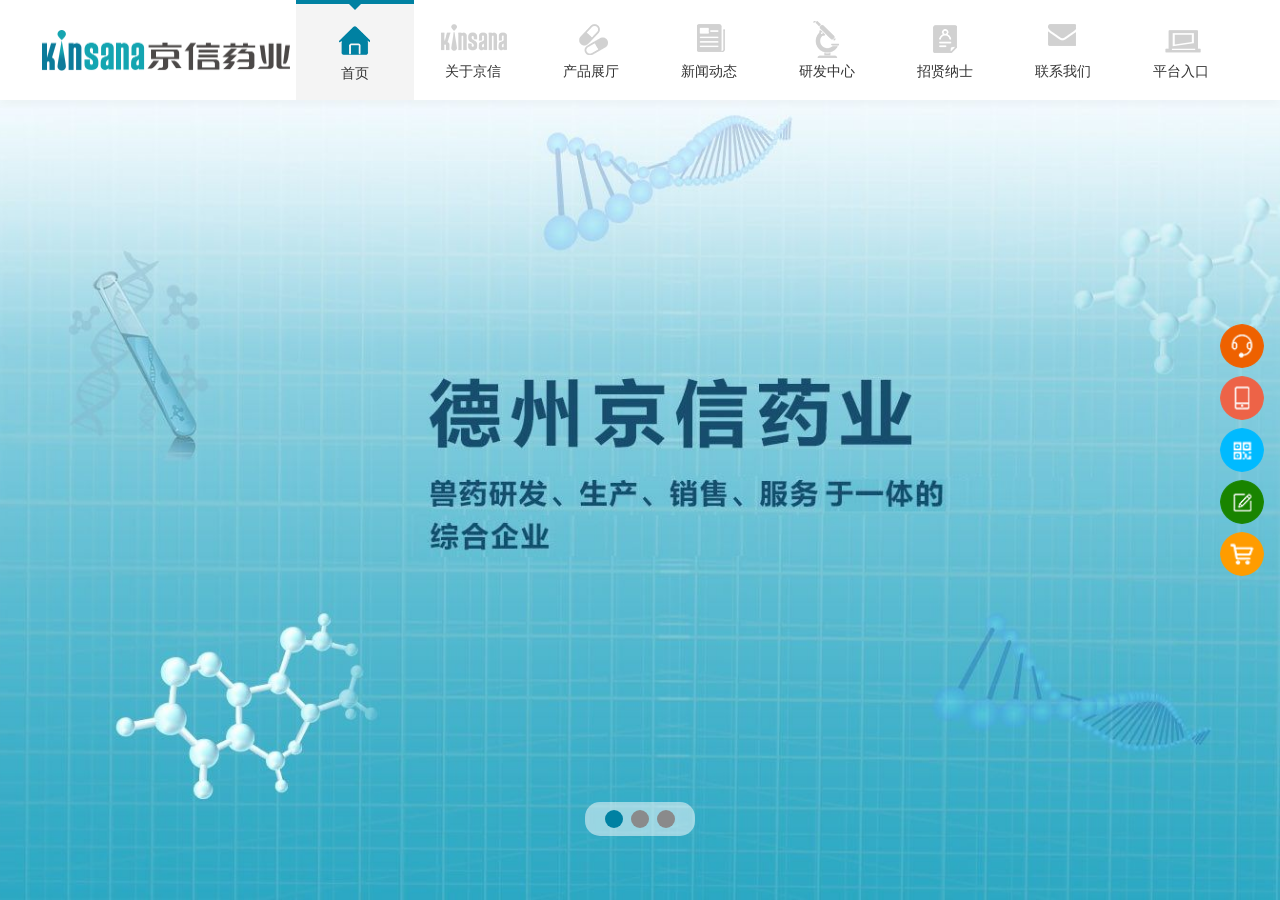
<file: index.html>
<!DOCTYPE html>
<html lang="zh-CN">

<head>
    <meta charset="UTF-8">
    <meta name="viewport" content="width=device-width, initial-scale=1.0">
    <title>兽药批发,兽药厂家,兽药招商-德州京信药业有限公司</title>
    <link rel="stylesheet" href="./style/bootstrap.min.css">
    <link rel="stylesheet" href="./style/index.css">
    <link rel="stylesheet" href="./style/carousel.css">
    <link rel="stylesheet" href="./style/product.css">
    <link rel="stylesheet" href="./style/news.css">
    <link rel="stylesheet" href="./style/map.css">
    <link rel="stylesheet" href="./style/footer.css">
    <link rel="shortcut icon" href="./img/favicon.png" type="image/x-icon">
    <style>
        .section6 {
            align-items: flex-start;
        }

        .friend-container {
            width: 1200px;
            padding-top: 80px;
            display: flex;
            justify-content: space-between;
            align-items: flex-start;
        }

        .friend-image {
            display: block;
            height: auto;
        }

        .product-card-image-wrap {
            width: 100%;
            min-height: 180px;
            display: flex;
            align-items: center;
            justify-content: center;
            background: #fff;
            padding: 12px;
            margin-bottom: 50px;
        }
    </style>
</head>

<body>
    <header class="container navbar navbar-expand-sm">
        <div class="header-inner">
            <button class="menu-toggle" id="menuToggle" type="button" aria-label="打开导航菜单" aria-expanded="false">
                <span></span>
                <span></span>
                <span></span>
            </button>
            <div class="menu-panel" id="menuPanel">
                <div class="navbar-nav" id="navMenu">
                    <div class="nav-item">
                        <img src="./img/logo.png" class="nav-logo" alt="京信药业">
                    </div>
                    <div class="nav-item active" data-section="0">
                        <div class="nav-icon" style="background-position: 19px 0;"></div>
                        <div class="nav-label">首页</div>
                    </div>
                    <div class="nav-item" data-section="1" data-page="关于京信">
                        <div class="nav-icon" style="background-position: -95px 0;"></div>
                        <div class="nav-label">关于京信</div>
                        <div class="nav-dropdown">
                            <div class="nav-dropdown-menu">
                                <div class="nav-dropdown-label active" data-sub="0" data-img="./img/indexHeader/01.png">
                                    企业简介
                                </div>
                                <div class="nav-dropdown-label" data-sub="1" data-img="./img/indexHeader/02.png">
                                    资格认证
                                </div>
                                <div class="nav-dropdown-label" data-sub="2" data-img="./img/indexHeader/03.png">
                                    企业文化
                                </div>
                                <div class="nav-dropdown-label" data-sub="3" data-img="./img/indexHeader/04.png">
                                    工程展示
                                </div>
                            </div>
                            <div class="nav-dropdown-preview">
                                <img src="./img/indexHeader/01.png" alt="企业简介">
                            </div>
                        </div>
                    </div>
                    <div class="nav-item" data-section="2" data-page="产品展厅">
                        <div class="nav-icon" style="background-position: -356px 0;"></div>
                        <div class="nav-label">产品展厅</div>
                        <div class="nav-dropdown">
                            <div class="nav-dropdown-menu">
                                <div class="nav-dropdown-label active" data-sub="0" data-img="./img/indexHeader/05.png">
                                    牛羊用产品
                                </div>
                                <div class="nav-dropdown-label" data-sub="1" data-img="./img/indexHeader/06.png">
                                    猪用产品
                                </div>
                                <div class="nav-dropdown-label" data-sub="2" data-img="./img/indexHeader/07.png">
                                    宠物用产品
                                </div>
                                <div class="nav-dropdown-label" data-sub="3" data-img="./img/indexHeader/08.png">
                                    家禽用产品
                                </div>
                                <div class="nav-dropdown-label" data-sub="4" data-img="./img/indexHeader/09.png">
                                    水产用产品
                                </div>
                            </div>
                            <div class="nav-dropdown-preview">
                                <img src="./img/indexHeader/05.png" alt="牛羊用产品">
                            </div>
                        </div>
                    </div>
                    <div class="nav-item" data-section="3" data-page="新闻动态">
                        <div class="nav-icon" style="background-position: -229px 0;"></div>
                        <div class="nav-label">新闻动态</div>
                        <div class="nav-dropdown">
                            <div class="nav-dropdown-menu">
                                <div class="nav-dropdown-label active" data-sub="0" data-img="./img/indexHeader/10.png">
                                    公司新闻
                                </div>
                                <div class="nav-dropdown-label" data-sub="1" data-img="./img/indexHeader/11.png">
                                    行业动态
                                </div>
                                <div class="nav-dropdown-label" data-sub="2" data-img="./img/indexHeader/12.png">
                                    视频短片
                                </div>
                            </div>
                            <div class="nav-dropdown-preview">
                                <img src="./img/indexHeader/10.png" alt="公司新闻">
                            </div>
                        </div>
                    </div>
                    <div class="nav-item" data-section="4" data-page="研发中心">
                        <div class="nav-icon" style="background-position: -489px 0;"></div>
                        <div class="nav-label">研发中心</div>
                        <div class="nav-dropdown">
                            <div class="nav-dropdown-menu">
                                <div class="nav-dropdown-label active" data-sub="0" data-img="./img/indexHeader/13.png">
                                    研发中心
                                </div>
                            </div>
                            <div class="nav-dropdown-preview">
                                <img src="./img/indexHeader/13.png" alt="研发中心">
                            </div>
                        </div>
                    </div>
                    <div class="nav-item" data-section="5" data-page="招贤纳士">
                        <div class="nav-icon" style="background-position: -892px 0;"></div>
                        <div class="nav-label">招贤纳士</div>
                        <div class="nav-dropdown">
                            <div class="nav-dropdown-menu">
                                <div class="nav-dropdown-label active" data-sub="0" data-img="./img/indexHeader/14.png">
                                    人才招聘
                                </div>
                            </div>
                            <div class="nav-dropdown-preview">
                                <img src="./img/indexHeader/14.png" alt="人才招聘">
                            </div>
                        </div>
                    </div>
                    <div class="nav-item" data-section="6" data-page="联系我们">
                        <div class="nav-icon" style="background-position: -1026px 6px;"></div>
                        <div class="nav-label">联系我们</div>
                        <div class="nav-dropdown">
                            <div class="nav-dropdown-menu">
                                <div class="nav-dropdown-label active" data-sub="0" data-img="./img/indexHeader/15.png">
                                    联系方式
                                </div>
                                <div class="nav-dropdown-label" data-sub="1" data-img="./img/indexHeader/15.png">
                                    留言反馈
                                </div>
                            </div>
                            <div class="nav-dropdown-preview">
                                <img src="./img/indexHeader/15.png" alt="联系方式">
                            </div>
                        </div>
                    </div>
                    <!-- 平台入口 -->
                    <div class="nav-item" data-platform="true">
                        <div class="nav-icon" style="background-position: -1150px 6px;"></div>
                        <div class="nav-label">平台入口</div>
                    </div>
                    <!-- 移动端 APP -->
                    <div class="nav-item mobile-only" data-app-download="true">
                        <div class="nav-icon" style="background-position: -1150px 6px;"></div>
                        <div class="nav-label">京信APP下载</div>
                    </div>
                </div>
            </div>
        </div>
    </header>
    <div class="main-wrapper">
        <div class="sections-container" id="sectionsContainer">
            <div class="section section1">
                <div class="carousel-stage">
                    <img src="./img/carousel01.jpg" alt="首页轮播图1" class="carousel-img active">
                    <img src="./img/carousel02.jpg" alt="首页轮播图2" class="carousel-img">
                    <img src="./img/carousel03.jpg" alt="首页轮播图3" class="carousel-img">
                    <div class="dots">
                        <button type="button" class="dot active" data-index="0" aria-label="切换到第1张图片"></button>
                        <button type="button" class="dot" data-index="1" aria-label="切换到第2张图片"></button>
                        <button type="button" class="dot" data-index="2" aria-label="切换到第3张图片"></button>
                    </div>
                </div>
            </div>
            <div class="section section2">
                <div class="about-layout">
                    <div class="about-content">
                        <img src="./img/about/about01.png" alt="关于京信" class="about-mark">
                        <div class="about-main">
                            <div class="about-badge-stack">
                                <div class="badge-row align-end">
                                    <img src="./img/about/about02.png" class="about-badge" alt="">
                                </div>
                                <div class="badge-row align-start">
                                    <img src="./img/about/about03.png" class="about-badge" alt="">
                                </div>
                                <div class="badge-row align-end">
                                    <img src="./img/about/about04.png" class="about-badge" alt="">
                                </div>
                                <div class="badge-row align-start">
                                    <img src="./img/about/about05.png" class="about-badge" alt="">
                                </div>
                                <div class="badge-row align-end">
                                    <img src="./img/about/about06.png" class="about-badge" alt="">
                                </div>
                            </div>
                            <div class="about-text">
                                <div class="about-title">
                                    企业简介
                                </div>
                                <div class="about-description">
                                    德州京信药业有限公司位于山东省平原县东经济技术开发区，
                                    西靠京沪铁路，北邻京福高速公路入口，交通便利，环境优越。
                                    是以生物技术为主导的，从事兽药研发、生产、销售、服务于一体的现代化综合性制药企业，
                                    为农业部批准的兽药生产厂家。
                                </div>
                                <div class="about-more" id="aboutMore">
                                    +
                                </div>
                            </div>
                        </div>
                    </div>
                    <img src="./img/about/about07.jpg" alt="厂区展示" class="about-bg">
                </div>
            </div>
            <div class="section section3">
                <div class="product-shell">
                    <div class="product-container">
                        <img src="./img/product/product01.png" alt="产品展厅" class="product-hero">
                        <div class="product-tabs-row">
                            <div class="product-tabs" role="tablist" aria-label="产品分类">
                                <button type="button" class="product-tab active" data-tab-key="cattle-sheep" role="tab"
                                    aria-selected="true">
                                    牛羊用产品
                                </button>
                                <button type="button" class="product-tab" data-tab-key="pig" role="tab"
                                    aria-selected="false">
                                    猪用产品
                                </button>
                                <button type="button" class="product-tab" data-tab-key="pet" role="tab"
                                    aria-selected="false">
                                    宠物用产品
                                </button>
                                <button type="button" class="product-tab" data-tab-key="poultry" role="tab"
                                    aria-selected="false">
                                    家禽用产品
                                </button>
                                <button type="button" class="product-tab" data-tab-key="aquatic" role="tab"
                                    aria-selected="false">
                                    水产用产品
                                </button>
                            </div>
                            <button class="product-tabs-more" id="productMore" type="button">
                                <span class="product-tabs-more-text">
                                    MORE
                                </span>
                                <span class="product-tabs-more-arrow" aria-hidden="true">
                                </span>
                            </button>
                        </div>
                        <div class="product-grid" id="productGrid">
                        </div>
                    </div>
                </div>
            </div>
            <div class="section section4">
                <div class="news-layout">
                    <div class="news-left">
                        <article class="news-tile news-tile-image">
                            <img src="./img/news01.jpg" alt="新闻动态展示图1" class="news-tile-photo">
                        </article>
                        <article class="news-tile news-tile-text news-tile-purple">
                            <div class="news-tile-title">
                                热烈庆祝京信药业第一届峰会顺利召开!
                            </div>
                            <p class="news-tile-description">
                                德州京信药业有限公司为优秀人才提供舞台，植根用户，融入行业，共同发展。
                                仁者爱人。人才是心中有他人、爱他人并有能力给他人创造价值、带来利益的人。
                                为每一位优秀仁才创造专长发挥、自由创造的空间。
                                立足并完全融入畜牧行业，牢牢扎根终端市场，坚持与用户、与员工、与同行、与整个行业共同发展。
                            </p>
                        </article>
                        <article class="news-tile news-tile-text news-tile-teal">
                            <div class="news-tile-title">
                                德州京信药业有限公司成为山东省唯一一家受到农业农村部点名表扬的优秀兽药企业
                            </div>
                            <p class="news-tile-description">
                                德州京信药业有限公司位于山东省平原县东经济技术开发区，西靠京沪铁路，北邻京福高速公路入口，交通便利，环境优越。
                                是以生物技术为主导的，从事兽药研发、生产、销售、服务于一体的现代化综合性制药企业，为农业部批准的兽药生产厂家，
                                现有剂形：中药提取、粉针剂、片剂（含中药提取）、颗粒剂（含中药提取）、最终灭菌大容量静脉注射剂、
                                最终灭菌大容量非静脉注射剂（含中药提取）、最终灭菌小容量注射剂（含中药提取）、
                                口服溶液剂（含中药提取）、酊剂（含中药提取）、消毒剂（固体）、非氯消毒剂（液体）、
                                杀虫剂（液体）及原料合成等剂形，产品畅销全国。
                            </p>
                        </article>
                        <article class="news-tile news-tile-image">
                            <img src="./img/news02.jpg" alt="新闻动态展示图2" class="news-tile-photo">
                        </article>
                    </div>
                    <div class="news-right">
                        <div class="news-tabs" role="tablist" aria-label="新闻分类">
                            <div class="news-tab active" data-tab-key="company" role="tab" tabindex="0"
                                aria-selected="true">
                                <h3 class="news-tab-title">公司新闻</h3>
                                <h4 class="news-tab-subtitle">NEWS</h4>
                                <span class="news-tab-line"></span>
                            </div>
                            <div class="news-tab" data-tab-key="industry" role="tab" tabindex="-1"
                                aria-selected="false">
                                <h3 class="news-tab-title">行业动态</h3>
                                <h4 class="news-tab-subtitle">NEWS</h4>
                                <span class="news-tab-line"></span>
                            </div>
                            <div class="news-tab" data-tab-key="video" role="tab" tabindex="-1" aria-selected="false">
                                <h3 class="news-tab-title">视频短片</h3>
                                <h4 class="news-tab-subtitle">NEWS</h4>
                                <span class="news-tab-line"></span>
                            </div>
                        </div>
                        <div class="news-list" id="newsList">
                        </div>
                        <button class="product-tabs-more news-more" id="newsMore" type="button">
                            <span class="product-tabs-more-text">MORE</span>
                            <span class="product-tabs-more-arrow" aria-hidden="true"></span>
                        </button>
                    </div>
                </div>
            </div>
            <div class="section section5">
                <div class="map-layout">
                    <div class="map-main">
                        <div class="map-viewport">
                            <div class="map-stage"></div>
                        </div>
                        <div class="map-side">
                            <div class="map-side-select">
                                <button class="map-side-select-trigger" type="button">
                                    <span class="map-side-select-label">
                                        请选择
                                    </span>
                                    <span class="map-side-select-arrow">
                                    </span>
                                </button>
                                <div class="map-side-select-list">
                                </div>
                            </div>
                            <div class="map-info-card" hidden>
                                <div class="map-info-card-title"></div>
                                <div class="map-info-card-body">
                                    <div class="map-info-card-line"></div>
                                    <div class="map-info-card-line"></div>
                                    <div class="map-info-card-line"></div>
                                </div>
                            </div>
                        </div>
                    </div>
                    <div class="map-stats-banner">
                        <div class="map-stats-inner">
                            <div class="map-stat-item">
                                <div class="map-stat-number">0+</div>
                                <div class="map-stat-label">大型养殖集团</div>
                            </div>
                            <div class="map-stat-item">
                                <div class="map-stat-number">0+</div>
                                <div class="map-stat-label">渠道经销商</div>
                            </div>
                            <div class="map-stat-item">
                                <div class="map-stat-number">0+</div>
                                <div class="map-stat-label">二级经销商</div>
                            </div>
                            <div class="map-stat-item">
                                <div class="map-stat-number">0+</div>
                                <div class="map-stat-label">覆盖养殖户数</div>
                            </div>
                        </div>
                    </div>
                </div>
            </div>
            <div class="section section6">
                <div class="friend-container">
                    <img src="./img/friend01.jpg" alt="招贤纳士" class="friend-image">
                    <img src="./img/friend02.jpg" alt="招聘信息" class="friend-image">
                </div>
            </div>
            <div class="section section7">
                <div class="site-footer">
                    <div class="footer-upper">
                        <div class="footer-logo-wrap">
                            <img src="./img/contact/c2.png" alt="京信药业" class="footer-logo">
                            <div class="footer-logo-text">
                                关注京信集团
                            </div>
                            <div class="footer-logo-text">
                                官方手机站
                            </div>
                        </div>
                        <div class="footer-nav">
                            <div class="footer-col">
                                <div class="footer-col-title" data-page="关于京信">
                                    关于京信
                                </div>
                                <div class="footer-col-item" data-page="关于京信" data-sub="0">
                                    企业简介
                                </div>
                                <div class="footer-col-item" data-page="关于京信" data-sub="1">
                                    资格认证
                                </div>
                                <div class="footer-col-item" data-page="关于京信" data-sub="2">
                                    企业文化
                                </div>
                                <div class="footer-col-item" data-page="关于京信" data-sub="3">
                                    工程展示
                                </div>
                            </div>
                            <div class="footer-col">
                                <div class="footer-col-title" data-page="产品展厅">
                                    产品展厅
                                </div>
                                <div class="footer-col-item" data-page="产品展厅" data-sub="0">
                                    牛羊用产品
                                </div>
                                <div class="footer-col-item" data-page="产品展厅" data-sub="1">
                                    猪用产品
                                </div>
                                <div class="footer-col-item" data-page="产品展厅" data-sub="2">
                                    宠物用产品
                                </div>
                                <div class="footer-col-item" data-page="产品展厅" data-sub="3">
                                    家禽用产品
                                </div>
                                <div class="footer-col-item" data-page="产品展厅" data-sub="4">
                                    水产用产品
                                </div>
                            </div>
                            <div class="footer-col">
                                <div class="footer-col-title" data-page="新闻动态">
                                    新闻动态
                                </div>
                                <div class="footer-col-item" data-page="新闻动态" data-sub="0">
                                    公司新闻
                                </div>
                                <div class="footer-col-item" data-page="新闻动态" data-sub="1">
                                    行业动态
                                </div>
                                <div class="footer-col-item" data-page="新闻动态" data-sub="2">
                                    视频短片
                                </div>
                            </div>
                            <div class="footer-col">
                                <div class="footer-col-title" data-page="研发中心">
                                    研发中心
                                </div>
                                <div class="footer-col-item" data-page="研发中心" data-sub="0">
                                    研发中心
                                </div>
                            </div>
                            <div class="footer-col">
                                <div class="footer-col-title" data-page="招贤纳士">
                                    招贤纳士
                                </div>
                                <div class="footer-col-item" data-page="招贤纳士" data-sub="0">
                                    人才招聘
                                </div>
                            </div>
                            <div class="footer-col">
                                <div class="footer-col-title" data-page="联系我们">
                                    联系我们
                                </div>
                                <div class="footer-col-item" data-page="联系我们" data-sub="0">
                                    联系方式
                                </div>
                                <div class="footer-col-item" data-page="联系我们" data-sub="1">
                                    留言反馈
                                </div>
                            </div>
                        </div>
                    </div>
                    <div class="footer-lower">
                        <a href="https://beian.miit.gov.cn/" target="_blank">
                            Copyright 2018 德州京信药业有限公司 鲁ICP备14013813号-1
                        </a>
                        &nbsp;&nbsp;
                        <a href="http://www.beian.gov.cn/portal/registerSystemInfo?recordcode=37142602000139"
                            target="_blank">
                            鲁公网安备 37142602000139号
                        </a>
                    </div>
                </div>
            </div>
        </div>
        <div class="mobile-home" id="mobileHome"></div>
    </div>
    <div class="side-tools">
        <div class="side-tools-item">
            <div class="side-tools-tip">
                在线客服
            </div>
            <img src="./img/icon/01.png" class="side-tools-icon"
                data-href="tencent://message/?Menu=yes&uin=3243995383&Site=80fans&Service=300">
        </div>
        <div class="side-tools-item">
            <div class="side-tools-tip">
                电话：<br>
                0534-4292999
            </div>
            <img src="./img/icon/02.png" class="side-tools-icon">
        </div>
        <div class="side-tools-item">
            <div class="side-tools-tip">
                <img src="./img/contactus.png" class="side-tools-tip-img">
            </div>
            <img src="./img/icon/03.png" class="side-tools-icon">
        </div>
        <div class="side-tools-item">
            <div class="side-tools-tip">
                留言反馈
            </div>
            <img src="./img/icon/04.png" class="side-tools-icon" data-href="./contact.html?index=1">
        </div>
        <div class="side-tools-item">
            <div class="side-tools-tip">
                在线下单
            </div>
            <img src="./img/icon/05.png" class="side-tools-icon" data-href="http://118.190.47.231:8081/">
        </div>
    </div>
    <script type="module" src="./js/indexMobile.js"></script>
    <script>
        const navContainer = document.getElementById('navMenu');
        const header = document.querySelector('header.container');
        const menuToggle = document.getElementById('menuToggle');
        const sections = document.querySelectorAll('.section');
        const totalSections = sections.length;
        let navItems = Array.from(navContainer?.querySelectorAll('.nav-item[data-section]') || []);
        let currentSection = 0;
        let isScrolling = false;
        let scrollTimeout = null;
        let wheelBound = false;
        let touchBound = false;
        let scrollBound = false;
        const researchSectionIndex = 4;
        /**
         * 判断是否为移动端
         */
        function isCompactViewport() {
            return window.innerWidth < 992;
        }
        /**
         * 导航图标状态
         */
        const navIconActiveOffset = {
            '首页': -48,
            '关于京信': -51,
            '产品展厅': -50,
            '新闻动态': -51,
            '研发中心': -48,
            '招贤纳士': -50,
            '联系我们': -53,
            '平台入口': -52
        };

        const PAGE_MAP = {
            '关于京信': 'about.html',
            '产品展厅': 'product.html',
            '新闻动态': 'news.html',
            '研发中心': 'develop.html',
            '招贤纳士': 'job.html',
            '联系我们': 'contact.html'
        };

        // 统一跳转
        function goToPage(page, sub) {
            const target = PAGE_MAP[page];
            if (target) {
                location.href = target + (sub !== undefined ? '?index=' + sub : '');
            }
        }

        function applyIconState(navItem, isActive) {
            const icon = navItem.querySelector('.nav-icon');
            if (!icon) return;
            const label = navItem.querySelector('.nav-label');
            if (!label) return;
            const name = label.textContent.trim();
            const activeOffset = navIconActiveOffset[name];
            if (activeOffset === undefined) return;

            const currentPosition = icon.style.backgroundPosition;
            const parts = currentPosition.split(' ');
            if (parts.length < 2) return;
            const x = parts[0];
            let currentY = parseFloat(parts[1]);

            if (isActive) {
                if (!icon.dataset.defaultY) {
                    icon.dataset.defaultY = currentY;
                }
                icon.style.backgroundPosition = `${x} ${currentY + activeOffset}px`;
            } else {
                const defaultY = icon.dataset.defaultY || 0;
                icon.style.backgroundPosition = `${x} ${defaultY}px`;
            }
        }
        /**
         * 滚动到指定 section
         */
        function scrollSectionIntoView(index, behavior = 'smooth') {
            const targetElement = sections[index];
            if (!targetElement) return;
            if (isCompactViewport()) {
                const container = document.querySelector('.main-wrapper');
                if (!container) return;
                container.scrollTo({
                    top: targetElement.offsetTop,
                    behavior
                });
                return;
            }
            targetElement.scrollIntoView({
                behavior,
                block: 'start'
            });
        }
        /**
         * 打开 / 关闭移动端菜单
         */
        function setMenuOpen(open) {
            if (!header || !menuToggle) return;
            header.classList.toggle('menu-open', open);
            menuToggle.setAttribute('aria-expanded', open ? 'true' : 'false');
        }
        /**
         * header 状态
         */
        function updateHeaderState() {
            if (!header) return;
            const condensed = !isCompactViewport() && currentSection > 0;
            header.classList.toggle('is-condensed', condensed);
        }
        /**
         * 更新当前导航
         */
        function updateActiveNav(index) {
            navItems.forEach(item => {
                const itemIndex = Number(item.dataset.section);
                const isActive = itemIndex === index;
                item.classList.toggle('active', isActive);
                applyIconState(item, isActive);
            });
            updateHeaderState();
        }
        /**
         * 导航点击
         */
        function setupNavEvents() {
            if (!navContainer) return;
            navContainer.addEventListener('mouseenter', event => {
                const item = event.target.closest('.nav-item');
                if (!item) return;
                item.classList.add('hover');
            }, true);
            navContainer.addEventListener('mouseleave', event => {
                const item = event.target.closest('.nav-item');
                if (!item) return;
                item.classList.remove('hover');
            }, true);
            navContainer.addEventListener('click', event => {
                const platform = event.target.closest('[data-platform="true"]');
                if (platform) {
                    window.open('http://118.190.47.231:8081/', '_blank');
                    return;
                }
                const appDownload = event.target.closest('[data-app-download="true"]');
                if (appDownload) {
                    setMenuOpen(false);
                    localStorage.setItem('pageDetail', JSON.stringify({ from: '京信APP下载' }));
                    location.href = './pageDetail.html';
                    return;
                }
                const subItem = event.target.closest('.nav-dropdown-label');
                if (subItem) {
                    event.stopPropagation();
                    const navItem = subItem.closest('.nav-item');
                    const page = navItem?.dataset.page;
                    const sub = subItem.dataset.sub;
                    if (page) {
                        goToPage(page, sub);
                    }
                    return;
                }
                const navItem = event.target.closest('.nav-item[data-section]');
                if (!navItem) return;
                const index = Number(navItem.dataset.section);
                if (isCompactViewport()) {
                    if (index !== 0) {
                        setMenuOpen(false);
                        const page = navItem.dataset.page;
                        if (page) {
                            goToPage(page);
                        }
                        return;
                    }
                }
                if (index >= 0 && index < totalSections) {
                    goToSection(index);
                }
            }
            );
        }
        // 下拉菜单
        function setupDropdownEvents() {
            const dropdowns = document.querySelectorAll('.nav-dropdown');
            dropdowns.forEach(dropdown => {
                const labels = dropdown.querySelectorAll('.nav-dropdown-label');
                const preview = dropdown.querySelector('.nav-dropdown-preview img');
                labels.forEach(label => {
                    label.addEventListener('mouseenter', () => {
                        labels.forEach(item => item.classList.remove('active'));
                        label.classList.add('active');
                        if (preview) {
                            preview.src = label.dataset.img;
                            preview.alt = label.textContent.trim();
                        }
                    });
                });
            });
        }
        /**
         * 跳转section
         */
        function goToSection(index) {
            if (isScrolling) return;
            if (index < 0) {
                index = 0;
            }
            if (index >= totalSections) {
                index = totalSections - 1;
            }
            if (currentSection === index) return;
            isScrolling = true;
            currentSection = index;
            const researchStats = window.mapResearchCenterStats;
            if (researchStats && currentSection !== researchSectionIndex) {
                researchStats.hide();
            }
            scrollSectionIntoView(currentSection);
            updateActiveNav(currentSection);
            if (scrollTimeout) {
                clearTimeout(scrollTimeout);
            }
            scrollTimeout = setTimeout(() => {
                isScrolling = false;
            }, 700);
        }
        // 鼠标滚轮
        function handleWheel(e) {
            if (isScrolling) {
                e.preventDefault();
                return;
            }
            const delta = e.deltaY;
            let direction = 0;
            if (delta > 0) {
                direction = 1;
            }
            else if (delta < 0) {
                direction = -1;
            }
            else {
                return;
            }
            const researchStats = window.mapResearchCenterStats;
            if (!isCompactViewport() && researchStats && currentSection === researchSectionIndex) {
                if (direction === 1 && !researchStats.isVisible()) {
                    e.preventDefault();
                    researchStats.show();
                    return;
                }
                if (direction === -1 && researchStats.isVisible()) {
                    e.preventDefault();
                    goToSection(currentSection - 1);
                    return;
                }
            }
            let nextSection = currentSection + direction;
            if (nextSection < 0) {
                nextSection = 0;
            }
            if (nextSection >= totalSections) {
                nextSection = totalSections - 1;
            }
            if (nextSection !== currentSection) {
                e.preventDefault();
                goToSection(nextSection);
            }
            else {
                if ((currentSection === 0 && direction === -1) || (currentSection === totalSections - 1 && direction === 1)) {
                    e.preventDefault();
                }
            }
        }
        /**
         * 桌面端滚轮
         */
        function preventPageScrollOnEdges() {
            const container = document.querySelector('.main-wrapper');
            if (!container || wheelBound || isCompactViewport()) return;
            container.addEventListener('wheel', handleWheel, {
                passive: false
            }
            );
            wheelBound = true;
        }
        // touch
        let touchStartY = 0;
        function handleTouchStart(e) {
            if (isScrolling) return;
            touchStartY = e.touches[0].clientY;
        }
        function handleTouchMove(e) {
            if (isScrolling) {
                // e.preventDefault();
                return;
            }
            const touchEndY = e.touches[0].clientY;
            const diff = touchStartY - touchEndY;
            if (Math.abs(diff) < 15) return;
            let direction;
            if (diff > 0) {
                direction = 1;
            }
            else {
                direction = -1;
            }
            let nextSection = currentSection + direction;
            if (nextSection < 0) {
                nextSection = 0;
            }
            if (nextSection >= totalSections) {
                nextSection = totalSections - 1;
            }
            if (nextSection !== currentSection) {
                e.preventDefault();
                goToSection(nextSection);
            }
            touchStartY = touchEndY;
        }
        function initTouchEvents() {
            const container = document.querySelector('.main-wrapper');
            if (!container || touchBound || isCompactViewport()) return;
            container.addEventListener('touchstart', handleTouchStart, {
                passive: false
            }
            );
            container.addEventListener('touchmove', handleTouchMove, {
                passive: false
            }
            );
            touchBound = true;
        }
        /**
         * 重置滚动
         */
        function resetScrollPosition() {
            const container = document.querySelector('.main-wrapper');
            if (isCompactViewport() && container) {
                container.scrollTo({
                    top: 0,
                    left: 0,
                    behavior: 'auto'
                });
            } else {
                window.scrollTo({
                    top: 0,
                    left: 0,
                    behavior: 'auto'
                });
            }
            currentSection = 0;
            updateActiveNav(0);
        }
        /**
         * 移动端滚动同步导航
         */
        function syncActiveNavWithScroll() {
            if (!isCompactViewport()) return;
            const container = document.querySelector('.main-wrapper');
            if (!container) return;
            let activeIndex = 0;
            let bestDistance = Number.POSITIVE_INFINITY;
            sections.forEach((section, index) => {
                const distance = Math.abs(section.offsetTop - container.scrollTop);
                if (distance < bestDistance) {
                    bestDistance = distance;
                    activeIndex = index;
                }
            }
            );
            if (activeIndex !== currentSection) {
                currentSection = activeIndex;
                updateActiveNav(activeIndex);
            }
        }
        /**
         * 移动端滚动监听
         */
        function setupScrollTracking() {
            if (scrollBound || !isCompactViewport()) return;
            const container = document.querySelector('.main-wrapper');
            if (!container) return;
            container.addEventListener('scroll', () => {
                syncActiveNavWithScroll();
            }, {
                passive: true
            }
            );
            scrollBound = true;
            syncActiveNavWithScroll();
        }
        /**
         * 响应式模式
         */
        function applyViewportMode() {
            const mainWrapper = document.querySelector('.main-wrapper');
            const sectionsContainer = document.querySelector('.sections-container');
            const compact = isCompactViewport();
            if (compact) {
                document.body.style.overflow = 'hidden';
                if (mainWrapper) {
                    mainWrapper.style.minHeight = '100vh';
                    mainWrapper.style.height = '100vh';
                    mainWrapper.style.overflowY = 'auto';
                    mainWrapper.style.overflowX = 'hidden';
                }
                if (sectionsContainer) {
                    sectionsContainer.style.height = 'auto';
                    sectionsContainer.style.overflow = 'visible';
                }
                setupScrollTracking();
                syncActiveNavWithScroll();
                updateHeaderState();
                return;
            }
            document.body.style.overflow = 'hidden';
            if (mainWrapper) {
                mainWrapper.style.height = '100vh';
                mainWrapper.style.overflow = 'hidden';
            }
            if (sectionsContainer) {
                sectionsContainer.style.height = '100%';
                sectionsContainer.style.overflow = 'hidden';
            }
            preventPageScrollOnEdges();
            initTouchEvents();
            setMenuOpen(false);
            updateHeaderState();
            scrollSectionIntoView(currentSection, 'auto');
        }
        /**
         * 初始化
         */
        window.addEventListener('load', () => {
            setupNavEvents();
            setupDropdownEvents();
            if (menuToggle) {
                menuToggle.addEventListener('click', () => {
                    setMenuOpen(!header.classList.contains('menu-open'));
                });
            }
            document.addEventListener('click', event => {
                if (!isCompactViewport() || !header || !header.classList.contains('menu-open')) return;
                if (!header.contains(event.target)) {
                    setMenuOpen(false);
                }
            }
            );
            resetScrollPosition();
            applyViewportMode();
            let resizeTimer;
            window.addEventListener('resize', () => {
                if (resizeTimer) {
                    clearTimeout(resizeTimer);
                }
                resizeTimer = setTimeout(() => {
                    setMenuOpen(false);
                    applyViewportMode();
                    scrollSectionIntoView(currentSection, 'auto');
                }, 100);
            });
        }
        );
    </script>
    <script>
        const carouselSection = document.querySelector('.section1');
        if (carouselSection) {
            const images = document.querySelectorAll('.carousel-img');
            const dots = document.querySelectorAll('.dot');
            let autoPlayTimer = null;
            function setActiveSlide(index) {
                images.forEach((img, i) => {
                    img.classList.toggle('active', i === index);
                });
                dots.forEach((dot, i) => {
                    dot.classList.toggle('active', i === index);
                });
            }
            function getActiveIndex() {
                let index = 0;
                dots.forEach((dot, i) => {
                    if (dot.classList.contains('active')) {
                        index = i;
                    }
                });
                return index;
            }
            function playNextSlide() {
                let currentIndex = getActiveIndex();
                let nextIndex = (currentIndex + 1) % images.length;
                setActiveSlide(nextIndex);
            }
            function startAutoPlay() {
                if (autoPlayTimer) {
                    clearInterval(autoPlayTimer);
                }
                autoPlayTimer = setInterval(() => {
                    playNextSlide();
                }, 6000);
            }
            dots.forEach(dot => {
                dot.addEventListener('click', () => {
                    let index = Number(dot.dataset.index);
                    setActiveSlide(index);
                    startAutoPlay();
                });
            });
            startAutoPlay();
        }
    </script>
    <script>
        // 关于京信
        const aboutMore = document.querySelector('#aboutMore');
        if (aboutMore) {
            aboutMore.addEventListener('click', () => {
                location.href = './about.html';
            });
        }
    </script>
    <script>
        // 产品展厅
        const productSection = document.querySelector('.section3');
        if (productSection) {
            const productTabs = [
                {
                    key: 'cattle-sheep',
                    url: './mock/product/product1.json'
                },
                {
                    key: 'pig',
                    url: './mock/product/product2.json'
                },
                {
                    key: 'pet',
                    url: './mock/product/product3.json'
                },
                {
                    key: 'poultry',
                    url: './mock/product/product4.json'
                },
                {
                    key: 'aquatic',
                    url: './mock/product/product5.json'
                }
            ];
            const tabButtons = document.querySelectorAll('.product-tab');
            const productGrid = document.querySelector('#productGrid');
            const moreBtn = document.querySelector('#productMore');
            let cache = new Map();
            let activeKey = productTabs[0].key;
            moreBtn.addEventListener('click', () => {
                location.href = './product.html';
            });
            async function loadProducts(key) {
                const tab = productTabs.find(item => item.key === key);
                if (cache.has(key)) {
                    return cache.get(key);
                }
                const res = await fetch(tab.url);
                const data = await res.json();
                const products = Array.isArray(data) ? data : [];
                cache.set(key, products);
                return products;
            }
            function syncTab() {
                tabButtons.forEach(btn => {
                    const active = btn.dataset.tabKey === activeKey;
                    btn.classList.toggle('active', active);
                    btn.setAttribute('aria-selected', active ? 'true' : 'false');
                });
            }
            async function renderProducts(key) {
                activeKey = key;
                syncTab();
                productGrid.innerHTML = '';
                try {
                    const products = await loadProducts(key);
                    const html = products.slice(0, 4).map(product => `
                        <article class="product-card">
                            <div class="product-card-image-wrap">
                                <img class="product-card-image" 
                                     src="${product.img ? './img/product/' + product.img : './img/product02.png'}" 
                                     alt="${product.name || ''}">
                            </div>
                            <div>
                                <span class="product-card-title">${product.name || ''}</span>
                                <span class="product-card-title-detail">${product.detailName || ''}</span>
                            </div>
                            <p class="product-card-spec">${product.per || ''}</p>
                            <button class="product-card-button" 
                                    data-product='${JSON.stringify(product).replace(/'/g, "&#39;")}'
                                    data-list='${JSON.stringify(products).replace(/'/g, "&#39;")}'>
                                了解详情
                            </button>
                        </article>
                    `).join('');

                    productGrid.innerHTML = html;

                    productGrid.querySelectorAll('.product-card-button').forEach(btn => {
                        btn.addEventListener('click', function () {
                            const product = JSON.parse(this.dataset.product);
                            const list = JSON.parse(this.dataset.list);
                            localStorage.setItem('pageDetail', JSON.stringify(product));
                            localStorage.setItem('pageDetailList', JSON.stringify(list));
                            location.href = './pageDetail.html?from=' + encodeURIComponent('产品展厅');
                        });
                    });
                } catch (e) {
                    productGrid.innerHTML = '<div class="product-card-empty">暂无产品数据</div>';
                    console.error(e);
                }
            }
            document.querySelector('.product-tabs').addEventListener('click', e => {
                const btn = e.target.closest('.product-tab');
                if (!btn) return;
                renderProducts(btn.dataset.tabKey);
            });
            renderProducts(activeKey);
        }
    </script>
    <script>
        // 新闻动态
        const newsSection = document.querySelector('.section4');
        if (newsSection) {
            const newsTabs = [
                {
                    key: 'company',
                    url: './mock/newsData/company.json'
                },
                {
                    key: 'industry',
                    url: './mock/newsData/industry.json'
                },
                {
                    key: 'video',
                    url: './mock/newsData/video.json'
                }
            ];
            const newsList = document.querySelector('#newsList');
            const tabButtons = document.querySelectorAll('.news-tab');
            const moreBtn = document.querySelector('#newsMore');
            let cache = new Map();
            let activeKey = 'company';
            function transformNews(item) {
                const text = (item.main || []).find(m => m.type === 'text');
                return {
                    _raw: item,
                    title: item.title || '',
                    date: (item.time || '').split(' ')[0],
                    summary: text ? text.value : ''
                };
            }
            async function loadNews(key) {
                if (cache.has(key)) {
                    return cache.get(key);
                }
                const tab = newsTabs.find(t => t.key === key);
                const res = await fetch(tab.url);
                const raw = await res.json();
                const data =
                    key === 'video'
                        ?
                        raw.map(item => ({
                            title: item.title || '',
                            date: '',
                            summary: ''
                        }))
                        :
                        raw.map(transformNews);
                cache.set(key, data);
                return data;
            }
            function syncTab() {
                tabButtons.forEach(btn => {
                    const active = btn.dataset.tabKey === activeKey;
                    btn.classList.toggle('active', active);
                    btn.setAttribute('aria-selected', active ? 'true' : 'false');
                    btn.tabIndex = active ? 0 : -1;
                });
            }
            async function renderNews(key) {
                activeKey = key;
                syncTab();
                newsList.innerHTML = '';
                const items = await loadNews(key);
                items.slice(0, 3).forEach((item, index) => {
                    const article = document.createElement('article');
                    article.className = 'news-item';
                    article.innerHTML = `
                        <div class="news-item-order">
                            ${index + 1}
                        </div>
                        <div class="news-item-body">
                            <div class="news-item-top">
                                <a class="news-item-title">
                                    ${item.title}
                                </a>
                                <span class="news-item-date">
                                    ${item.date}
                                </span>
                            </div>
                            <p class="news-item-summary">
                                ${item.summary}
                            </p>
                        </div>
                    `;
                    article.querySelector('.news-item-title').onclick = () => {
                        localStorage.setItem('pageDetail', JSON.stringify(item._raw));
                        localStorage.setItem('pageDetailList', JSON.stringify(items.map(i => i._raw)));
                        location.href = './pageDetail.html?from=' + encodeURIComponent('新闻动态');
                    };
                    newsList.appendChild(article);
                });
            }
            document.querySelector('.news-tabs').addEventListener('mouseover', e => {
                const tab = e.target.closest('.news-tab');
                if (!tab) return;
                if (tab.dataset.tabKey !== activeKey) {
                    renderNews(tab.dataset.tabKey);
                }
            });
            moreBtn.onclick = () => {
                location.href = './news.html';
            };
            renderNews(activeKey);
        }
    </script>
    <script>
        // 研发中心
        const mapSection = document.querySelector('.section5');
        const MAP_MAIN_WIDTH = 882;
        const mapStats = [
            {
                value: 100,
                suffix: '+',
                label: '大型养殖集团'
            },
            {
                value: 2000,
                suffix: '+',
                label: '渠道经销商'
            },
            {
                value: 6000,
                suffix: '+',
                label: '二级经销商'
            },
            {
                value: 300000,
                suffix: '+',
                label: '覆盖养殖户数'
            }
        ];
        const mapRegions = [
            {
                name: '西北', spriteX: 0, spriteY: 751, width: 600, height: 370, left: 0, top: 86,
                dropdownLeft: '50%',
                dropdownTop: '50%',
                dropdownOffsetX: '-50%',
                dropdownOffsetY: '-17px',
                triggerLabelBg: '#fff',
                triggerArrowBg: '#00aeba',
                accents: [
                    { background: 'rgba(252, 237, 0, 1)', size: 130, left: -24, top: -12, opacity: 0.4 },
                    { background: 'rgba(114, 136, 225, 0.2)', size: 12, left: 106, top: -18, opacity: 0.8 },
                    { background: 'rgba(255, 200, 0, 0.25)', size: 55, left: -70, top: 60, opacity: 0.8 },
                    { background: 'rgba(114, 136, 225, 0.15)', size: 35, left: 130, top: 70, opacity: 0.8 },
                    { background: 'rgba(252, 237, 0, 0.15)', size: 60, left: -110, top: 90, opacity: 0.8 }
                ],
                details: ['京信内勤：', '0534-4292999', '行政办公室：', '0534-4299677'],
                phone: 'dzjxzy@163.com'
            },
            {
                name: '东北', spriteX: 666, spriteY: 1042, width: 200, height: 300, left: 688, top: -3,
                dropdownLeft: '50%',
                dropdownTop: '50%',
                dropdownOffsetX: '-50%',
                dropdownOffsetY: '-17px',
                triggerLabelBg: 'rgba(255, 255, 255, 0.96)',
                triggerArrowBg: '#00aeba',
                accents: [
                    { background: 'rgba(87, 201, 201, 0.2)', size: 14, left: -18, top: 2, opacity: 0.8 },
                    { background: 'rgba(87, 201, 201, 0.15)', size: 70, left: 70, top: -80, opacity: 0.8 },
                    { background: 'rgba(69, 181, 199, 0.18)', size: 55, left: -90, top: 110, opacity: 0.8 },
                    { background: 'rgba(87, 201, 201, 0.1)', size: 80, left: 90, top: -40, opacity: 0.8 }
                ],
                details: ['京信内勤：', '0534-4292999', '行政办公室：', '0534-4299677'],
                phone: 'dzjxzy@163.com'
            },
            {
                name: '西南', spriteX: 0, spriteY: 1142, width: 532, height: 332, left: 38, top: 338,
                dropdownLeft: '50%',
                dropdownTop: '50%',
                dropdownOffsetX: '-50%',
                dropdownOffsetY: '-17px',
                triggerLabelBg: 'rgba(255, 255, 255, 0.96)',
                triggerArrowBg: '#00aeba',
                accents: [
                    { background: 'rgba(69, 181, 199, 0.22)', size: 16, left: -20, top: 24, opacity: 0.8 },
                    { background: 'rgba(114, 136, 225, 0.2)', size: 10, left: 108, top: 36, opacity: 0.8 },
                    { background: 'rgba(69, 181, 199, 0.12)', size: 85, left: 80, top: -70, opacity: 0.8 },
                    { background: 'rgba(114, 136, 225, 0.15)', size: 45, left: 140, top: 130, opacity: 0.8 },
                    { background: 'rgba(200, 100, 255, 0.08)', size: 90, left: 50, top: -90, opacity: 0.8 }
                ],
                details: ['京信内勤：', '0534-4292999', '行政办公室：', '0534-4299677'],
                phone: 'dzjxzy@163.com'
            },
            {
                name: '华中', spriteX: 722, spriteY: 764, width: 140, height: 244, left: 544, top: 358,
                dropdownLeft: '50%',
                dropdownTop: '50%',
                dropdownOffsetX: '-50%',
                dropdownOffsetY: '-17px',
                triggerLabelBg: 'rgba(255, 255, 255, 0.96)',
                triggerArrowBg: '#00aeba',
                accents: [
                    { background: 'rgba(140, 36, 36, 0.2)', size: 130, left: 58, top: 10, opacity: 0.8 },
                    { background: 'rgba(140, 36, 36, 0.1)', size: 90, left: 40, top: -90, opacity: 0.8 },
                    { background: 'rgba(255, 100, 100, 0.12)', size: 50, left: -70, top: 100, opacity: 0.8 },
                    { background: 'rgba(200, 50, 50, 0.08)', size: 65, left: -110, top: 130, opacity: 0.8 },
                    { background: 'rgba(140, 36, 36, 0.06)', size: 80, left: 110, top: -60, opacity: 0.8 }
                ],
                details: ['京信内勤：', '0534-4292999', '行政办公室：', '0534-4299677'],
                phone: 'dzjxzy@163.com'
            },
            {
                name: '华南', spriteX: 604, spriteY: 1383, width: 240, height: 131, left: 475, top: 561,
                dropdownLeft: '50%',
                dropdownTop: '50%',
                dropdownOffsetX: '-50%',
                dropdownOffsetY: '-17px',
                triggerLabelBg: 'rgba(255, 255, 255, 0.96)',
                triggerArrowBg: '#00aeba',
                accents: [
                    { background: 'rgba(114, 136, 225, 0.2)', size: 12, left: 108, top: -10, opacity: 0.8 },
                    { background: 'rgba(114, 136, 225, 0.12)', size: 85, left: 50, top: -80, opacity: 0.8 },
                    { background: 'rgba(69, 181, 199, 0.1)', size: 45, left: 90, top: -50, opacity: 0.8 }
                ],
                details: ['京信内勤：', '0534-4292999', '行政办公室：', '0534-4299677'],
                phone: 'dzjxzy@163.com'
            },
            {
                name: '华东', spriteX: 501, spriteY: 1541, width: 149, height: 297, left: 639, top: 313,
                dropdownLeft: '50%',
                dropdownTop: '50%',
                dropdownOffsetX: '-50%',
                dropdownOffsetY: '-17px',
                triggerLabelBg: 'rgba(255, 255, 255, 0.96)',
                triggerArrowBg: '#00aeba',
                accents: [
                    { background: 'rgba(87, 201, 201, 0.2)', size: 16, left: -18, top: -8, opacity: 0.8 },
                    { background: 'rgba(87, 201, 201, 0.12)', size: 75, left: 50, top: -90, opacity: 0.8 },
                    { background: 'rgba(114, 136, 225, 0.15)', size: 40, left: 120, top: 50, opacity: 0.8 },
                    { background: 'rgba(69, 181, 199, 0.1)', size: 65, left: -100, top: 80, opacity: 0.8 },
                    { background: 'rgba(87, 201, 201, 0.08)', size: 55, left: 150, top: 30, opacity: 0.8 },
                    { background: 'rgba(252, 200, 50, 0.08)', size: 50, left: 70, top: 110, opacity: 0.8 }
                ],
                details: ['京信内勤：', '0534-4292999', '行政办公室：', '0534-4299677'],
                phone: 'dzjxzy@163.com'
            },
            {
                name: '华北', spriteX: 1, spriteY: 1491, width: 393, height: 395, left: 372, top: 5,
                dropdownLeft: '50%',
                dropdownTop: '50%',
                dropdownOffsetX: '0%',
                dropdownOffsetY: '13px',
                triggerLabelBg: 'rgba(255, 255, 255, 0.96)',
                triggerArrowBg: '#00aeba',
                accents: [
                    { background: 'rgba(114, 136, 225, 0.2)', size: 12, left: 112, top: -4, opacity: 0.8 },
                    { background: 'rgba(252, 200, 50, 0.15)', size: 70, left: -90, top: 70, opacity: 0.8 },
                    { background: 'rgba(114, 136, 225, 0.12)', size: 45, left: 160, top: 60, opacity: 0.8 },
                    { background: 'rgba(69, 181, 199, 0.08)', size: 80, left: -130, top: 40, opacity: 0.8 },
                    { background: 'rgba(200, 100, 255, 0.06)', size: 100, left: 50, top: -70, opacity: 0.8 }
                ],
                details: ['京信内勤：', '0534-4292999', '行政办公室：', '0534-4299677'],
                phone: 'dzjxzy@163.com'
            },
        ];
        if (mapSection) {
            const mapStage = document.querySelector('.map-stage');

            const mapBase = document.createElement('div');
            mapBase.className = 'map-base';
            mapStage.appendChild(mapBase);

            const mapViewport = document.querySelector('.map-viewport');
            const mapStatsBanner = document.querySelector('.map-stats-banner');
            const statNumberNodes = document.querySelectorAll('.map-stat-number');
            const mapSelect = document.querySelector('.map-side-select');
            const mapSelectTrigger = document.querySelector('.map-side-select-trigger');
            const mapSelectLabel = document.querySelector('.map-side-select-label');
            const mapSelectList = document.querySelector('.map-side-select-list');
            const mapInfoCard = document.querySelector('.map-info-card');
            const mapInfoTitle = document.querySelector('.map-info-card-title');
            const mapInfoLines = document.querySelectorAll('.map-info-card-line');
            mapRegions.forEach(region => {
                const wrapper = document.createElement('div');
                wrapper.className = 'map-region-wrap';
                wrapper.style.left = `${region.left}px`;
                wrapper.style.top = `${region.top}px`;
                wrapper.style.width = `${region.width}px`;
                wrapper.style.height = `${region.height}px`;

                const item = document.createElement('div');
                item.className = 'map-region';
                item.style.width = `${region.width}px`;
                item.style.height = `${region.height}px`;
                item.style.backgroundPosition = `-${region.spriteX}px -${region.spriteY}px`;
                item.setAttribute('aria-label', region.name);

                const dropdown = document.createElement('div');
                dropdown.className = 'map-region-dropdown';
                dropdown.style.left = region.dropdownLeft;
                dropdown.style.top = region.dropdownTop;
                dropdown.style.setProperty('--dropdown-offset-x', region.dropdownOffsetX);
                dropdown.style.setProperty('--dropdown-offset-y', region.dropdownOffsetY);

                // 装饰点
                (region.accents || []).forEach(accent => {
                    const accentNode = document.createElement('span');
                    accentNode.className = 'map-region-accent';
                    accentNode.style.background = accent.background || 'rgba(69, 181, 199, 0.22)';
                    accentNode.style.width = `${accent.size || 12}px`;
                    accentNode.style.height = `${accent.size || 12}px`;
                    accentNode.style.left = `${accent.left || 0}px`;
                    accentNode.style.top = `${accent.top || 0}px`;
                    accentNode.style.opacity = String(accent.opacity ?? 1);
                    accentNode.style.pointerEvents = 'none';
                    dropdown.appendChild(accentNode);
                });

                const trigger = document.createElement('div');
                trigger.className = 'map-region-trigger';
                const label = document.createElement('div');
                label.className = 'map-region-trigger-label';
                label.textContent = `${region.name}地区`;
                label.style.background = region.triggerLabelBg;
                const arrow = document.createElement('div');
                arrow.className = 'map-region-trigger-arrow';
                arrow.style.background = region.triggerArrowBg;
                const content = document.createElement('div');
                content.className = 'map-region-content';
                region.details.forEach(text => {
                    const line = document.createElement('div');
                    line.className = 'map-region-content-line';
                    line.textContent = text;
                    content.appendChild(line);
                });
                trigger.appendChild(label);
                trigger.appendChild(arrow);
                dropdown.appendChild(trigger);
                dropdown.appendChild(content);
                wrapper.appendChild(dropdown);
                wrapper.appendChild(item);
                mapStage.appendChild(wrapper);
            });
            mapRegions.forEach(region => {
                const btn = document.createElement('button');
                btn.type = 'button';
                btn.className = 'map-side-select-option';
                btn.textContent = region.name;
                btn.onclick = () => {
                    mapSelectLabel.textContent = region.name;
                    mapSelect.classList.remove('is-open');
                    mapInfoCard.hidden = false;
                    mapInfoTitle.textContent = `${region.name}地区`;
                    mapInfoLines[0].textContent = region.details[0] + region.details[1];
                    mapInfoLines[1].textContent = region.details[2] + region.details[3];
                    mapInfoLines[2].textContent = `email:${region.phone}`;
                };
                mapSelectList.appendChild(btn);
            });
            mapSelectTrigger.onclick = () => {
                mapSelect.classList.toggle('is-open');
            };
            document.addEventListener('click', e => {
                if (!mapSelect.contains(e.target)) {
                    mapSelect.classList.remove('is-open');
                }
            });
            let animationFrame = null;
            function animateStats() {
                if (animationFrame) {
                    cancelAnimationFrame(animationFrame);
                }
                const duration = 2000;
                const start = performance.now();
                function tick(now) {
                    const progress = Math.min((now - start) / duration, 1);
                    const eased = 1 - Math.pow(1 - progress, 3);
                    statNumberNodes.forEach((node, index) => {
                        const item = mapStats[index];
                        const value = Math.round(item.value * eased);
                        node.textContent = `${value}${item.suffix}`;
                    });
                    if (progress < 1) {
                        animationFrame = requestAnimationFrame(tick);
                    }
                    else {
                        animationFrame = null;
                    }
                }
                animationFrame = requestAnimationFrame(tick);
            }
            function resetStats() {
                if (animationFrame) {
                    cancelAnimationFrame(animationFrame);
                }
                statNumberNodes.forEach((node, index) => {
                    node.textContent = `0${mapStats[index].suffix}`;
                });
            }
            function showStatsBanner() {
                if (mapStatsBanner.classList.contains('is-visible')) {
                    return;
                }
                mapStatsBanner.classList.add('is-visible');
                animateStats();
            }
            function hideStatsBanner() {
                mapStatsBanner.classList.remove('is-visible');
                resetStats();
            }
            window.mapResearchCenterStats = {
                show: showStatsBanner,
                hide: hideStatsBanner,
                isVisible() {
                    return mapStatsBanner.classList.contains('is-visible');
                }
            };
            function updateMapScale() {
                const scale = mapViewport.clientWidth / MAP_MAIN_WIDTH;
                mapViewport.style.setProperty('--map-scale', scale);
            }
            updateMapScale();
            window.addEventListener('resize', updateMapScale);
        }
    </script>
    <script>
        // 页脚
        const footerSection = document.querySelector('.section7');
        if (footerSection) {
            footerSection.addEventListener('click', e => {
                const target = e.target;
                if (target.classList.contains('footer-col-title')) {
                    const page = target.dataset.page;
                    goToPage(page);
                }
                if (target.classList.contains('footer-col-item')) {
                    const page = target.dataset.page;
                    const sub = target.dataset.sub;
                    goToPage(page, sub);
                }
            });
        }
    </script>
    <script>
        // 右侧悬浮工具栏
        (function () {
            const tools = document.querySelector('.side-tools');
            if (!tools) return;
            tools.addEventListener('click', function (e) {
                const img = e.target.closest('.side-tools-icon');
                if (!img) return;
                const href = img.dataset.href;
                if (!href) return;
                window.open(href, '_blank');
            });
        })();
    </script>
</body>

</html>
</file>
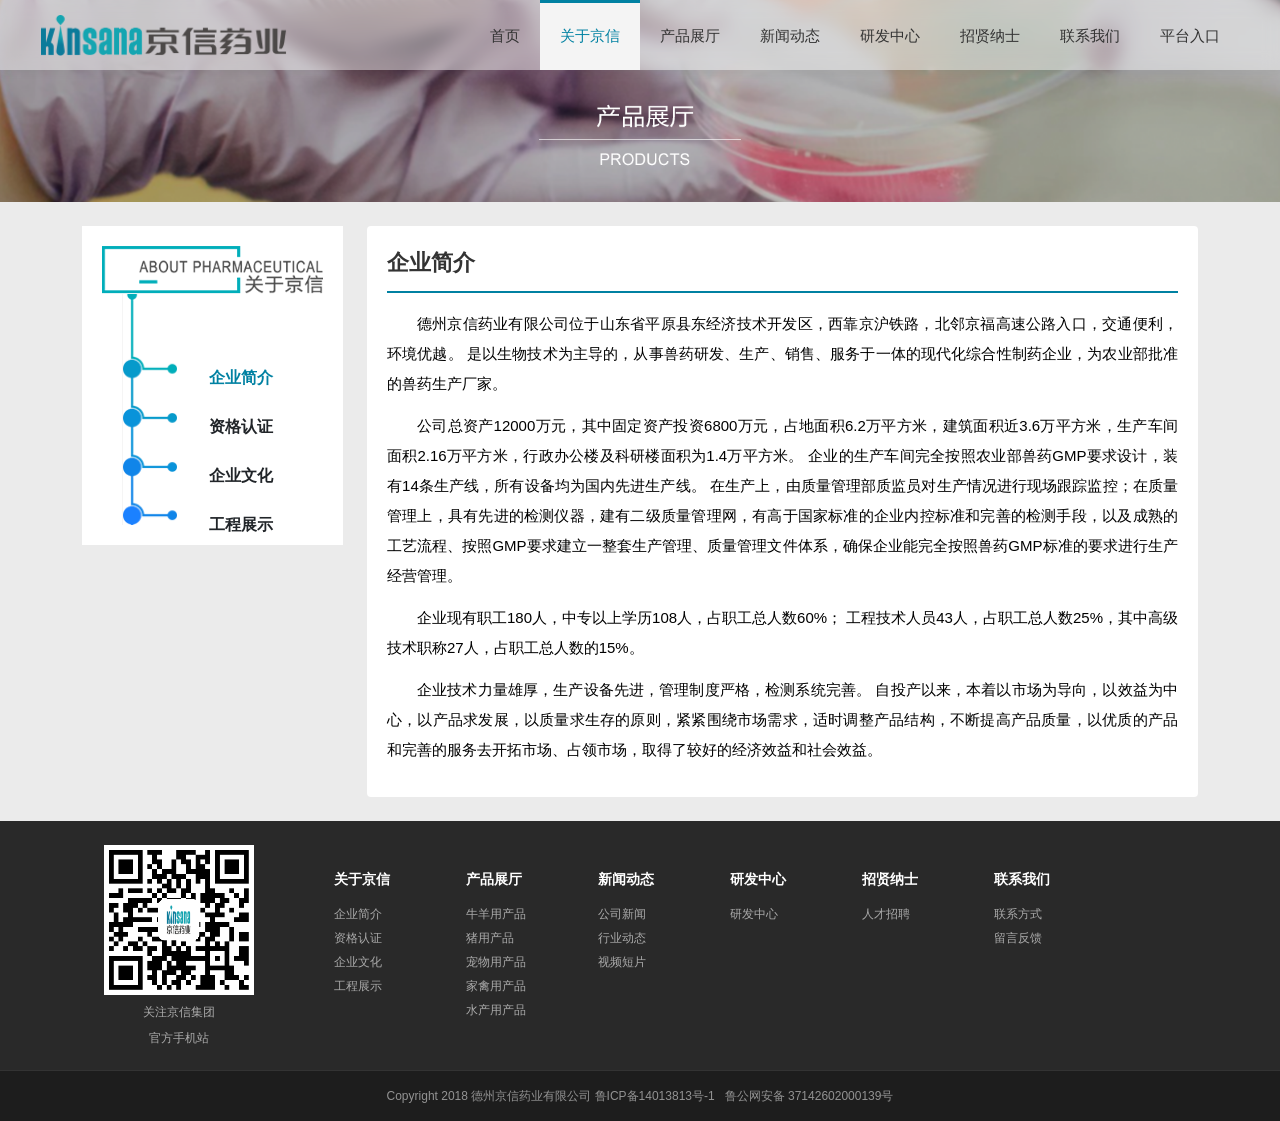
<file: about.html>
<!DOCTYPE html>
<html lang="zh-CN">

<head>
    <meta charset="UTF-8">
    <meta name="viewport" content="width=device-width, initial-scale=1.0">
    <title>关于京信</title>
    <link rel="stylesheet" href="./style/bootstrap.min.css">
    <link rel="stylesheet" href="./style/header.css">
    <link rel="stylesheet" href="./style/footer.css">
    <link rel="shortcut icon" href="./img/favicon.png" type="image/x-icon">

    <style>
        * {
            margin: 0;
            padding: 0;
            box-sizing: border-box;
        }

        body {
            background: #ebebeb;
            font-family: Arial, Helvetica, sans-serif;
        }

        img {
            display: block;
        }

        .sidebar {
            background: #fff;
            padding: 20px;
            position: relative;
        }

        .sidebar .big {
            width: 100%;
            height: auto;
        }

        .sidebar .small {
            width: 55px;
            height: auto;
            margin-left: 20px;
        }

        .left-nav {
            position: absolute;
            right: 70px;
            top: 140px;
            display: flex;
            flex-direction: column;
            gap: 25px;
            font-weight: bold;
        }

        .left-nav div {
            cursor: pointer;
            transition: color 0.2s;
        }

        .left-nav div.active {
            color: #0081a2;
        }

        .left-nav div:hover {
            color: #0081a2;
        }

        .mobile-nav {
            background: #fff;
            padding: 12px 16px;
            overflow-x: auto;
            white-space: nowrap;
            -webkit-overflow-scrolling: touch;
        }

        .mobile-nav .btn {
            font-size: 14px;
        }

        .mobile-nav .btn.active,
        .mobile-nav .btn-check:checked+.btn {
            background-color: #0081a2;
            border-color: #0081a2;
            color: #fff;
        }

        .content-area {
            background: #fff;
            padding: 20px;
            min-height: 400px;
        }

        .comp-about-title {
            font-size: 22px;
            font-weight: bold;
            color: #333;
            padding-bottom: 12px;
            border-bottom: 2px solid #0081a2;
            margin-bottom: 16px;
        }

        .comp-about-body p {
            font-size: 15px;
            color: #000;
            line-height: 2;
            text-align: justify;
            text-indent: 2em;
            margin-bottom: 12px;
        }

        .about-page {
            display: none;
        }

        .about-page.active {
            display: block;
        }

        @media (max-width: 991.98px) {
            .left-nav {
                position: static;
                flex-direction: row;
                flex-wrap: wrap;
                gap: 12px;
                margin-top: 16px;
            }

            .sidebar .small {
                display: none;
            }
        }
    </style>
</head>

<body>

    <div id="app"></div>

    <img id="pageBanner" src="./img/main01.png" class="w-100" alt="横幅" style="margin-top:-70px">

    <main class="container-xl my-3 my-lg-4">
        <div class="row g-3 g-lg-4">
            <div class="col-lg-3 d-none d-lg-block">
                <div class="sidebar">
                    <img class="big" id="sidebarBig" src="./img/about/about.png" alt="">
                    <img class="small" id="sidebarSmall" src="./img/about/aboutTree.png" alt="">
                    <div class="left-nav" id="leftNav">
                        <div class="active" data-target="page0">企业简介</div>
                        <div data-target="page1">资格认证</div>
                        <div data-target="page2">企业文化</div>
                        <div data-target="page3">工程展示</div>
                    </div>
                </div>
            </div>

            <div class="col-12 col-lg-9">
                <div class="mobile-nav d-lg-none mb-3 rounded" id="mobileNav">
                    <div class="btn-group flex-nowrap" role="group" id="mobileNavGroup">
                        <button type="button" class="btn btn-outline-secondary btn-sm active"
                            data-target="page0">企业简介</button>
                        <button type="button" class="btn btn-outline-secondary btn-sm" data-target="page1">资格认证</button>
                        <button type="button" class="btn btn-outline-secondary btn-sm" data-target="page2">企业文化</button>
                        <button type="button" class="btn btn-outline-secondary btn-sm" data-target="page3">工程展示</button>
                    </div>
                </div>

                <div class="content-area rounded" id="contentArea">

                    <div class="about-page active" id="page0">
                        <div class="comp-about-title">企业简介</div>
                        <div class="comp-about-body">
                            <p>
                                德州京信药业有限公司位于山东省平原县东经济技术开发区，西靠京沪铁路，北邻京福高速公路入口，交通便利，环境优越。
                                是以生物技术为主导的，从事兽药研发、生产、销售、服务于一体的现代化综合性制药企业，为农业部批准的兽药生产厂家。
                            </p>
                            <p>
                                公司总资产12000万元，其中固定资产投资6800万元，占地面积6.2万平方米，建筑面积近3.6万平方米，生产车间面积2.16万平方米，行政办公楼及科研楼面积为1.4万平方米。
                                企业的生产车间完全按照农业部兽药GMP要求设计，装有14条生产线，所有设备均为国内先进生产线。
                                在生产上，由质量管理部质监员对生产情况进行现场跟踪监控；在质量管理上，具有先进的检测仪器，建有二级质量管理网，有高于国家标准的企业内控标准和完善的检测手段，以及成熟的工艺流程、按照GMP要求建立一整套生产管理、质量管理文件体系，确保企业能完全按照兽药GMP标准的要求进行生产经营管理。
                            </p>
                            <p>
                                企业现有职工180人，中专以上学历108人，占职工总人数60%；
                                工程技术人员43人，占职工总人数25%，其中高级技术职称27人，占职工总人数的15%。
                            </p>
                            <p>
                                企业技术力量雄厚，生产设备先进，管理制度严格，检测系统完善。
                                自投产以来，本着以市场为导向，以效益为中心，以产品求发展，以质量求生存的原则，紧紧围绕市场需求，适时调整产品结构，不断提高产品质量，以优质的产品和完善的服务去开拓市场、占领市场，取得了较好的经济效益和社会效益。
                            </p>
                        </div>
                    </div>

                    <div class="about-page" id="page1">
                        <div class="comp-about-title">资格认证</div>
                        <div class="comp-about-body">
                            <p>
                                为优秀人才提供舞台，植根用户，融入行业，共同发展。仁者爱人。
                                人才是心中有他人、爱他人并有能力给他人创造价值、带来利益的人。
                                为每一位优秀仁才创造专长发挥、自由创造的空间。
                                立足并完全融入畜牧行业，牢牢扎根终端市场，坚持与用户、与员工、与同行、与整个行业共同发展。
                            </p>
                            <p>
                                企业如何实行人性化管理
                            </p>
                            <p>
                                人性化的管理是以人文关怀为基础的，以员工需要为出发点、尊重员工的。
                                人性化管理是现代化管理的需要，是激励员工的重要手段。可以从几个方面入手。
                            </p>
                            <p>
                                1、授予员工恰当的权利
                            </p>
                            <p>
                                现代人力资源的实践证明，现代员工都有参与管理的要求的愿望。
                                任何员工都不想只是一个执行者，都有参与决策的需要。
                                满足员工的这种需要，不仅可以激励员工，还有利于企业的长期发展。
                                授权的过程中一定要注意，授权一定要恰当。权利过大，员工无法驾驭；
                                权利过小，员工无法完成工作。只有恰当的授权才有激励作用。
                            </p>
                            <p>
                                授权的过程中还要注意。授权后，不要对员工的权力乱加干涉，否则会使员工产生不信任的感觉。
                                授权还要避免重复交叉，一个权力只授予特定的员工。
                            </p>
                            <p>
                                2、目标激励
                            </p>
                            <p>
                                目标激励是指通过设置恰当的目标，激发人的动机，达到调动积极性的目的。
                                目标之所以能够起到激励激励的作用，是因为目标是组织和个人的奋斗方向，完成目标是员工工作结果的一种体现，是员工成就感的体现。
                                目标激励的关键在于目标的设置，只有恰当的目标才有激励效果。
                            </p>
                            <p>
                                首先是员工的目标要与组织目标一致。
                                企业与员工都在追求自己的利益，在这个过程中，两者之间往往会有矛盾，协调好这对矛盾，使企业与员工的目标一致是目标激励得以实现的基础。
                                在企业目标中分离出员工的个人目标是非常重要的。
                            </p>
                            <p>
                                其次是目标必须是恰当的、具体的。
                                目标恰当是指，难度不能太大也不能太小。
                                聚星猎头认为过高的目标，员工无法完成，会挫伤员工积极性；
                                过低的目标，员工无法在完成目标的同时体会到成就感。
                                最好的目标应该是“跳一跳，够得着”的，既具有一定挑战性，还具有一定的可实施性。
                            </p>
                            <p>
                                目标具体是指，目标不能含糊不清，最好有个量化的目标，这样不仅完成起来更有目的性，还便于评估。
                                要想实现这些要求，就要求管理者在制定目标时，要注意与目标执行着的沟通。
                                了解其需要和能力，这样才能制定出恰当的目标。
                            </p>
                            <p>
                                其三是当员工取得阶段性成果时要及时反馈给员工，有助于他们进一步实现自己的目标。
                                另外要对完成目标的员工予以奖励，认可其工作成果。
                            </p>
                            <p>
                                3、鼓励竞争
                            </p>
                            <p>
                                很多管理者害怕企业内的竞争现象，认为这样会破坏企业的秩序。
                                其实，只要管理者对竞争进行合理引导，竞争还可以起到激励员工的作用。
                            </p>
                            <p>
                                对于企业中的后进员工，管理者要鼓励他们迎头赶上；对于企业里的先进员工，管理者要勉励他们继续领先。
                                在企业内提倡个人竞争，提倡团队竞争，激发员工的工作激情，可以使企业形成良好的竞争氛围。
                            </p>
                            <p>
                                在企业内创造一个公平的竞争环境，对于竞争是必须的。
                                竞争的有序性除了靠道德约束外，企业也可以制定一些奖惩措施，规范竞争。
                            </p>
                            <p>
                                4、营造有归属感的企业文化
                            </p>
                            <p>
                                企业文化的塑造已经成为现代化企业精神激励的重要手段。
                                实践表明，有着良好文化的企业，人才的流失是明显低于那些不重视企业文化塑造的企业的。
                                当企业的文化和员工的价值观一致时，当企业文化充分体现到对员工的尊重时，员工会与企业融为一体。
                                员工会为自己的企业感到骄傲，愿意为企业奉献自己的智慧。
                            </p>
                            <p>
                                5、注意管理中的细节
                            </p>
                            <p>
                                细节是管理的缩影。
                                在细节上体现对员工的关怀，是真正贯彻先进管理思想的体现。
                                一个小礼物，一声问候更能体现企业对员工的重视。
                                有时候企业对细节上的疏忽往往会使员工产生企业口是心非的感觉。
                            </p>
                            <p>
                                另外，还要注意，企业领导者的示范作用。企业领导者的带头作用是不可忽视的。
                                领导人做不好工作的话，还怎么去要求下属去完成自己的任务！
                            </p>
                            <p>
                                从上面我们可以看到，企业中常用的激励方法有很多。
                                但仅仅知道这些方法还不够。
                                要想让激励方法起到积极作用，必须在正确的指导思想下进行。
                                很多企业在激励的思想、原则上把握不够，在对激励的认识和运用上存在很多误区，往往采用了激励手段，也无法起到激励的效果。
                            </p>
                            <p>
                                6、以人为本的激励理念
                            </p>
                            <p>
                                富有人性化的激励机制在激励人才过程中，最重要的一点就是企业应把“以人为本”的理念落实到各项具体工作中，切实体现出对员工保持不变的尊重，才能赢得员工对企业的忠诚。
                            </p>
                            <p>
                                沟通是一种很好的激励。
                                企业在决策过程中，要建立起上下畅通的言路，使领导和员工之间能够就一些分歧进行沟通，对那些关系员工利益的事情进行协调，能够调动员工的积极性。
                            </p>
                            <p>
                                适当激励对一个组织的生存和发展有着非常重要的作用，而激励机制的建立和完善对现代企业的发展更为重要。
                                面对着激烈的国内外经济竞争和我国现代企业本身固有的劳动者积极性不高、生产率低下等情况。
                                现代企业要想在激烈的竞争中立于不败之地并保持着对人才恒久的吸引力，一个有效可行的激励机制的建立显得格外关键。
                            </p>
                        </div>
                    </div>

                    <div class="about-page" id="page2">
                        <div class="comp-about-title">企业文化</div>
                        <div class="comp-about-body">
                            <p>
                                我们十分注重对人力资源的建设，广纳五湖四海贤才，员工是最宝贵的财富。
                                我们深知，每位员工的无私奉献和努力是推动公司进步和发展的最大动力。
                                我们的员工是年轻而充满希望的集体，我们期待优秀的人才带着智慧，让想干事的人有机会，能干事的人有舞台，干成事的人有地位有待遇。
                                唯才是举，真才必用。
                            </p>
                            <p>
                                一是德才兼备原则。
                                选拔和使用人才按照全面衡量，德才兼备的要求，坚持有德无才是庸人，有才无德是小人，德才不可偏废。
                            </p>
                            <p>
                                二是“效果论”原则。
                                在用才上，我们不看学历看能力，不看文凭看水平，无论是什么身份，什么学历，什么年龄，只要干得好，干得比其他人出色，业绩突出，就大胆启用，委以重任。
                                使一大批德才兼备的人才脱颖而出，成为企业发展的栋梁。
                                广纳五湖四海贤才，员工是最宝贵的财富。
                                我们深知，每位员工的无私奉献和努力是推动公司进步和发展的最大动力。
                                我们的员工是年轻而充满希望的集体，我们期待优秀的人才带着智慧，让想干事的人有机会，能干事的人有舞台，干成事的人有地位有待遇。
                                唯才是举，真才必用。
                            </p>
                            <p>
                                三是实践第一的原则。
                                “试玉要烧三日满，辨才须待七年期”。
                                历年来，凡到京信药业工作的各类专业人才，我们都一一重视，有什么突出的地方就把你放到合适的岗位上。
                                利用自己的优势发挥自己的长处。
                                找到在公司工作就像在家一样。
                            </p>
                            <p>
                                四是优胜劣汰的原则。
                                在选用人才上，我们实现了由“伯乐相马”向“赛场选马”的转变，谁干得最好，我们就作为人才加以重用。
                            </p>
                            <p>
                                五是“人人是人才”的原则。
                                在人才使用上，做到因人而宜，量才适用。
                                只要在合适的岗位上发挥出最大程度的才智，就是一定意义的人才。
                                我们按照这个原则，根据每个员工的水平、特长、阅历、性格等，将其安排到相对适宜的岗位上，做到了人尽其才，才尽其能，促进了企业持续、快速、高效发展。没有最好，只有更好，我们优秀的团队因您的加盟而更加优秀。
                                我们期待着您的关注，京信药业期待着您的加盟。
                                企业经营理念：以顾客需求为中心，以顾客需求为基础，以顾客需求为起点。
                                提供优良产品，提供优质服务，打造中国兽药工业的航空母舰。
                            </p>
                        </div>
                    </div>

                    <div class="about-page" id="page3">
                        <div class="comp-about-title">工程展示</div>
                        <div class="comp-about-body">
                            <p>
                                善、干、学、和。
                                善是基础和前提，干、学是达成善的手段与过程，和是结果-------通过善、干、学自然实现的一切关系状态。
                                善，是站在他人利益角度为他人利益着想，做人做事以为别人创造价值、带来利益为出发点。
                                干，是主体，真干实干、埋头苦干，为自己而干；
                                淡化权力，强化能力，少管多理，少说多干(试)，先干再说。
                                和，和自己、和员工、和用户、和供应商、和同行、和政府(社会)。
                                学，不断提升能力并为他人创造价值，带来利益，努力建设学习型组织，提供更好的学习环境和条件；
                                学习的三条途径：向书本学习;向他人学习;反省总结自己；
                                永恒的奋斗主题:学习学习再学习，开放开放再开放，发展发展再发展。
                            </p>
                        </div>
                    </div>

                </div>
            </div>

        </div>
    </main>

    <script src="./lib/jquery4.0.0.min.js"></script>
    <script src="./lib/popper.min.js"></script>
    <script src="./lib/bootstrap.min.js"></script>
    <script src="./js/mod_header.js"></script>
    <script src="./js/mod_footer.js"></script>

    <script>
        (function () {
            'use strict';

            var pages = ['page0', 'page1', 'page2', 'page3'];
            var leftNavEls = document.querySelectorAll('.left-nav div');
            var mobileBtns = document.querySelectorAll('#mobileNavGroup .btn');
            var contentPages = {
                page0: document.getElementById('page0'),
                page1: document.getElementById('page1'),
                page2: document.getElementById('page2'),
                page3: document.getElementById('page3')
            };

            function switchPage(targetId) {
                // 隐藏所有页面
                Object.keys(contentPages).forEach(function (key) {
                    contentPages[key].classList.remove('active');
                });

                // 显示目标页面
                if (contentPages[targetId]) {
                    contentPages[targetId].classList.add('active');
                }

                // 左侧导航高亮
                leftNavEls.forEach(function (el) {
                    el.classList.remove('active');
                    if (el.dataset.target === targetId) {
                        el.classList.add('active');
                    }
                });

                // 移动端导航高亮
                mobileBtns.forEach(function (btn) {
                    btn.classList.remove('active');
                    if (btn.dataset.target === targetId) {
                        btn.classList.add('active');
                    }
                });
            }

            // 左侧导航点击
            leftNavEls.forEach(function (el) {
                el.addEventListener('click', function () {
                    var target = this.dataset.target;
                    if (target) switchPage(target);
                });
            });

            // 移动端导航点击
            mobileBtns.forEach(function (btn) {
                btn.addEventListener('click', function () {
                    var target = this.dataset.target;
                    if (target) switchPage(target);
                });
            });

            var urlParams = new URLSearchParams(location.search);
            var targetIndex = parseInt(urlParams.get('index'), 10);
            if (!isNaN(targetIndex) && targetIndex >= 0 && targetIndex < pages.length) {
                switchPage('page' + targetIndex);
            } else {
                // 默认显示第一个
                switchPage('page0');
            }

        })();
    </script>

</body>

</html>
</file>
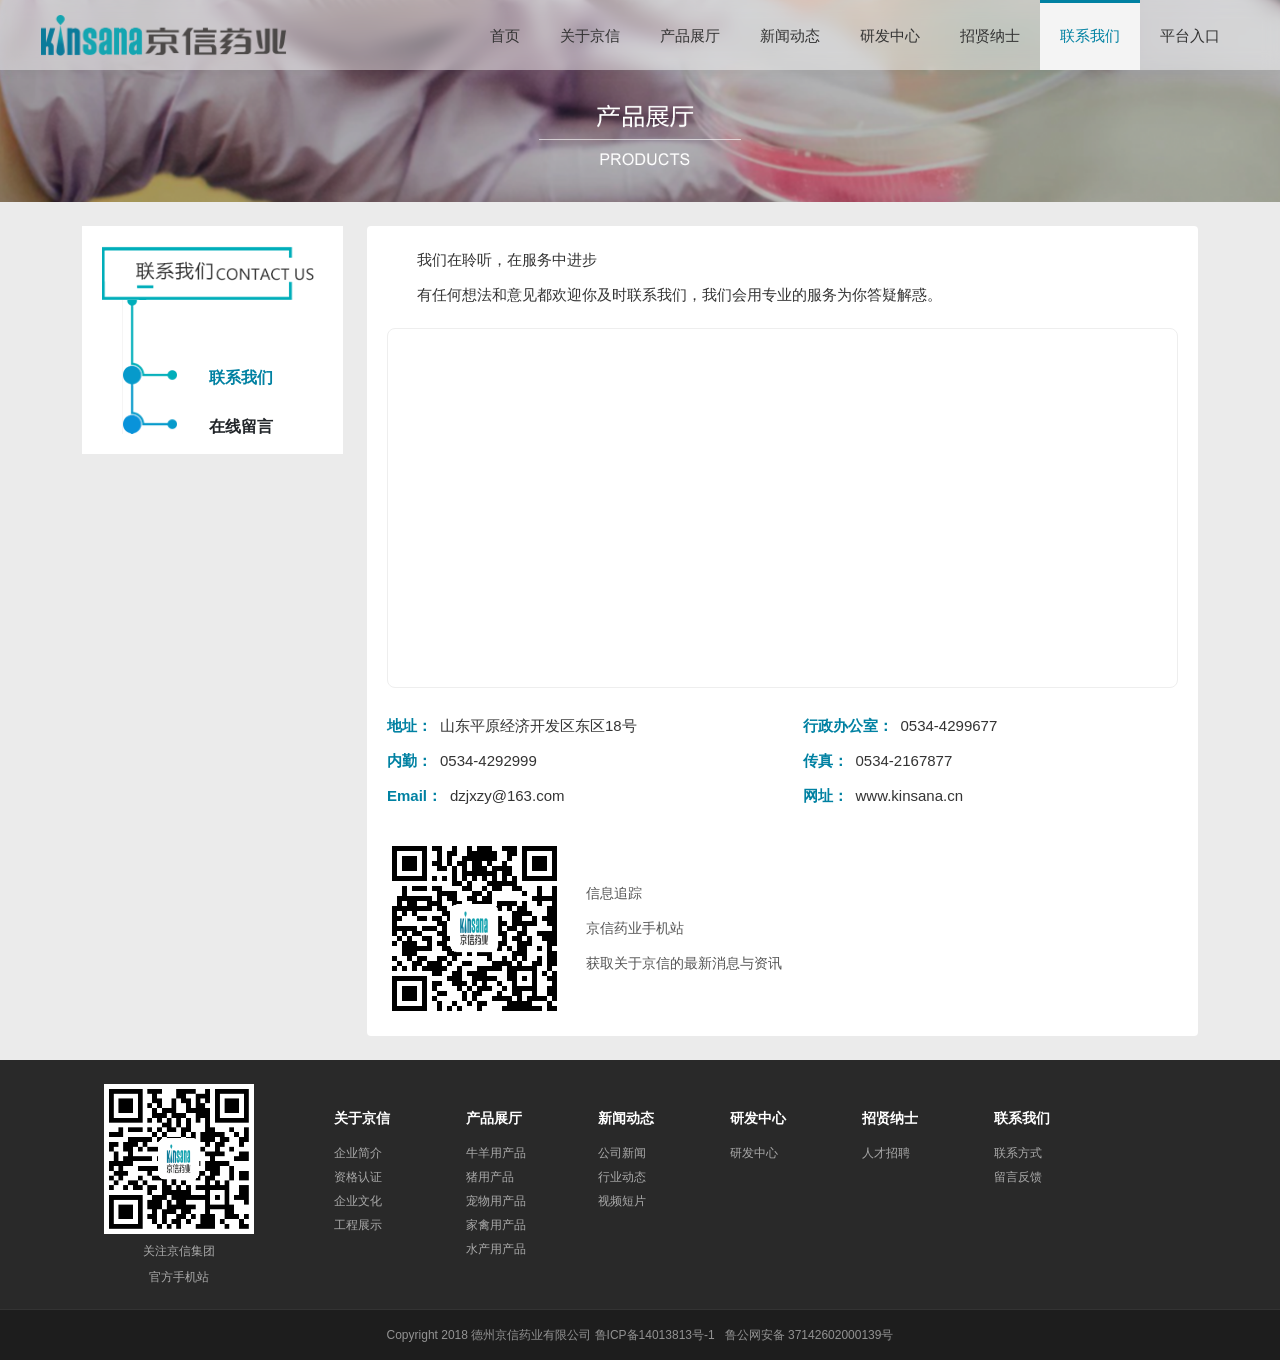
<file: contact.html>
<!DOCTYPE html>
<html lang="zh-CN">

<head>
    <meta charset="UTF-8">
    <meta name="viewport" content="width=device-width, initial-scale=1.0">
    <title>联系我们</title>
    <link rel="stylesheet" href="./style/bootstrap.min.css">
    <link rel="stylesheet" href="./style/header.css">
    <link rel="stylesheet" href="./style/footer.css">
    <link rel="shortcut icon" href="./img/favicon.png" type="image/x-icon">

    <style>
        * {
            margin: 0;
            padding: 0;
            box-sizing: border-box;
        }

        body {
            background: #ebebeb;
            font-family: Arial, Helvetica, sans-serif;
        }

        img {
            display: block;
        }

        .sidebar {
            background: #fff;
            padding: 20px;
            position: relative;
        }

        .sidebar .big {
            width: 100%;
            height: auto;
        }

        .sidebar .small {
            width: 55px;
            height: auto;
            margin-left: 20px;
        }

        .left-nav {
            position: absolute;
            right: 70px;
            top: 140px;
            display: flex;
            flex-direction: column;
            gap: 25px;
            font-weight: bold;
        }

        .left-nav div {
            cursor: pointer;
            transition: color 0.2s;
        }

        .left-nav div.active {
            color: #0081a2;
        }

        .left-nav div:hover {
            color: #0081a2;
        }

        .mobile-nav {
            background: #fff;
            padding: 12px 16px;
            overflow-x: auto;
            white-space: nowrap;
            -webkit-overflow-scrolling: touch;
        }

        .mobile-nav .btn {
            font-size: 14px;
        }

        .mobile-nav .btn.active,
        .mobile-nav .btn-check:checked+.btn {
            background-color: #0081a2;
            border-color: #0081a2;
            color: #fff;
        }

        .content-area {
            background: #fff;
            padding: 20px;
            min-height: 400px;
        }

        /* ===== 联系我们样式 ===== */
        .comp-contact {
            color: #333;
            font-size: 15px;
            line-height: 1.8;
        }

        .comp-contact-intro {
            margin-bottom: 20px;
        }

        .comp-contact-intro p {
            margin: 0 0 8px;
            text-indent: 2em;
            text-align: justify;
        }

        .comp-contact-map {
            width: 100%;
            height: 360px;
            border-radius: 8px;
            margin-bottom: 24px;
            border: 1px solid #eee;
        }

        .comp-contact-info {
            display: flex;
            gap: 40px;
            margin-bottom: 24px;
            flex-wrap: wrap;
        }

        .comp-contact-info-col {
            flex: 1;
            min-width: 200px;
        }

        .comp-contact-info-item {
            margin-bottom: 8px;
        }

        .comp-contact-info-label {
            font-weight: bold;
            color: #0081a2;
            margin-right: 8px;
        }

        .comp-contact-bottom {
            display: flex;
            align-items: center;
            gap: 24px;
            flex-wrap: wrap;
        }

        .comp-contact-qr {
            width: 175px;
            height: 175px;
            flex-shrink: 0;
            border-radius: 8px;
        }

        .comp-contact-bottom-text {
            flex: 1;
            min-width: 200px;
            display: flex;
            flex-direction: column;
            gap: 10px;
            font-size: 14px;
            color: #555;
        }

        .comp-msg-welcome {
            font-size: 18px;
            font-weight: bold;
            color: #333;
            margin-bottom: 20px;
        }

        .comp-msg-field {
            display: flex;
            align-items: center;
            gap: 12px;
            margin-bottom: 14px;
        }

        .comp-msg-label {
            font-size: 14px;
            color: #333;
            width: 80px;
            flex-shrink: 0;
        }

        .comp-msg-required {
            color: #e74c3c;
            margin-right: 4px;
        }

        .comp-msg-input {
            flex: 1;
            padding: 8px 12px;
            border: 1px solid #ddd;
            border-radius: 4px;
            font-size: 14px;
            outline: none;
            transition: border-color 0.2s;
        }

        .comp-msg-input:focus {
            border-color: #0081a2;
        }

        .comp-msg-textarea {
            flex: 1 1 auto;
            padding: 8px 12px;
            border: 1px solid #ddd;
            border-radius: 4px;
            font-size: 14px;
            outline: none;
            transition: border-color 0.2s;
            width: 100%;
            min-height: 80px;
            /* resize: vertical; */
            font-family: inherit;
        }

        .comp-msg-textarea:focus {
            border-color: #0081a2;
        }

        .comp-msg-captcha-wrap {
            flex: 1;
            display: flex;
            align-items: center;
            gap: 12px;
        }

        .comp-msg-captcha-wrap .comp-msg-input {
            flex: 1;
        }

        .comp-msg-captcha-img {
            width: 100px;
            height: 38px;
            border: 1px solid #ddd;
            border-radius: 4px;
            cursor: pointer;
            flex-shrink: 0;
        }

        .comp-msg-submit {
            padding: 10px 40px;
            background: #0081a2;
            color: #fff;
            border: none;
            border-radius: 4px;
            font-size: 15px;
            cursor: pointer;
            transition: background 0.2s;
            margin-top: 8px;
        }

        .comp-msg-submit:hover {
            background: #006b88;
        }

        /* ===== Toast ===== */
        .comp-msg-toast {
            position: fixed;
            top: 50%;
            left: 50%;
            transform: translate(-50%, -50%);
            background: rgba(0, 0, 0, 0.75);
            color: #fff;
            padding: 12px 28px;
            border-radius: 6px;
            font-size: 14px;
            z-index: 99999;
            display: none;
            animation: toastFade 0.3s ease;
        }

        .comp-msg-toast.show {
            display: block;
        }

        @keyframes toastFade {
            from {
                opacity: 0;
                transform: translate(-50%, -50%) scale(0.95);
            }

            to {
                opacity: 1;
                transform: translate(-50%, -50%) scale(1);
            }
        }

        .contact-page {
            display: none;
        }

        .contact-page.active {
            display: block;
        }

        @media (max-width: 991.98px) {
            .left-nav {
                position: static;
                flex-direction: row;
                flex-wrap: wrap;
                gap: 12px;
                margin-top: 16px;
            }

            .sidebar .small {
                display: none;
            }

            .comp-contact-info {
                flex-direction: column;
                gap: 12px;
            }

            .comp-contact-info-col {
                min-width: auto;
            }

            .comp-contact-bottom {
                flex-direction: column;
                align-items: flex-start;
            }

            .comp-msg-field {
                flex-direction: column;
                align-items: stretch;
                gap: 4px;
            }

            .comp-msg-label {
                width: auto;
                font-size: 13px;
                text-align: left;
            }

            .comp-msg-captcha-wrap {
                flex-wrap: wrap;
            }
        }

        @media (max-width: 575.98px) {
            .comp-contact-map {
                height: 220px;
            }

            .comp-contact-qr {
                width: 120px;
                height: 120px;
            }
        }
    </style>
</head>

<body>

    <div id="app"></div>

    <img id="pageBanner" src="./img/main01.png" class="w-100" alt="横幅" style="margin-top:-70px">

    <main class="container-xl my-3 my-lg-4">
        <div class="row g-3 g-lg-4">
            <div class="col-lg-3 d-none d-lg-block">
                <div class="sidebar">
                    <img class="big" id="sidebarBig" src="./img/contact/contact.png" alt="">
                    <img class="small" id="sidebarSmall" src="./img/contact/contactTree.png" alt="">
                    <div class="left-nav" id="leftNav">
                        <div class="active" data-target="page0">联系我们</div>
                        <div data-target="page1">在线留言</div>
                    </div>
                </div>
            </div>

            <div class="col-12 col-lg-9">
                <!-- 小屏 -->
                <div class="mobile-nav d-lg-none mb-3 rounded" id="mobileNav">
                    <div class="btn-group flex-nowrap" role="group" id="mobileNavGroup">
                        <button type="button" class="btn btn-outline-secondary btn-sm active"
                            data-target="page0">联系我们</button>
                        <button type="button" class="btn btn-outline-secondary btn-sm" data-target="page1">在线留言</button>
                    </div>
                </div>

                <div class="content-area rounded" id="contentArea">
                    <div class="contact-page active" id="page0">
                        <div class="comp-contact">
                            <div class="comp-contact-intro">
                                <p>我们在聆听，在服务中进步</p>
                                <p>有任何想法和意见都欢迎你及时联系我们，我们会用专业的服务为你答疑解惑。</p>
                            </div>

                            <div id="contactBaiduMap" class="comp-contact-map"></div>

                            <div class="comp-contact-info">
                                <div class="comp-contact-info-col">
                                    <div class="comp-contact-info-item">
                                        <span class="comp-contact-info-label">地址：</span>山东平原经济开发区东区18号
                                    </div>
                                    <div class="comp-contact-info-item">
                                        <span class="comp-contact-info-label">内勤：</span>0534-4292999
                                    </div>
                                    <div class="comp-contact-info-item">
                                        <span class="comp-contact-info-label">Email：</span>dzjxzy@163.com
                                    </div>
                                </div>
                                <div class="comp-contact-info-col">
                                    <div class="comp-contact-info-item">
                                        <span class="comp-contact-info-label">行政办公室：</span>0534-4299677
                                    </div>
                                    <div class="comp-contact-info-item">
                                        <span class="comp-contact-info-label">传真：</span>0534-2167877
                                    </div>
                                    <div class="comp-contact-info-item">
                                        <span class="comp-contact-info-label">网址：</span>www.kinsana.cn
                                    </div>
                                </div>
                            </div>

                            <div class="comp-contact-bottom">
                                <img class="comp-contact-qr" src="./img/contact/c1.png" alt="二维码">
                                <div class="comp-contact-bottom-text">
                                    <span>信息追踪</span>
                                    <span>京信药业手机站</span>
                                    <span>获取关于京信的最新消息与资讯</span>
                                </div>
                            </div>
                        </div>
                    </div>

                    <div class="contact-page" id="page1">
                        <div class="comp-msg-welcome">欢迎留言，我们会尽快与您取得联系！</div>

                        <div class="comp-msg-field">
                            <label class="comp-msg-label"><span class="comp-msg-required">*</span>姓名</label>
                            <input class="comp-msg-input" id="msgName" placeholder="请输入姓名">
                        </div>

                        <div class="comp-msg-field">
                            <label class="comp-msg-label"><span class="comp-msg-required">*</span>手机号</label>
                            <input class="comp-msg-input" id="msgPhone" placeholder="请输入手机号">
                        </div>

                        <div class="comp-msg-field">
                            <label class="comp-msg-label"><span class="comp-msg-required">*</span>邮箱</label>
                            <input class="comp-msg-input" id="msgEmail" placeholder="请输入邮箱">
                        </div>

                        <div class="comp-msg-field">
                            <label class="comp-msg-label"><span class="comp-msg-required">*</span>验证码</label>
                            <div class="comp-msg-captcha-wrap">
                                <input class="comp-msg-input" id="msgCaptcha" placeholder="请输入验证码">
                                <!-- <canvas class="comp-msg-captcha-img" id="captchaCanvas"></canvas> -->
                            </div>
                        </div>

                        <div class="comp-msg-field" style="align-items:flex-start;">
                            <label class="comp-msg-label" style="padding-top:8px;"><span
                                    class="comp-msg-required">*</span>内容</label>
                            <textarea class="comp-msg-textarea" id="msgContent" placeholder="请输入留言内容"></textarea>
                        </div>

                        <button class="comp-msg-submit" id="msgSubmit">提交</button>
                    </div>

                </div>
            </div>

        </div>
    </main>

    <div class="comp-msg-toast" id="globalToast"></div>

    <script src="./lib/jquery4.0.0.min.js"></script>
    <script src="./lib/popper.min.js"></script>
    <script src="./lib/bootstrap.min.js"></script>
    <script src="./js/mod_header.js"></script>
    <script src="./js/mod_footer.js"></script>
    <script src="./js/utils_captcha.js"></script>

    <script>
        (function () {
            'use strict';

            const leftNavEls = document.querySelectorAll('.left-nav div');
            const mobileNavGroup = document.getElementById('mobileNavGroup');
            const pages = {
                page0: document.getElementById('page0'),
                page1: document.getElementById('page1')
            };
            const toast = document.getElementById('globalToast');

            var urlParams = new URLSearchParams(location.search);
            var targetIndex = parseInt(urlParams.get('index'), 10);

            function switchPage(targetId) {
                Object.keys(pages).forEach(function (key) {
                    pages[key].classList.remove('active');
                });

                if (pages[targetId]) {
                    pages[targetId].classList.add('active');
                }

                leftNavEls.forEach(function (el) {
                    el.classList.remove('active');
                    if (el.dataset.target === targetId) {
                        el.classList.add('active');
                    }
                });

                var mobileBtns = mobileNavGroup.querySelectorAll('.btn');
                mobileBtns.forEach(function (btn) {
                    btn.classList.remove('active');
                    if (btn.dataset.target === targetId) {
                        btn.classList.add('active');
                    }
                });

                if (targetId === 'page0') {
                    loadBaiduMap();
                }
            }

            leftNavEls.forEach(function (el) {
                el.addEventListener('click', function () {
                    var target = this.dataset.target;
                    if (target) switchPage(target);
                });
            });

            mobileNavGroup.addEventListener('click', function (e) {
                var btn = e.target.closest('.btn');
                if (!btn) return;
                var target = btn.dataset.target;
                if (target) switchPage(target);
            });

            function showToast(msg) {
                toast.textContent = msg;
                toast.classList.add('show');
                clearTimeout(toast._timer);
                toast._timer = setTimeout(function () {
                    toast.classList.remove('show');
                }, 2000);
            }

            var mapLoaded = false;

            function loadBaiduMap() {
                if (mapLoaded) return;
                var container = document.getElementById('contactBaiduMap');
                if (!container || container._mapLoaded) return;

                var src =
                    'http://api.map.baidu.com/api?v=3.0&ak=CGZX7LEwyL1jswgFdTqAkCcFvywXu5gP&callback=_initBaiduMap';

                window._initBaiduMap = function () {
                    var map = new BMap.Map('contactBaiduMap');
                    var point = new BMap.Point(116.4809528827, 37.1964609074);
                    map.centerAndZoom(point, 16);
                    map.enableScrollWheelZoom();
                    var marker = new BMap.Marker(point);
                    map.addOverlay(marker);
                    container._mapLoaded = true;
                    mapLoaded = true;
                    delete window._initBaiduMap;
                };

                if (window.BMap) {
                    window._initBaiduMap();
                    return;
                }

                var script = document.createElement('script');
                script.src = src;
                document.head.appendChild(script);
            }

            var captchaInstance = null;
            var captchaWrap = document.querySelector('.comp-msg-captcha-wrap');

            if (captchaWrap) {
                captchaInstance = window.Captcha(captchaWrap);
            }

            function getCaptchaCode() {
                return captchaInstance ? captchaInstance.getCode() : '';
            }

            function refreshCaptcha() {
                if (captchaInstance) captchaInstance.refresh();
            }

            var submitBtn = document.getElementById('msgSubmit');
            if (submitBtn) {
                submitBtn.addEventListener('click', function () {
                    var name = document.getElementById('msgName').value.trim();
                    var phone = document.getElementById('msgPhone').value.trim();
                    var email = document.getElementById('msgEmail').value.trim();
                    var captcha = document.getElementById('msgCaptcha').value.trim();
                    var content = document.getElementById('msgContent').value.trim();

                    if (!name || !phone || !email || !captcha || !content) {
                        showToast('请填写所有必填项');
                        return;
                    }

                    if (captcha.toLowerCase() !== getCaptchaCode().toLowerCase()) {
                        showToast('验证码错误');
                        refreshCaptcha();
                        document.getElementById('msgCaptcha').value = '';
                        return;
                    }

                    showToast('提交成功');
                    document.getElementById('msgName').value = '';
                    document.getElementById('msgPhone').value = '';
                    document.getElementById('msgEmail').value = '';
                    document.getElementById('msgCaptcha').value = '';
                    document.getElementById('msgContent').value = '';
                    refreshCaptcha();
                });
            }

            if (!isNaN(targetIndex) && targetIndex >= 0 && targetIndex < 2) {
                switchPage('page' + targetIndex);
            } else {
                switchPage('page0');
            }

        })();
    </script>

</body>

</html>
</file>
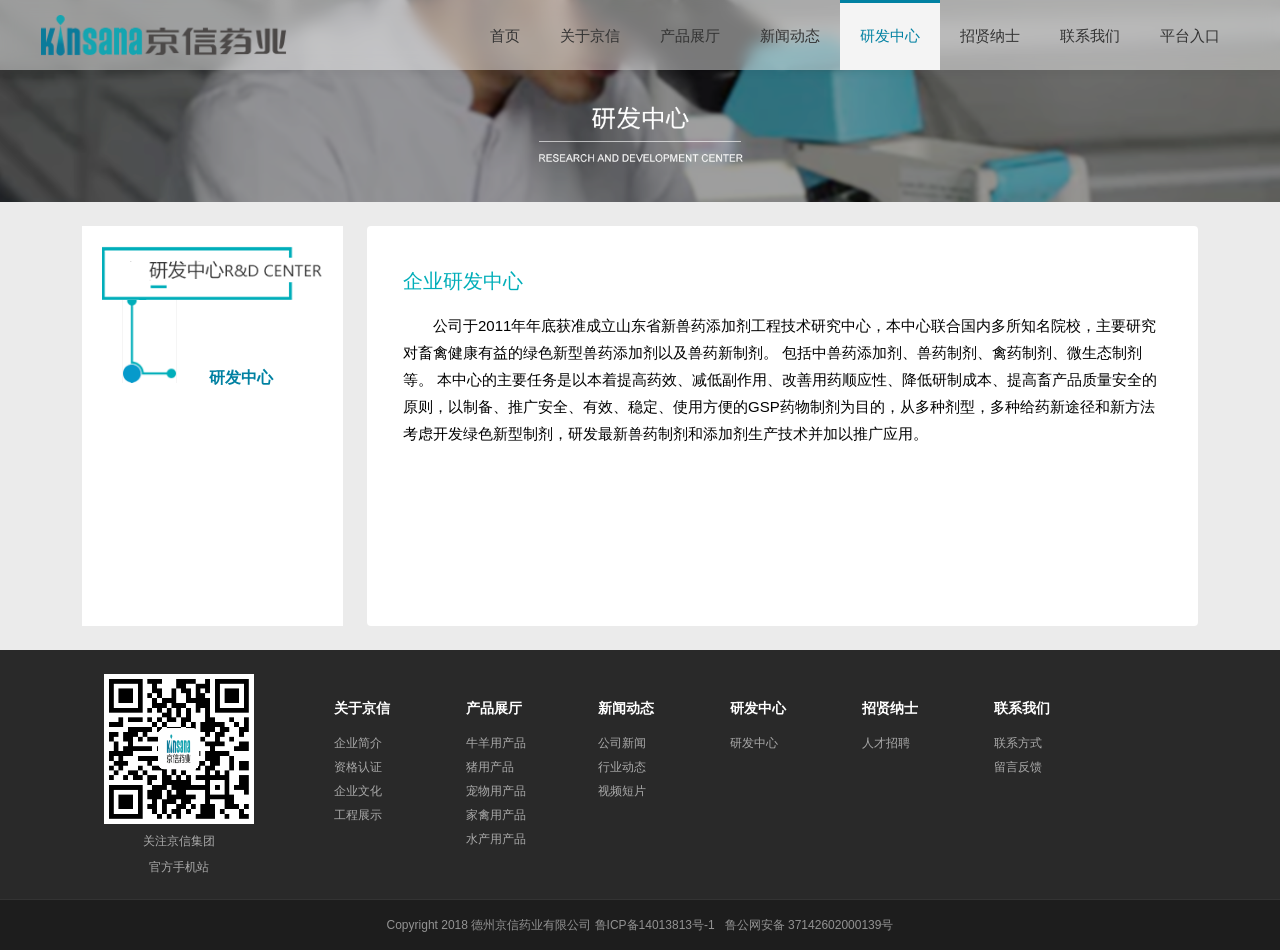
<file: develop.html>
<!DOCTYPE html>
<html lang="zh-CN">

<head>
    <meta charset="UTF-8">
    <meta name="viewport" content="width=device-width, initial-scale=1.0">
    <title>研发中心</title>
    <link rel="stylesheet" href="./style/bootstrap.min.css">
    <link rel="stylesheet" href="./style/header.css">
    <link rel="stylesheet" href="./style/footer.css">
    <link rel="shortcut icon" href="./img/favicon.png" type="image/x-icon">

    <style>
        * {
            margin: 0;
            padding: 0;
            box-sizing: border-box;
        }

        body {
            background: #ebebeb;
            font-family: Arial, Helvetica, sans-serif;
        }

        img {
            display: block;
        }

        .sidebar {
            background: #fff;
            padding: 20px;
            position: relative;
            min-height: 400px;
        }

        .sidebar .big {
            width: 100%;
            height: auto;
        }

        .sidebar .small {
            width: 55px;
            height: auto;
            margin-left: 20px;
        }

        .left-nav {
            position: absolute;
            right: 70px;
            top: 140px;
            display: flex;
            flex-direction: column;
            gap: 25px;
            font-weight: bold;
        }

        .left-nav div {
            cursor: pointer;
            transition: color 0.2s;
        }

        .left-nav div.active,
        .left-nav div:hover {
            color: #0081a2;
        }

        .left-nav div:only-child {
            color: #0081a2;
        }

        .content-area {
            background: #fff;
            padding: 40px 36px;
            min-height: 400px;
            border-radius: 4px;
        }

        .comp-research-title {
            font-size: 20px;
            color: #00aeb9;
            margin-bottom: 16px;
        }

        .comp-research-content {
            font-size: 15px;
            color: #000;
            text-indent: 2em;
            line-height: 1.8;
        }

        .comp-research-content p {
            text-indent: 2em;
            margin-bottom: 10px;
        }

        @media (max-width: 991.98px) {
            .left-nav {
                position: static;
                flex-direction: row;
                flex-wrap: wrap;
                gap: 12px;
                margin-top: 16px;
            }

            .sidebar .small {
                display: none;
            }

            .content-area {
                padding: 24px 18px;
            }
        }

        @media (max-width: 575px) {
            .content-area {
                padding: 16px 12px;
            }

            .comp-research-title {
                font-size: 17px;
            }

            .comp-research-content {
                font-size: 14px;
            }
        }
    </style>
</head>

<body>

    <div id="app"></div>

    <img id="pageBanner" src="./img/main03.png" class="w-100" alt="横幅" style="margin-top:-70px">

    <main class="container-xl my-3 my-lg-4">
        <div class="row g-3 g-lg-4">

            <div class="col-lg-3 d-none d-lg-block">
                <div class="sidebar">
                    <img class="big" src="./img/research/research.png" alt="">
                    <img class="small" src="./img/research/researchTree.png" alt="">
                    <div class="left-nav" id="leftNav">
                        <div class="active" data-index="0">研发中心</div>
                    </div>
                </div>
            </div>

            <div class="col-12 col-lg-9">
                <div class="content-area rounded">
                    <div class="comp-research-title">企业研发中心</div>
                    <div class="comp-research-content">
                        <p>
                            公司于2011年年底获准成立山东省新兽药添加剂工程技术研究中心，本中心联合国内多所知名院校，主要研究对畜禽健康有益的绿色新型兽药添加剂以及兽药新制剂。
                            包括中兽药添加剂、兽药制剂、禽药制剂、微生态制剂等。
                            本中心的主要任务是以本着提高药效、减低副作用、改善用药顺应性、降低研制成本、提高畜产品质量安全的原则，以制备、推广安全、有效、稳定、使用方便的GSP药物制剂为目的，从多种剂型，多种给药新途径和新方法考虑开发绿色新型制剂，研发最新兽药制剂和添加剂生产技术并加以推广应用。
                        </p>
                    </div>
                </div>
            </div>

        </div>
    </main>

    <script src="./lib/jquery4.0.0.min.js"></script>
    <script src="./lib/popper.min.js"></script>
    <script src="./lib/bootstrap.min.js"></script>
    <script src="./js/mod_header.js"></script>
    <script src="./js/mod_footer.js"></script>

</body>

</html>
</file>
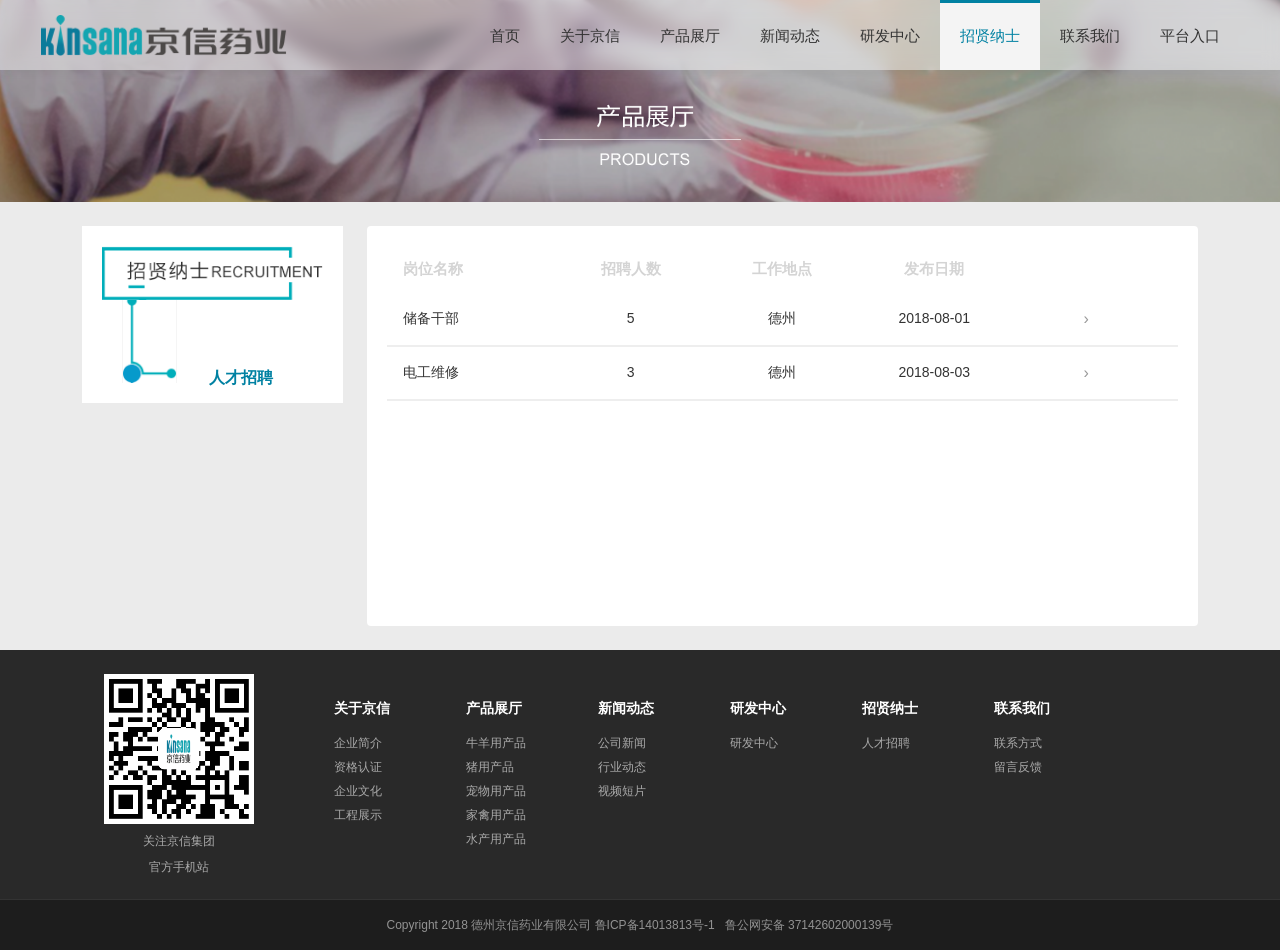
<file: job.html>
<!DOCTYPE html>
<html lang="zh-CN">

<head>
    <meta charset="UTF-8">
    <meta name="viewport" content="width=device-width, initial-scale=1.0">
    <title>招贤纳士</title>
    <link rel="stylesheet" href="./style/bootstrap.min.css">
    <link rel="stylesheet" href="./style/header.css">
    <link rel="stylesheet" href="./style/footer.css">
    <link rel="shortcut icon" href="./img/favicon.png" type="image/x-icon">

    <style>
        * {
            margin: 0;
            padding: 0;
            box-sizing: border-box;
        }

        body {
            background: #ebebeb;
            font-family: Arial, Helvetica, sans-serif;
        }

        img {
            display: block;
        }

        .sidebar {
            background: #fff;
            padding: 20px;
            position: relative;
        }

        .sidebar .big {
            width: 100%;
            height: auto;
        }

        .sidebar .small {
            width: 55px;
            height: auto;
            margin-left: 20px;
        }

        .left-nav {
            position: absolute;
            right: 70px;
            top: 140px;
            display: flex;
            flex-direction: column;
            gap: 25px;
            font-weight: bold;
        }

        .left-nav div {
            cursor: pointer;
            transition: color 0.2s;
        }

        .left-nav div.active,
        .left-nav div:hover {
            color: #0081a2;
        }

        .left-nav div:only-child {
            color: #0081a2;
        }

        .content-area {
            background: #fff;
            padding: 20px;
            min-height: 400px;
        }

        .comp-recruit-header {
            display: flex;
            color: #d4d4d4;
            font-weight: bold;
            font-size: 15px;
            padding: 12px 16px;
            border-radius: 4px 4px 0 0;
        }

        .comp-recruit-header span {
            width: 20%;
            text-align: center;
        }

        .comp-recruit-header span:nth-child(1) {
            text-align: left;
        }

        .comp-recruit-row {
            border-bottom: 1px solid #eee;
        }

        .comp-recruit-summary {
            display: flex;
            align-items: center;
            padding: 14px 16px;
            cursor: pointer;
            transition: background 0.2s;
            font-size: 14px;
            color: #333;
        }

        .comp-recruit-summary:hover {
            background: #f9f9f9;
        }

        .comp-recruit-summary span {
            flex: 1;
            text-align: center;
        }

        .comp-recruit-summary span:first-child {
            text-align: left;
        }

        .comp-recruit-arrow {
            width: 40px;
            flex: 0 0 40px;
            text-align: center;
            font-size: 16px;
            transition: transform 0.25s;
            color: #999;
        }

        .comp-recruit-row.open .comp-recruit-arrow {
            transform: rotate(90deg);
        }

        .comp-recruit-detail {
            max-height: 0;
            overflow: hidden;
            transition: max-height 0.35s ease, padding 0.35s ease;
            padding: 0 24px;
            background: #fafafa;
            border-top: 1px solid #eee;
            font-size: 14px;
            color: #333;
            line-height: 1.8;
        }

        .comp-recruit-row.open .comp-recruit-detail {
            padding: 16px 24px 20px;
        }

        .comp-recruit-section-title {
            font-weight: bold;
            margin-top: 12px;
            margin-bottom: 6px;
        }

        .comp-recruit-section-title:first-child {
            margin-top: 0;
        }

        .comp-recruit-detail p {
            margin: 0 0 4px;
            text-indent: 2em;
        }

        .comp-recruit-req-item {
            margin: 0 0 4px;
        }

        .comp-recruit-apply {
            margin-top: 16px;
            padding: 8px 28px;
            background: #0081a2;
            color: #fff;
            border: none;
            border-radius: 4px;
            font-size: 14px;
            cursor: pointer;
            transition: background 0.2s;
        }

        .comp-recruit-apply:hover {
            background: #006b87;
        }

        .recruit-modal-mask {
            position: fixed;
            top: 0;
            left: 0;
            right: 0;
            bottom: 0;
            background: rgba(0, 0, 0, 0.5);
            display: none;
            align-items: center;
            justify-content: center;
            z-index: 9999;
        }

        .recruit-modal-mask.show {
            display: flex;
        }

        .recruit-modal {
            background: #fff;
            border-radius: 8px;
            padding: 28px 32px 24px;
            width: 400px;
            max-width: 92vw;
            box-shadow: 0 8px 32px rgba(0, 0, 0, 0.2);
        }

        .recruit-modal-title {
            font-size: 18px;
            font-weight: bold;
            color: #333;
            text-align: center;
            margin-bottom: 20px;
        }

        .comp-msg-field {
            display: flex;
            align-items: center;
            gap: 12px;
            margin-bottom: 14px;
        }

        .comp-msg-label {
            font-size: 14px;
            color: #333;
            width: 60px;
            flex-shrink: 0;
        }

        .comp-msg-input {
            flex: 1;
            padding: 8px 12px;
            border: 1px solid #ddd;
            border-radius: 4px;
            font-size: 14px;
            outline: none;
            transition: border-color 0.2s;
        }

        .comp-msg-input:focus {
            border-color: #0081a2;
        }

        .comp-msg-input[type="file"] {
            padding: 6px 0;
            border: none;
        }

        .recruit-modal-btns {
            display: flex;
            gap: 12px;
            justify-content: flex-end;
            margin-top: 16px;
        }

        .recruit-modal-btns button {
            padding: 8px 24px;
            border: none;
            border-radius: 4px;
            font-size: 14px;
            cursor: pointer;
            transition: background 0.2s;
        }

        .recruit-modal-cancel {
            background: #f0f0f0;
            color: #666;
        }

        .recruit-modal-cancel:hover {
            background: #e0e0e0;
        }

        .recruit-modal-confirm {
            background: #0081a2;
            color: #fff;
        }

        .recruit-modal-confirm:hover {
            background: #006b88;
        }

        .recruit-modal-confirm:disabled {
            opacity: 0.6;
            cursor: not-allowed;
        }

        .comp-msg-toast {
            position: fixed;
            top: 50%;
            left: 50%;
            transform: translate(-50%, -50%);
            background: rgba(0, 0, 0, 0.75);
            color: #fff;
            padding: 12px 28px;
            border-radius: 6px;
            font-size: 14px;
            z-index: 99999;
            display: none;
            animation: toastFade 0.3s ease;
        }

        .comp-msg-toast.show {
            display: block;
        }

        @keyframes toastFade {
            from {
                opacity: 0;
                transform: translate(-50%, -50%) scale(0.95);
            }

            to {
                opacity: 1;
                transform: translate(-50%, -50%) scale(1);
            }
        }

        .recruit-list-wrap {
            display: flex;
            flex-direction: column;
        }

        @media (max-width: 991.98px) {
            .left-nav {
                position: static;
                flex-direction: row;
                flex-wrap: wrap;
                gap: 12px;
                margin-top: 16px;
            }

            .sidebar .small {
                display: none;
            }

            .comp-recruit-header {
                display: none;
            }

            .comp-recruit-summary {
                flex-wrap: wrap;
                padding: 16px;
                gap: 6px 12px;
                border-bottom: 1px solid #f0f0f0;
            }

            .comp-recruit-summary span {
                width: auto;
                flex: 0 0 calc(50% - 6px);
                text-align: left;
                font-size: 14px;
                color: #555;
            }

            .comp-recruit-summary span:first-child {
                flex: 0 0 100%;
                font-size: 16px;
                font-weight: bold;
                color: #333;
                margin-bottom: 4px;
            }

            .comp-recruit-summary span:nth-child(2)::before {
                content: '招聘人数：';
                color: #999;
            }

            .comp-recruit-summary span:nth-child(3)::before {
                content: '工作地点：';
                color: #999;
            }

            .comp-recruit-summary span:nth-child(4)::before {
                content: '发布日期：';
                color: #999;
            }

            .comp-recruit-arrow {
                flex: 0 0 100%;
                text-align: right;
                font-size: 18px;
                color: #ccc;
                margin-top: 2px;
            }

            .comp-recruit-detail {
                padding: 0 16px;
                font-size: 13px;
            }

            .comp-recruit-row.open .comp-recruit-detail {
                padding: 12px 16px 16px;
            }
        }

        @media (max-width: 575.98px) {
            .comp-recruit-summary span {
                flex: 0 0 100%;
                text-align: left !important;
            }

            .comp-recruit-arrow {
                text-align: right !important;
            }
        }
    </style>
</head>

<body>

    <div id="app"></div>

    <img id="pageBanner" src="./img/main01.png" class="w-100" alt="横幅" style="margin-top:-70px">

    <main class="container-xl my-3 my-lg-4">
        <div class="row g-3 g-lg-4">

            <div class="col-lg-3 d-none d-lg-block">
                <div class="sidebar">
                    <img class="big" src="./img/recruit/recruit.png" alt="">
                    <img class="small" src="./img/recruit/recruitTree.png" alt="">
                    <div class="left-nav">
                        <div class="active">人才招聘</div>
                    </div>
                </div>
            </div>

            <div class="col-12 col-lg-9">
                <div class="content-area rounded">

                    <div class="comp-recruit-header">
                        <span>岗位名称</span>
                        <span>招聘人数</span>
                        <span>工作地点</span>
                        <span>发布日期</span>
                        <span></span>
                    </div>

                    <div class="recruit-list-wrap" id="recruitList"></div>

                </div>
            </div>

        </div>
    </main>

    <!-- 弹窗 -->
    <div class="recruit-modal-mask" id="resumeModal">
        <div class="recruit-modal">
            <div class="recruit-modal-title">投递简历</div>
            <div class="comp-msg-field">
                <label class="comp-msg-label">姓名：</label>
                <input class="comp-msg-input" id="resumeName" placeholder="请输入姓名">
            </div>
            <div class="comp-msg-field">
                <label class="comp-msg-label">电话：</label>
                <input class="comp-msg-input" id="resumePhone" placeholder="请输入电话">
            </div>
            <div class="comp-msg-field">
                <label class="comp-msg-label">简历：</label>
                <input type="file" class="comp-msg-input" id="resumeFile">
            </div>
            <div class="recruit-modal-btns">
                <button class="recruit-modal-cancel" id="modalCancel">取消</button>
                <button class="recruit-modal-confirm" id="modalConfirm">确定</button>
            </div>
        </div>
    </div>

    <div class="comp-msg-toast" id="globalToast"></div>

    <script src="./lib/jquery4.0.0.min.js"></script>
    <script src="./lib/popper.min.js"></script>
    <script src="./lib/bootstrap.min.js"></script>
    <script src="./js/mod_header.js"></script>
    <script src="./js/mod_footer.js"></script>

    <script>
        $(() => {
            'use strict';

            const recruitData = [{
                name: '储备干部',
                count: 5,
                place: '德州',
                time: '2018-08-01',
                response: ['因公司发展，需招聘多名储备干部，主要从事兽药生产管理工作，人品端正，工作认真负责，有相关工作经验，具有一定的专业沟通能力，可适当放宽招聘条件。'],
                require: [
                    { edu: '大专' },
                    { language: '不限' },
                    { age: '不限' },
                    { workExp: '不限' }
                ]
            }, {
                name: '电工维修',
                count: 3,
                place: '德州',
                time: '2018-08-03',
                response: ['电工维修8.5小时/天，月休4-8天，法定节假日，有较强的责任心，吃苦耐劳，要求有电工证、一定的工作经验，技术过硬者可相对降低学历要求。'],
                require: []
            }];

            const $recruitList = $('#recruitList');
            const $modal = $('#resumeModal');
            const $toast = $('#globalToast');
            const $nameInput = $('#resumeName');
            const $phoneInput = $('#resumePhone');
            const $fileInput = $('#resumeFile');
            const $cancelBtn = $('#modalCancel');
            const $confirmBtn = $('#modalConfirm');

            let toastTimer;
            const showToast = (msg) => {
                $toast.text(msg).addClass('show');
                clearTimeout(toastTimer);
                toastTimer = setTimeout(() => $toast.removeClass('show'), 2000);
            };

            const openModal = () => {
                $modal.addClass('show');
                $nameInput.val('');
                $phoneInput.val('');
                $fileInput.val('');
                $confirmBtn.prop('disabled', false).text('确定');
            };

            const closeModal = () => $modal.removeClass('show');

            $cancelBtn.on('click', closeModal);
            $modal.on('click', (e) => { if (e.target === $modal[0]) closeModal(); });

            $confirmBtn.on('click', () => {
                const name = $nameInput.val().trim();
                const phone = $phoneInput.val().trim();
                const file = $fileInput[0].files[0];

                if (!name || !phone || !file) {
                    showToast('请填写完整信息');
                    return;
                }

                $confirmBtn.prop('disabled', true).text('投递中...');

                setTimeout(() => {
                    closeModal();
                    showToast('投递成功');
                }, 2000);
            });

            const getRequireField = (requireArr, key) => {
                for (const item of requireArr) {
                    if (item[key] !== undefined) return item[key];
                }
                return '';
            };

            const renderList = (list) => {
                const html = list.map((job) => {
                    const respHtml = (job.response || [])
                        .map(line => `<p>${line}</p>`)
                        .join('');

                    let reqHtml = '';
                    if (job.require?.length) {
                        const fields = [
                            { key: 'edu', label: '学历要求' },
                            { key: 'language', label: '语言要求' },
                            { key: 'age', label: '年龄要求' },
                            { key: 'workExp', label: '工作年限' }
                        ];
                        reqHtml = fields
                            .map(f => {
                                const val = getRequireField(job.require, f.key);
                                return val ? `<div class="comp-recruit-req-item">${f.label}：${val}</div>` : '';
                            })
                            .join('');
                        if (reqHtml) reqHtml = `<div class="comp-recruit-section-title">任职要求：</div>${reqHtml}`;
                    }

                    // <button class="comp-recruit-apply">投递简历</button>
                    return `
                        <div class="comp-recruit-row">
                            <div class="comp-recruit-summary">
                                <span>${job.name || ''}</span>
                                <span>${job.count || ''}</span>
                                <span>${job.place || ''}</span>
                                <span>${job.time || ''}</span>
                                <span class="comp-recruit-arrow">›</span>
                            </div>
                            <div class="comp-recruit-detail">
                                <div class="comp-recruit-section-title">岗位职责：</div>
                                ${respHtml}
                                ${reqHtml}
                                
                            </div>
                        </div>
                    `;
                }).join('');

                $recruitList.html(html);

                $recruitList.find('.comp-recruit-row').each(function () {
                    const $row = $(this);
                    const $summary = $row.find('.comp-recruit-summary');
                    const $detail = $row.find('.comp-recruit-detail');

                    $summary.on('click', () => {
                        if ($row.hasClass('open')) {
                            $detail.css('max-height', '0');
                            $row.removeClass('open');
                        } else {
                            $row.addClass('open');
                            $detail.css('max-height', ($detail[0].scrollHeight + 40) + 'px');
                        }
                    });

                    $row.find('.comp-recruit-apply').on('click', (e) => {
                        e.stopPropagation();
                        openModal();
                    });
                });
            };

            renderList(recruitData);

        });
    </script>

</body>

</html>
</file>
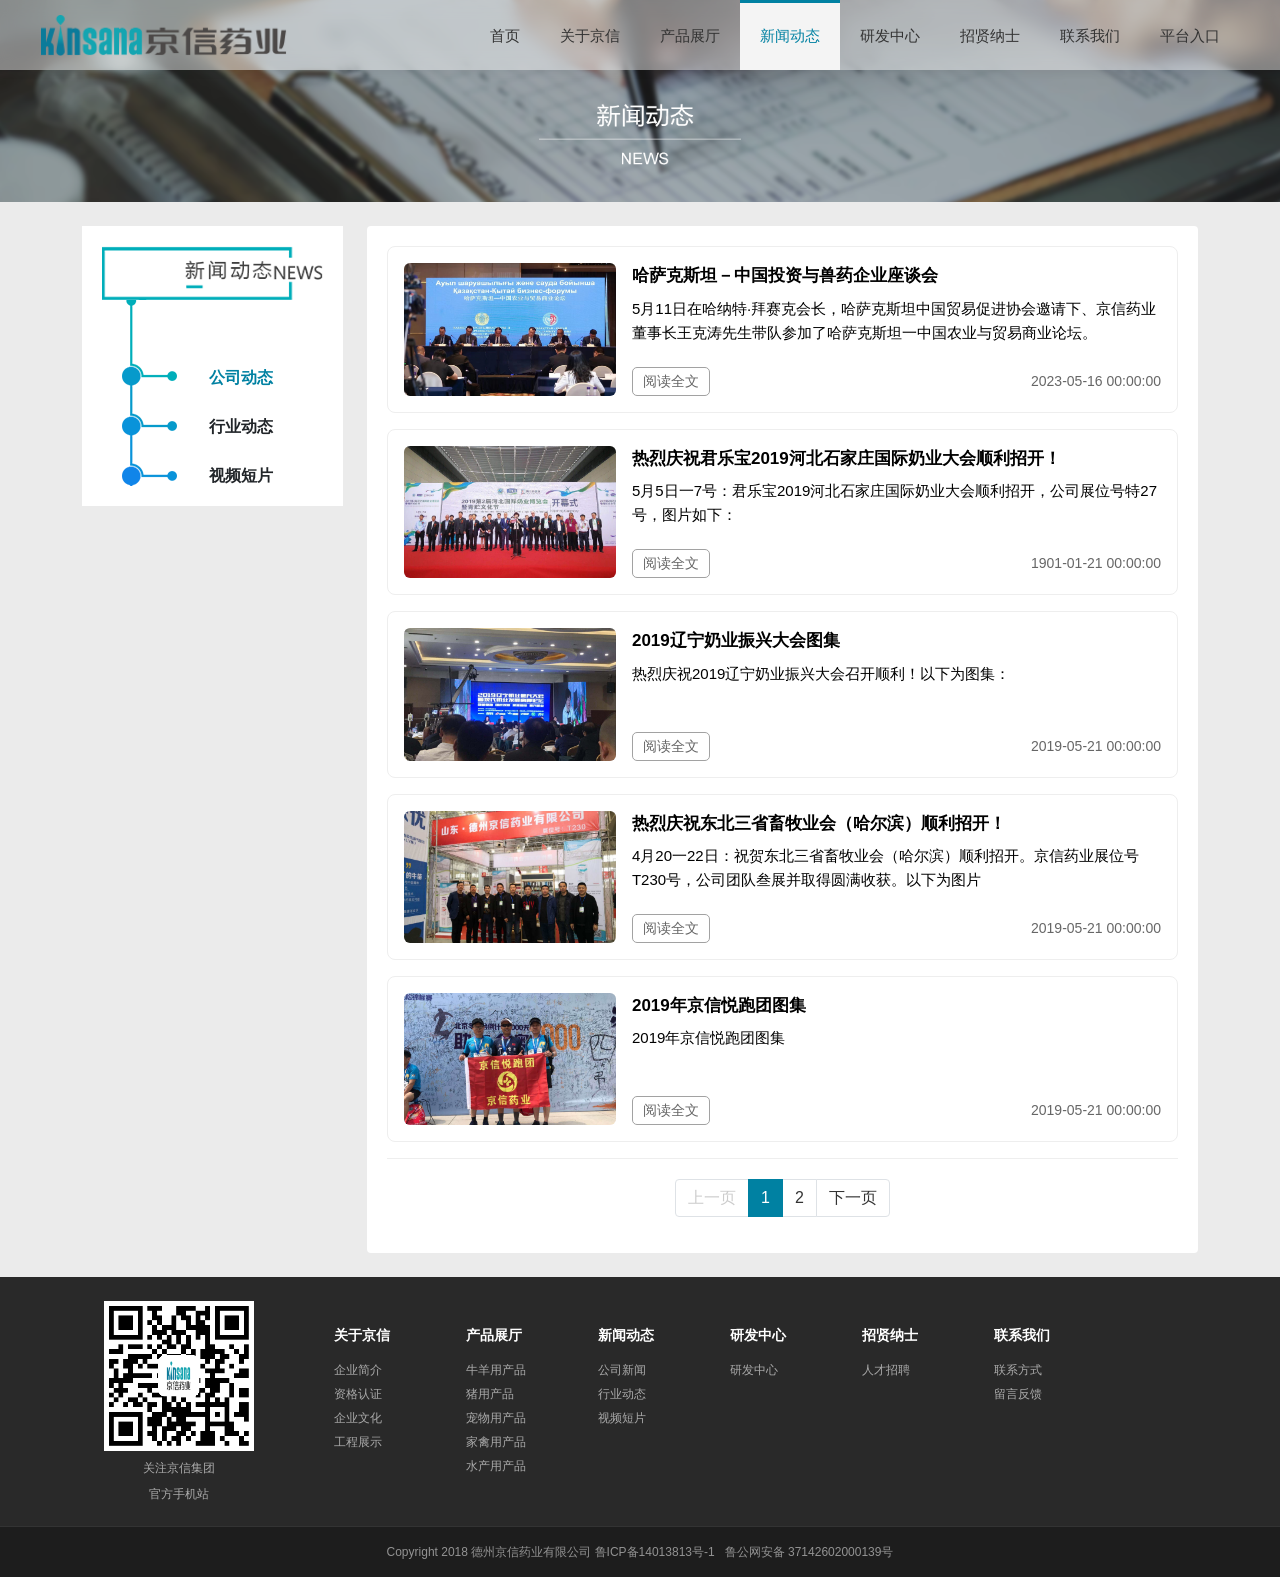
<file: news.html>
<!DOCTYPE html>
<html lang="zh-CN">

<head>
    <meta charset="UTF-8">
    <meta name="viewport" content="width=device-width, initial-scale=1.0">
    <title>新闻动态</title>
    <link rel="stylesheet" href="./style/bootstrap.min.css">
    <link rel="stylesheet" href="./style/header.css">
    <link rel="stylesheet" href="./style/footer.css">
    <link rel="shortcut icon" href="./img/favicon.png" type="image/x-icon">

    <style>
        * {
            margin: 0;
            padding: 0;
            box-sizing: border-box;
        }

        body {
            background: #ebebeb;
            font-family: Arial, Helvetica, sans-serif;
        }

        img {
            display: block;
        }

        .sidebar {
            background: #fff;
            padding: 20px;
            position: relative;
        }

        .sidebar .big {
            width: 100%;
            height: auto;
        }

        .sidebar .small {
            width: 55px;
            height: auto;
            margin-left: 20px;
        }

        .left-nav {
            position: absolute;
            right: 70px;
            top: 140px;
            display: flex;
            flex-direction: column;
            gap: 25px;
            font-weight: bold;
        }

        .left-nav div {
            cursor: pointer;
            transition: color 0.2s;
        }

        .left-nav div.active,
        .left-nav div:hover {
            color: #0081a2;
        }

        .mobile-nav {
            background: #fff;
            padding: 12px 16px;
            overflow-x: auto;
            white-space: nowrap;
            -webkit-overflow-scrolling: touch;
        }

        .mobile-nav .btn {
            font-size: 14px;
        }

        .mobile-nav .btn.active,
        .mobile-nav .btn-check:checked+.btn {
            background-color: #0081a2;
            border-color: #0081a2;
            color: #fff;
        }

        .content-area {
            background: #fff;
            padding: 20px;
            min-height: 400px;
        }

        /* ===== 新闻列表 ===== */
        .comp-news-list {
            display: flex;
            flex-direction: column;
            gap: 16px;
        }

        .comp-news-item {
            display: flex;
            align-items: stretch;
            gap: 16px;
            padding: 16px;
            border: 1px solid #eee;
            border-radius: 8px;
        }

        .comp-news-img {
            width: 28%;
            flex-shrink: 0;
            border-radius: 6px;
            overflow: hidden;
        }

        .comp-news-img img {
            width: 100%;
            height: 100%;
            object-fit: cover;
            display: block;
            aspect-ratio: 16/10;
        }

        .comp-news-info {
            flex: 1;
            min-width: 0;
            display: flex;
            flex-direction: column;
            justify-content: space-between;
        }

        .comp-news-title {
            font-size: 17px;
            color: #000;
            font-weight: bold;
            margin-bottom: 8px;
            display: -webkit-box;
            -webkit-line-clamp: 1;
            -webkit-box-orient: vertical;
            overflow: hidden;
        }

        .comp-news-desc {
            font-size: 15px;
            color: #000;
            line-height: 1.6;
            display: -webkit-box;
            -webkit-line-clamp: 2;
            -webkit-box-orient: vertical;
            overflow: hidden;
            margin-bottom: 10px;
            flex: 1;
        }

        .comp-news-bottom {
            display: flex;
            justify-content: space-between;
            align-items: center;
        }

        .comp-news-btn {
            font-size: 14px;
            color: #666;
            border: 1px solid #a2a2a2;
            border-radius: 5px;
            padding: 3px 10px;
            background: transparent;
            cursor: pointer;
            transition: all 0.2s;
        }

        .comp-news-btn:hover {
            color: #0081a2;
            border-color: #0081a2;
        }

        .comp-news-time {
            font-size: 14px;
            color: #666;
        }

        /* ===== 视频列表 ===== */
        .comp-news-video-list {
            display: flex;
            flex-direction: column;
            gap: 24px;
        }

        .comp-news-video-item {
            border: 1px solid #eee;
            border-radius: 8px;
            overflow: hidden;
        }

        .comp-news-video-item video {
            width: 100%;
            display: block;
            aspect-ratio: 16/9;
            background: #000;
        }

        .comp-news-video-title {
            padding: 12px 16px;
            font-size: 16px;
            font-weight: bold;
            color: #333;
        }

        /* ===== 分页 ===== */
        .pagination-wrap {
            display: flex;
            justify-content: center;
            padding-top: 20px;
            margin-top: 16px;
            border-top: 1px solid #eee;
        }

        .pagination-wrap .page-link {
            color: #333;
        }

        .pagination-wrap .page-item.active .page-link {
            background-color: #0081a2;
            border-color: #0081a2;
            color: #fff;
        }

        .pagination-wrap .page-item.disabled .page-link {
            color: #ccc;
        }

        /* ===== 空状态 ===== */
        .empty-state {
            text-align: center;
            padding: 60px 0;
            color: #999;
        }

        @media (max-width: 991.98px) {
            .left-nav {
                position: static;
                flex-direction: row;
                flex-wrap: wrap;
                gap: 12px;
                margin-top: 16px;
            }

            .sidebar .small {
                display: none;
            }
        }

        @media (max-width: 575.98px) {
            .comp-news-item {
                flex-direction: column;
            }

            .comp-news-img {
                width: 100%;
                height: 160px;
            }

            .comp-news-video-list {
                gap: 16px;
            }

            .comp-news-video-item video {
                aspect-ratio: 16/9;
            }
        }
    </style>
</head>

<body>

    <div id="app"></div>

    <img id="pageBanner" src="./img/main02.png" class="w-100" alt="横幅" style="margin-top:-70px">

    <main class="container-xl my-3 my-lg-4">
        <div class="row g-3 g-lg-4">
            <!-- 大屏 -->
            <div class="col-lg-3 d-none d-lg-block">
                <div class="sidebar">
                    <img class="big" src="./img/news/news.png" alt="">
                    <img class="small" src="./img/news/newsTree.png" alt="">
                    <div class="left-nav" id="leftNav">
                        <div class="active" data-index="0">公司动态</div>
                        <div data-index="1">行业动态</div>
                        <div data-index="2">视频短片</div>
                    </div>
                </div>
            </div>

            <div class="col-12 col-lg-9">
                <!-- 小屏 -->
                <div class="mobile-nav d-lg-none mb-3 rounded" id="mobileNav">
                    <div class="btn-group flex-nowrap" role="group">
                        <button type="button" class="btn btn-outline-secondary btn-sm active"
                            data-index="0">公司动态</button>
                        <button type="button" class="btn btn-outline-secondary btn-sm" data-index="1">行业动态</button>
                        <button type="button" class="btn btn-outline-secondary btn-sm" data-index="2">视频短片</button>
                    </div>
                </div>

                <div class="content-area rounded" id="contentArea"></div>
            </div>

        </div>
    </main>

    <script src="./lib/jquery4.0.0.min.js"></script>
    <script src="./lib/popper.min.js"></script>
    <script src="./lib/bootstrap.min.js"></script>
    <script src="./js/mod_header.js"></script>
    <script src="./js/mod_footer.js"></script>

    <script>
        (function () {
            'use strict';

            const CATEGORIES = [
                { key: 'company', label: '公司动态', json: './mock/newsData/company.json', imgDir: './img/news/company/' },
                { key: 'industry', label: '行业动态', json: './mock/newsData/industry.json', imgDir: './img/news/industry/' },
                { key: 'video', label: '视频短片', json: './mock/newsData/video.json', imgDir: '' }
            ];

            const PAGE_SIZE = 5;

            const contentArea = document.getElementById('contentArea');
            const leftNav = document.getElementById('leftNav');
            const mobileNavGroup = document.querySelector('#mobileNav .btn-group');

            const cache = {};
            let currentIndex = 0;
            let currentPage = 1;
            let totalPages = 1;

            function getText(item) {
                const entry = (item.main || []).find(m => m.type === 'text');
                return entry ? entry.value : '';
            }

            function getCover(item, imgDir) {
                return (imgDir || '') + (item.coverImage || '');
            }


            function renderNewsList(data, imgDir, fullList) {
                if (!data || data.length === 0) {
                    contentArea.innerHTML = '<div class="empty-state">暂无新闻</div>';
                    return;
                }

                const items = data.map(item => `
                    <div class="comp-news-item">
                        <div class="comp-news-img">
                            <img src="${getCover(item, imgDir)}" alt="${item.title || ''}" 
                                 onerror="this.src='./img/news/404.png'">
                        </div>
                        <div class="comp-news-info">
                            <div class="comp-news-title">${item.title || ''}</div>
                            <div class="comp-news-desc">${getText(item)}</div>
                            <div class="comp-news-bottom">
                                <button class="comp-news-btn" data-item='${JSON.stringify(item).replace(/'/g, "&#39;")}' 
                                        data-list='${JSON.stringify(fullList || data).replace(/'/g, "&#39;")}'>
                                    阅读全文
                                </button>
                                <span class="comp-news-time">${item.time || ''}</span>
                            </div>
                        </div>
                    </div>
                `).join('');

                const paginationHTML = `
                    <div class="pagination-wrap">
                        <ul class="pagination">
                            <li class="page-item ${currentPage <= 1 ? 'disabled' : ''}">
                                <a class="page-link" href="#" data-page="${currentPage - 1}">上一页</a>
                            </li>
                            ${Array.from({ length: totalPages }, (_, i) => `
                                <li class="page-item ${i + 1 === currentPage ? 'active' : ''}">
                                    <a class="page-link" href="#" data-page="${i + 1}">${i + 1}</a>
                                </li>
                            `).join('')}
                            <li class="page-item ${currentPage >= totalPages ? 'disabled' : ''}">
                                <a class="page-link" href="#" data-page="${currentPage + 1}">下一页</a>
                            </li>
                        </ul>
                    </div>
                `;

                contentArea.innerHTML = `
                    <div class="comp-news-list">${items}</div>
                    ${totalPages > 1 ? paginationHTML : ''}
                `;

                contentArea.querySelectorAll('.comp-news-btn').forEach(btn => {
                    btn.addEventListener('click', function () {
                        const item = JSON.parse(this.dataset.item);
                        const list = JSON.parse(this.dataset.list);
                        localStorage.setItem('pageDetail', JSON.stringify({ ...item, from: '新闻动态' }));
                        localStorage.setItem('pageDetailList', JSON.stringify(list));
                        location.href = './newsDetail.html';
                    });
                });

                contentArea.querySelectorAll('.page-link').forEach(link => {
                    link.addEventListener('click', function (e) {
                        e.preventDefault();
                        const page = parseInt(this.dataset.page, 10);
                        if (page >= 1 && page <= totalPages && page !== currentPage) {
                            currentPage = page;
                            loadCategory(currentIndex);
                        }
                    });
                });
            }

            function renderVideoList(data) {
                if (!data || data.length === 0) {
                    contentArea.innerHTML = '<div class="empty-state">暂无视频</div>';
                    return;
                }

                const items = data.map(item => `
                    <div class="comp-news-video-item">
                        <video controls preload="metadata">
                            <source src="./${item.src || ''}" type="video/mp4">
                        </video>
                        <div class="comp-news-video-title">${item.title || ''}</div>
                    </div>
                `).join('');

                contentArea.innerHTML = `<div class="comp-news-video-list">${items}</div>`;
            }

            function loadCategory(index) {
                currentIndex = index;
                const cat = CATEGORIES[index];
                if (!cat) return;

                leftNav.querySelectorAll('div').forEach((el, i) => {
                    el.classList.toggle('active', i === index);
                });
                mobileNavGroup.querySelectorAll('.btn').forEach((btn, i) => {
                    btn.classList.toggle('active', i === index);
                });

                if (cache[cat.key]) {
                    renderByCategory(cat, cache[cat.key]);
                    return;
                }

                fetch(cat.json)
                    .then(res => {
                        if (!res.ok) throw new Error('加载失败');
                        return res.json();
                    })
                    .then(data => {
                        cache[cat.key] = data;
                        renderByCategory(cat, data);
                    })
                    .catch(() => {
                        contentArea.innerHTML = '<div class="empty-state">内容加载失败，请刷新重试</div>';
                    });
            }

            function renderByCategory(cat, data) {
                if (cat.key === 'video') {
                    renderVideoList(data);
                    return;
                }

                totalPages = Math.ceil(data.length / PAGE_SIZE);
                if (currentPage > totalPages) currentPage = totalPages || 1;

                const start = (currentPage - 1) * PAGE_SIZE;
                const end = Math.min(start + PAGE_SIZE, data.length);
                const pageData = data.slice(start, end);

                renderNewsList(pageData, cat.imgDir, data);
            }


            leftNav.addEventListener('click', function (e) {
                const el = e.target.closest('div[data-index]');
                if (!el) return;
                const index = parseInt(el.dataset.index, 10);
                currentPage = 1;
                loadCategory(index);
            });

            mobileNavGroup.addEventListener('click', function (e) {
                const btn = e.target.closest('.btn[data-index]');
                if (!btn) return;
                const index = parseInt(btn.dataset.index, 10);
                currentPage = 1;
                loadCategory(index);
            });

            const urlParams = new URLSearchParams(location.search);
            const targetIndex = parseInt(urlParams.get('index'), 10);
            const startIndex = (!isNaN(targetIndex) && targetIndex >= 0 && targetIndex < CATEGORIES.length)
                ? targetIndex
                : 0;

            currentPage = 1;
            loadCategory(startIndex);

        })();
    </script>

</body>

</html>
</file>
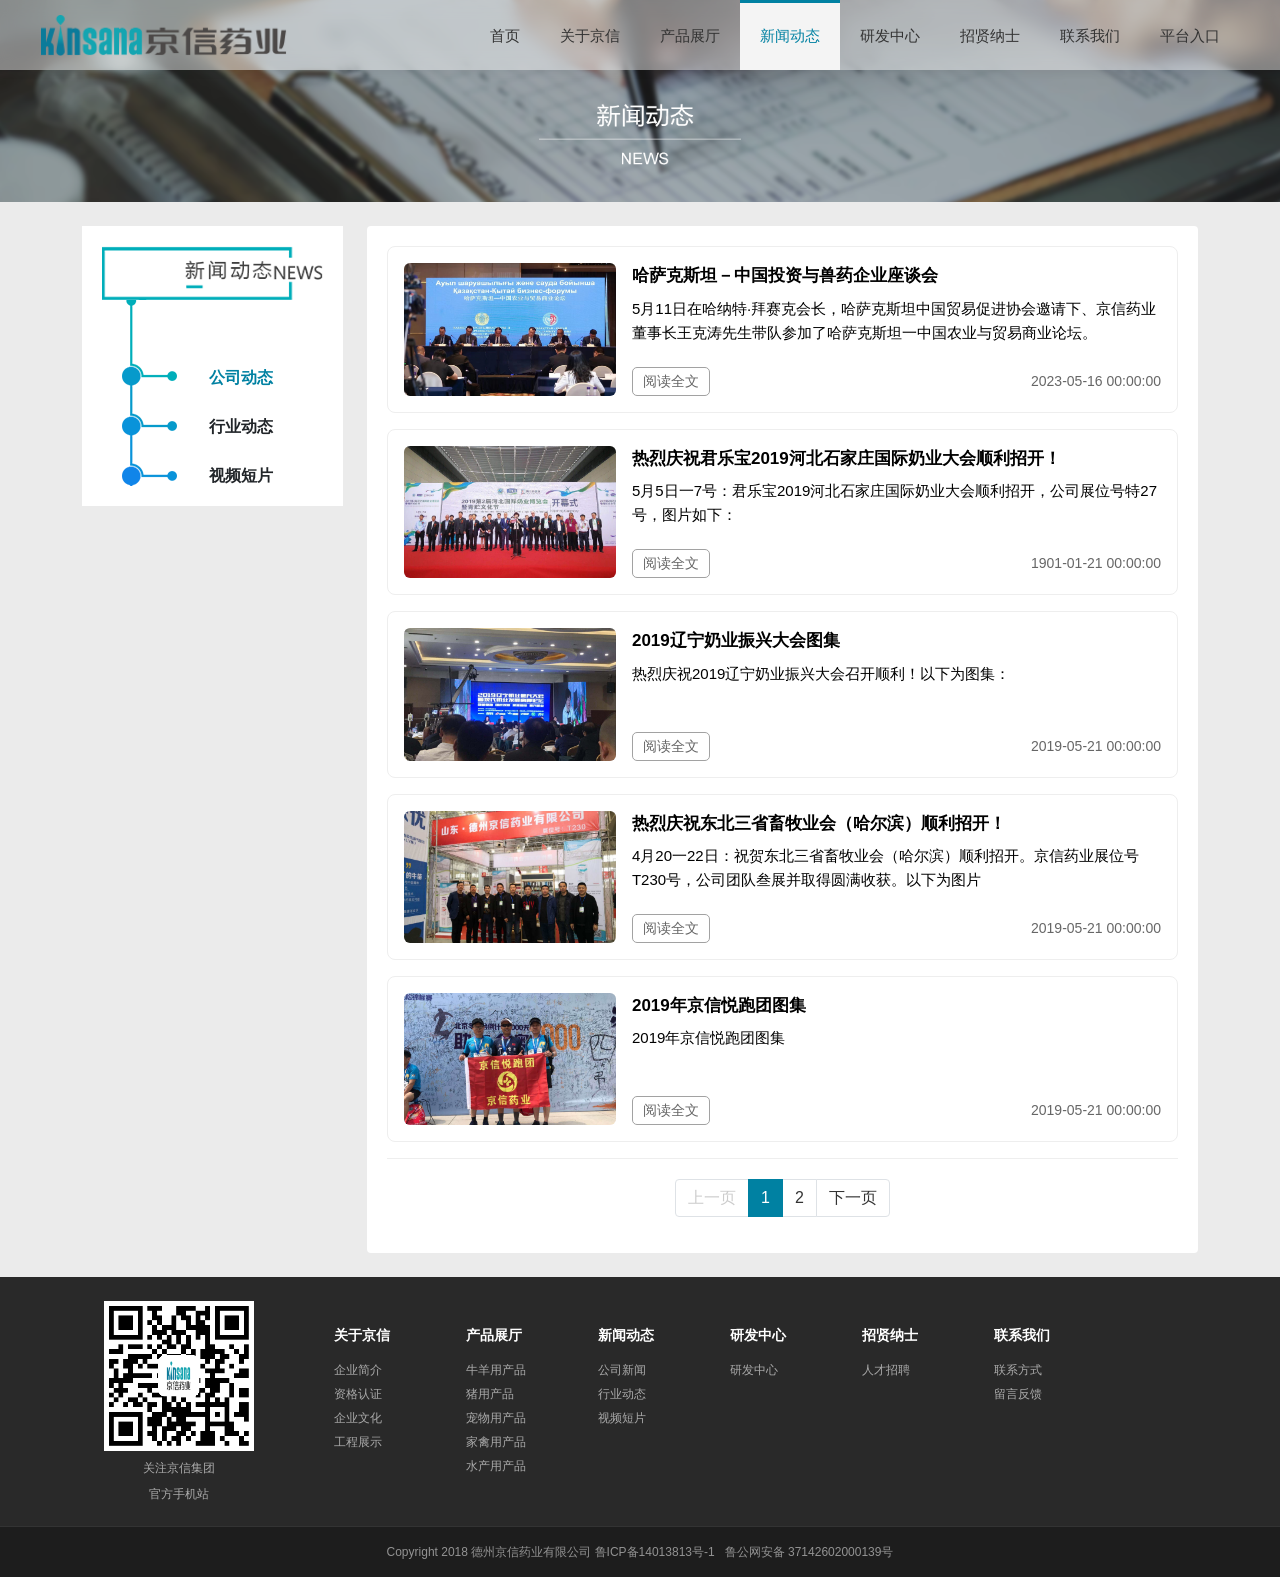
<file: newsDetail.html>
<!DOCTYPE html>
<html lang="zh-CN">

<head>
    <meta charset="UTF-8">
    <meta name="viewport" content="width=device-width, initial-scale=1.0">
    <title>新闻详情</title>
    <link rel="stylesheet" href="./style/bootstrap.min.css">
    <link rel="stylesheet" href="./style/header.css">
    <link rel="stylesheet" href="./style/footer.css">
    <link rel="shortcut icon" href="./img/favicon.png" type="image/x-icon">

    <style>
        * {
            margin: 0;
            padding: 0;
            box-sizing: border-box;
        }

        body {
            background: #ebebeb;
            font-family: Arial, Helvetica, sans-serif;
        }

        img {
            display: block;
        }

        #main {
            width: 1200px;
            margin: 20px auto;
            display: flex;
            justify-content: space-between;
            align-items: flex-start;
        }

        #main .l {
            width: 25%;
            background: #fff;
            padding: 20px;
            position: relative;
            display: flex;
            flex-direction: column;
        }

        #main .l .big {
            width: 100%;
            height: auto;
        }

        #main .l .small {
            width: 55px;
            height: auto;
            margin-left: 20px;
        }

        .left-nav {
            position: absolute;
            right: 70px;
            top: 140px;
            display: flex;
            flex-direction: column;
            gap: 25px;
            font-weight: bold;
        }

        .left-nav div {
            cursor: pointer;
            transition: color 0.2s;
        }

        .left-nav div:hover {
            color: #0081a2;
        }

        #main .r {
            width: 73%;
            background: #fff;
            padding: 20px;
            min-height: 600px;
        }

        /* 新闻详情样式 */
        .news-detail-title {
            text-align: center;
            font-size: 22px;
            color: #000;
            font-weight: bold;
            margin-bottom: 12px;
        }

        .news-detail-meta {
            text-align: center;
            font-size: 14px;
            color: #999;
            margin-bottom: 24px;
            padding-bottom: 16px;
            border-bottom: 1px solid #eee;
        }

        .news-detail-content p {
            font-size: 15px;
            color: #333;
            line-height: 1.8;
            text-indent: 2em;
            margin-bottom: 12px;
        }

        .news-detail-content img {
            max-width: 100%;
            display: block;
            margin: 16px auto;
            border-radius: 4px;
        }

        .detail-pager {
            margin-top: 20px;
            font-size: 13px;
            color: #666;
            line-height: 2;
            border-top: 1px solid #eee;
            padding-top: 16px;
        }

        .detail-pager-item {
            cursor: pointer;
            transition: color 0.2s;
            overflow: hidden;
            text-overflow: ellipsis;
            white-space: nowrap;
        }

        .detail-pager-item:hover {
            color: #0081a2;
        }

        .detail-pager-item.disabled {
            color: #ccc;
            cursor: default;
        }

        .detail-pager-item.disabled:hover {
            color: #ccc;
        }

        .back-btn {
            display: inline-block;
            margin-top: 16px;
            padding: 6px 20px;
            background: #0081a2;
            color: #fff;
            border: none;
            border-radius: 4px;
            font-size: 13px;
            cursor: pointer;
            transition: background 0.2s;
            text-decoration: none;
        }

        .back-btn:hover {
            background: #006b88;
            color: #fff;
        }

        @media (max-width: 991px) {
            #main {
                width: 100%;
                padding: 0 16px;
                flex-direction: column;
            }

            #main .l {
                display: none;
            }

            #main .r {
                width: 100%;
                min-height: auto;
            }

            #pageBanner {
                margin-top: 0 !important;
            }
        }

        @media (max-width: 575px) {
            #main {
                padding: 0 10px;
            }

            #main .r {
                padding: 14px;
            }

            .news-detail-title {
                font-size: 17px;
            }
        }
    </style>
</head>

<body>

    <div id="app"></div>
    <img id="pageBanner" src="./img/main02.png" class="w-100" alt="横幅" style="margin-top:-70px">

    <main id="main">
        <div class="l">
            <img class="big" id="sidebarBig" src="./img/news/news.png" alt="">
            <img class="small" id="sidebarSmall" src="./img/news/newsTree.png" alt="">
            <div class="left-nav" id="leftNav">
                <div data-index="0">公司动态</div>
                <div data-index="1">行业动态</div>
                <div data-index="2">视频短片</div>
            </div>
        </div>
        <div class="r" id="contentArea"></div>
    </main>

    <script src="./lib/popper.min.js"></script>
    <script src="./lib/bootstrap.min.js"></script>
    <script src="./js/mod_header.js"></script>
    <script src="./js/mod_footer.js"></script>

    <script>
        (function () {
            'use strict';

            if ('scrollRestoration' in history) history.scrollRestoration = 'manual';
            window.scrollTo(0, 0);

            const detailData = JSON.parse(localStorage.getItem('pageDetail'));
            const detailList = JSON.parse(localStorage.getItem('pageDetailList')) || [];

            if (!detailData || detailData.from !== '新闻动态') {
                location.href = './news.html';
                return;
            }

            const rEl = document.getElementById('contentArea');

            // 左侧导航点击返回列表 
            const leftNavEls = document.querySelectorAll('.left-nav div');
            leftNavEls.forEach((el, index) => {
                el.addEventListener('click', function () {
                    location.href = './news.html?index=' + index;
                });
            });

            /**
             * 
             * 渲染新闻详情
            */
            function renderDetail() {
                const title = document.createElement('div');
                title.className = 'news-detail-title';
                title.textContent = detailData.title || '';
                rEl.appendChild(title);

                const meta = document.createElement('div');
                meta.className = 'news-detail-meta';
                meta.textContent = '浏览量：' + (detailData.viewCount || 0) + '次  ' + (detailData.time || '');
                rEl.appendChild(meta);

                const content = document.createElement('div');
                content.className = 'news-detail-content';

                const folder = detailData.folder || detailData.floder || '';
                (detailData.main || []).forEach(item => {
                    if (item.type === 'text') {
                        const p = document.createElement('p');
                        p.innerHTML = item.value;
                        content.appendChild(p);
                    } else if (item.type === 'image') {
                        const img = document.createElement('img');
                        img.src = './img/news/' + folder + '/' + item.value;
                        img.alt = detailData.title || '';
                        img.onerror = function () { this.src = './img/news/404.png'; };
                        content.appendChild(img);
                    }
                });
                rEl.appendChild(content);

                const pager = createPager();
                if (pager) rEl.appendChild(pager);

                const backBtn = document.createElement('a');
                backBtn.className = 'back-btn';
                backBtn.textContent = '← 返回新闻列表';
                backBtn.href = './news.html';
                rEl.appendChild(backBtn);
            }

            // 上一篇 / 下一篇
            function createPager() {
                if (detailList.length === 0) return null;

                const matchKey = 'title';
                let curIndex = -1;
                for (let i = 0; i < detailList.length; i++) {
                    if (detailList[i][matchKey] === detailData[matchKey]) {
                        curIndex = i;
                        break;
                    }
                }

                const prevItem = curIndex > 0 ? detailList[curIndex - 1] : null;
                const nextItem = (curIndex >= 0 && curIndex < detailList.length - 1) ? detailList[curIndex + 1] : null;

                const pager = document.createElement('div');
                pager.className = 'detail-pager';

                const prevEl = document.createElement('div');
                prevEl.className = 'detail-pager-item' + (prevItem ? '' : ' disabled');
                prevEl.textContent = '上一篇：' + (prevItem ? (prevItem[matchKey] || '') : '没有了');
                if (prevItem) {
                    prevEl.addEventListener('click', function () {
                        const itemWithFrom = Object.assign({}, prevItem, { from: '新闻动态' });
                        localStorage.setItem('pageDetail', JSON.stringify(itemWithFrom));
                        localStorage.setItem('pageDetailList', JSON.stringify(detailList));
                        location.reload();
                    });
                }

                const nextEl = document.createElement('div');
                nextEl.className = 'detail-pager-item' + (nextItem ? '' : ' disabled');
                nextEl.textContent = '下一篇：' + (nextItem ? (nextItem[matchKey] || '') : '没有了');
                if (nextItem) {
                    nextEl.addEventListener('click', function () {
                        const itemWithFrom = Object.assign({}, nextItem, { from: '新闻动态' });
                        localStorage.setItem('pageDetail', JSON.stringify(itemWithFrom));
                        localStorage.setItem('pageDetailList', JSON.stringify(detailList));
                        location.reload();
                    });
                }

                pager.appendChild(prevEl);
                pager.appendChild(nextEl);
                return pager;
            }

            renderDetail();

        })();
    </script>

</body>

</html>
</file>
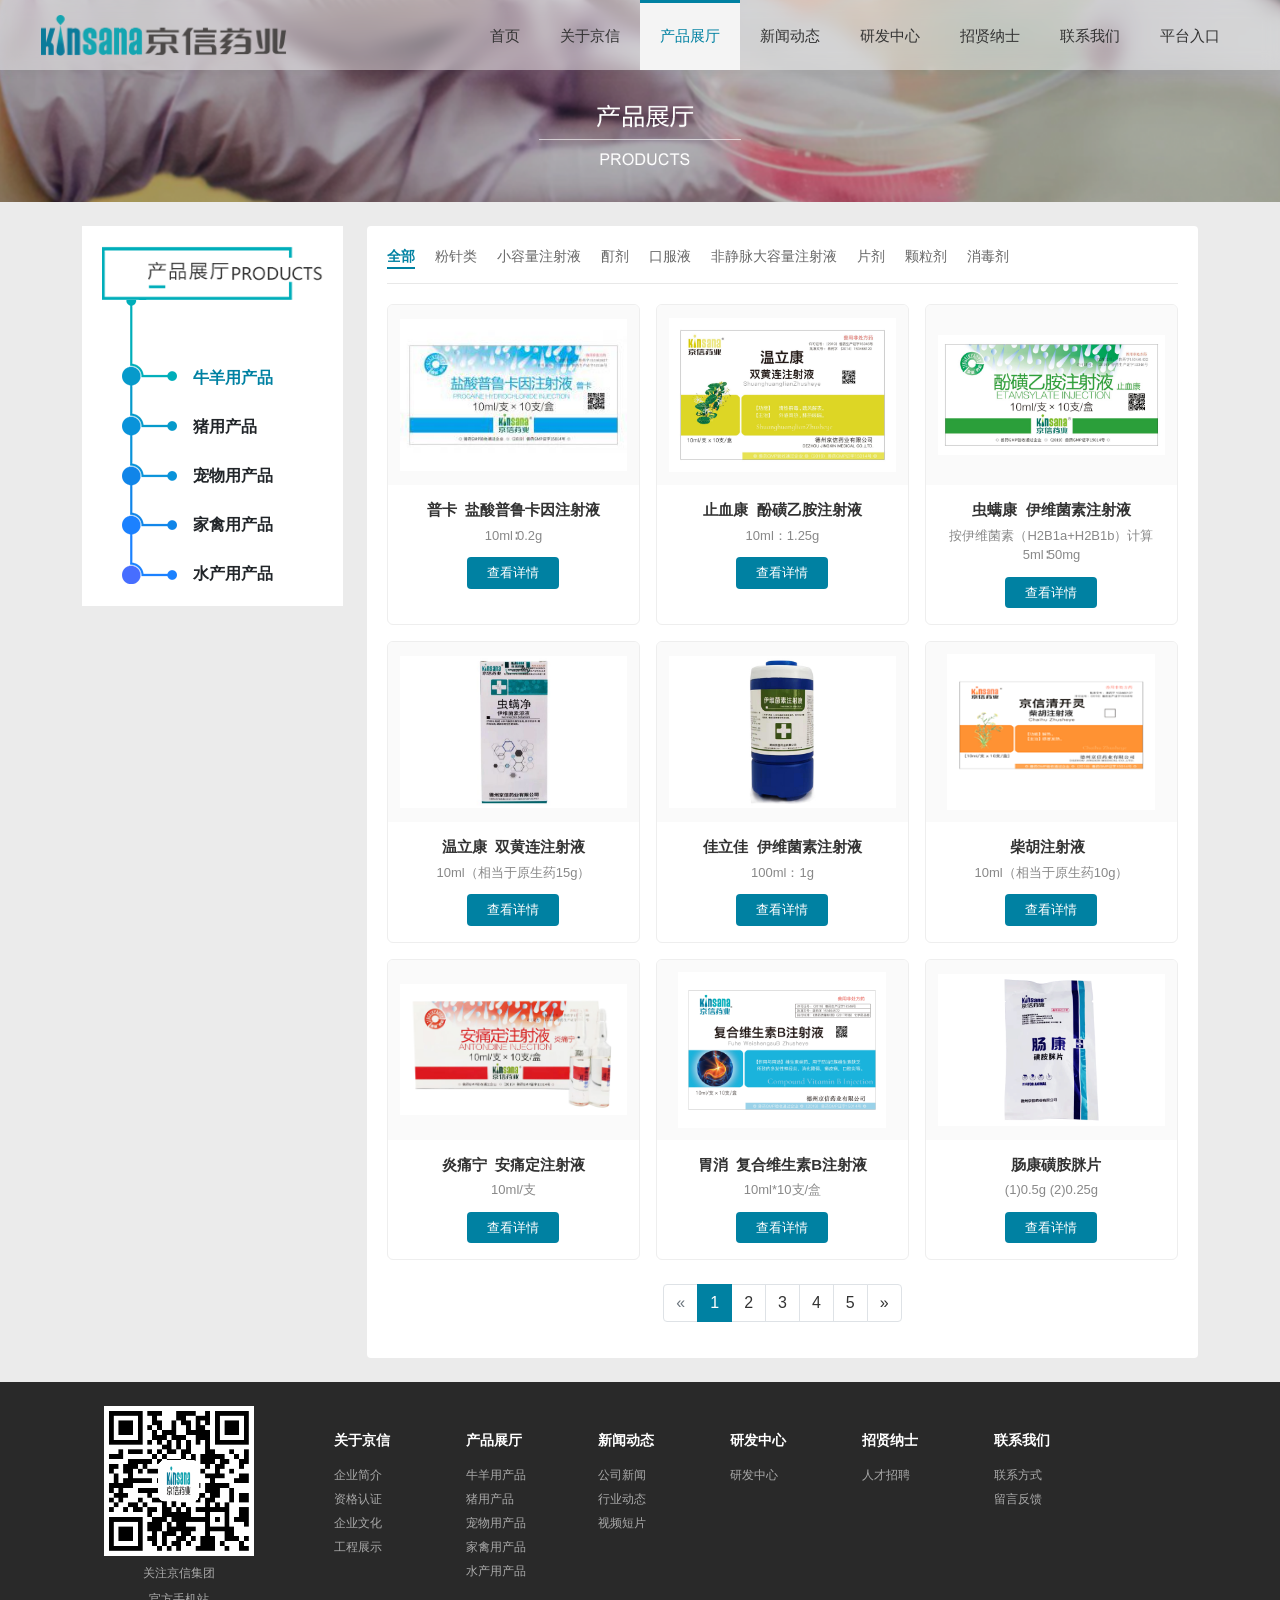
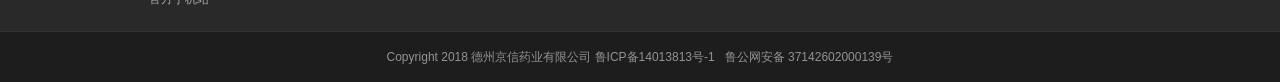
<file: product.html>
<!DOCTYPE html>
<html lang="zh-CN">

<head>
    <meta charset="UTF-8">
    <meta name="viewport" content="width=device-width, initial-scale=1.0">
    <title>产品展厅</title>
    <link rel="stylesheet" href="./style/bootstrap.min.css">
    <link rel="stylesheet" href="./style/header.css">
    <link rel="stylesheet" href="./style/footer.css">
    <link rel="shortcut icon" href="./img/favicon.png" type="image/x-icon">

    <style>
        * {
            margin: 0;
            padding: 0;
            box-sizing: border-box;
        }

        body {
            background: #ebebeb;
            font-family: Arial, Helvetica, sans-serif;
        }

        img {
            display: block;
        }

        .sidebar {
            background: #fff;
            padding: 20px;
            position: relative;
        }

        .sidebar .big {
            width: 100%;
            height: auto;
        }

        .sidebar .small {
            width: 55px;
            height: auto;
            margin-left: 20px;
        }

        .left-nav {
            position: absolute;
            right: 70px;
            top: 140px;
            display: flex;
            flex-direction: column;
            gap: 25px;
            font-weight: bold;
        }

        .left-nav div {
            cursor: pointer;
            transition: color 0.2s;
        }

        .left-nav div.active {
            color: #0081a2;
        }

        .left-nav div:hover {
            color: #0081a2;
        }

        .mobile-nav {
            background: #fff;
            padding: 12px 16px;
            overflow-x: auto;
            white-space: nowrap;
            -webkit-overflow-scrolling: touch;
        }

        .mobile-nav .btn {
            font-size: 14px;
        }

        .mobile-nav .btn.active,
        .mobile-nav .btn-check:checked+.btn {
            background-color: #0081a2;
            border-color: #0081a2;
            color: #fff;
        }

        .content-area {
            background: #fff;
            padding: 20px;
            min-height: 400px;
        }

        /* ===== 产品列表样式 ===== */
        .pl-sub-nav {
            display: flex;
            flex-wrap: wrap;
            gap: 10px 20px;
            padding-bottom: 16px;
            border-bottom: 1px solid #e8e8e8;
            margin-bottom: 20px;
        }

        .pl-sub-nav div {
            font-size: 14px;
            color: #666;
            cursor: pointer;
            /* padding: 4px 0; */
            transition: color 0.2s;
            position: relative;
        }

        .pl-sub-nav div.active {
            color: #0081a2;
            font-weight: bold;
        }

        .pl-sub-nav div.active::after {
            content: '';
            position: absolute;
            bottom: -2px;
            left: 0;
            width: 100%;
            height: 2px;
            background: #0081a2;
        }

        .pl-sub-nav div:hover {
            color: #0081a2;
        }

        .pl-item {
            border: 1px solid #eee;
            border-radius: 6px;
            overflow: hidden;
            transition: box-shadow 0.3s;
            background: #fff;
            height: 100%;
            display: flex;
            flex-direction: column;
        }

        .pl-item:hover {
            box-shadow: 0 4px 16px rgba(0, 0, 0, 0.1);
        }

        .pl-item-top {
            width: 100%;
            height: 180px;
            display: flex;
            align-items: center;
            justify-content: center;
            background: #fafafa;
            padding: 12px;
        }

        .pl-item-top img {
            max-width: 100%;
            max-height: 100%;
            object-fit: contain;
        }

        .pl-item-bottom {
            padding: 14px 16px 16px;
            flex: 1;
            display: flex;
            flex-direction: column;
            align-items: center;
        }

        .pl-item-title {
            font-size: 15px;
            font-weight: bold;
            color: #333;
            margin-bottom: 4px;
        }

        .pl-item-per {
            font-size: 13px;
            color: #888;
            margin-bottom: 12px;
            text-align: center;
        }

        .pl-detail-btn {
            margin-top: auto;
            padding: 6px 20px;
            background: #0081a2;
            color: #fff;
            border: none;
            border-radius: 4px;
            font-size: 13px;
            cursor: pointer;
            transition: background 0.2s;
            align-self: flex-start;
        }

        .pl-detail-btn:hover {
            background: #006b88;
        }

        .pagination {
            margin-top: 24px;
        }

        .pagination .page-link {
            color: #333;
        }

        .pagination .page-item.active .page-link {
            background-color: #0081a2;
            border-color: #0081a2;
            color: #fff;
        }

        @media (max-width: 991.98px) {
            .left-nav {
                position: static;
                flex-direction: row;
                flex-wrap: wrap;
                gap: 12px;
                margin-top: 16px;
            }

            .sidebar .small {
                display: none;
            }

            .pl-item-top {
                height: 150px;
            }
        }

        @media (max-width: 575.98px) {
            .pl-sub-nav {
                gap: 6px 14px;
            }

            .pl-sub-nav div {
                font-size: 13px;
            }

            .pl-item-top {
                height: 120px;
            }
        }
    </style>
</head>

<body>

    <div id="app"></div>

    <img id="pageBanner" src="./img/main01.png" class="w-100" alt="横幅" style="margin-top:-70px">

    <main class="container-xl my-3 my-lg-4">
        <div class="row g-3 g-lg-4">

            <!-- 左侧栏 -->
            <div class="col-lg-3 d-none d-lg-block">
                <div class="sidebar">
                    <img class="big" id="sidebarBig" src="./img/product/product.png" alt="">
                    <img class="small" id="sidebarSmall" src="./img/product/productTree.png" alt="">
                    <div class="left-nav" id="leftNav">
                        <div class="active" data-index="0">牛羊用产品</div>
                        <div data-index="1">猪用产品</div>
                        <div data-index="2">宠物用产品</div>
                        <div data-index="3">家禽用产品</div>
                        <div data-index="4">水产用产品</div>
                    </div>
                </div>
            </div>

            <!-- 右侧内容 -->
            <div class="col-12 col-lg-9">

                <!-- 移动端分类导航 -->
                <div class="mobile-nav d-lg-none mb-3 rounded" id="mobileNav">
                    <div class="btn-group flex-nowrap" role="group" id="mobileNavGroup">
                        <button type="button" class="btn btn-outline-secondary btn-sm active"
                            data-index="0">牛羊用产品</button>
                        <button type="button" class="btn btn-outline-secondary btn-sm" data-index="1">猪用产品</button>
                        <button type="button" class="btn btn-outline-secondary btn-sm" data-index="2">宠物用产品</button>
                        <button type="button" class="btn btn-outline-secondary btn-sm" data-index="3">家禽用产品</button>
                        <button type="button" class="btn btn-outline-secondary btn-sm" data-index="4">水产用产品</button>
                    </div>
                </div>

                <div class="content-area rounded" id="contentArea">
                    <!-- 子分类导航由 JS 动态生成 -->
                    <div class="pl-sub-nav" id="subNav"></div>
                    <!-- 产品列表 -->
                    <div class="row row-cols-1 row-cols-sm-2 row-cols-xl-3 g-3" id="productList"></div>
                    <!-- 分页容器 -->
                    <div id="paginationContainer"></div>
                </div>
            </div>

        </div>
    </main>

    <script src="./lib/jquery4.0.0.min.js"></script>
    <script src="./lib/popper.min.js"></script>
    <script src="./lib/bootstrap.min.js"></script>
    <script src="./js/utils_pagination.js"></script>
    <script src="./js/mod_header.js"></script>
    <script src="./js/mod_footer.js"></script>

    <script>
        (function () {
            'use strict';

            var CATEGORIES = [
                { key: 'product1', label: '牛羊用产品', json: './mock/product/product1.json' },
                { key: 'product2', label: '猪用产品', json: './mock/product/product2.json' },
                { key: 'product3', label: '宠物用产品', json: './mock/product/product3.json' },
                { key: 'product4', label: '家禽用产品', json: './mock/product/product4.json' },
                { key: 'product5', label: '水产用产品', json: './mock/product/product5.json' }
            ];

            var SUB_CATEGORIES = ['全部', '粉针类', '小容量注射液', '酊剂', '口服液', '非静脉大容量注射液', '片剂', '颗粒剂', '消毒剂'];

            var PAGE_SIZE = 9;

            var dataCache = {};
            var currentData = [];
            var currentCategoryIndex = 0;
            var currentSubFilter = '全部';
            var paginationInstance = null;

            var leftNavEls = document.querySelectorAll('.left-nav div');
            var mobileNavGroup = document.getElementById('mobileNavGroup');
            var subNavEl = document.getElementById('subNav');
            var productListEl = document.getElementById('productList');
            var paginationContainer = document.getElementById('paginationContainer');

            function renderProductList(list) {
                productListEl.innerHTML = '';
                if (!list || list.length === 0) {
                    productListEl.innerHTML = '<div class="col-12 text-center text-muted" style="padding:60px 0;">暂无产品</div>';
                    return;
                }
                list.forEach(function (item) {
                    var col = document.createElement('div');
                    col.className = 'col';
                    col.innerHTML = `
                        <div class="pl-item">
                            <div class="pl-item-top">
                                <img src="./img/product/${item.img || ''}" alt="${item.name || ''}" onerror="this.src='./img/news/404.png'">
                            </div>
                            <div class="pl-item-bottom">
                                <div class="pl-item-title">${item.name || ''}&nbsp;&nbsp;${item.detailName || ''}</div>
                                <div class="pl-item-per">${item.per || ''}</div>
                                <div style="display:flex;justify-content:center;">
                                    <button class="pl-detail-btn">查看详情</button>    
                                </div>
                            </div>
                        </div>
                    `;
                    col.querySelector('.pl-detail-btn').addEventListener('click', function () {
                        localStorage.setItem('pageDetail', JSON.stringify(item));
                        localStorage.setItem('pageDetailList', JSON.stringify(currentData));
                        location.href = './productDetail.html';
                    });
                    productListEl.appendChild(col);
                });
            }

            function renderSubNav() {
                subNavEl.innerHTML = '';
                SUB_CATEGORIES.forEach(function (text) {
                    var d = document.createElement('div');
                    d.textContent = text;
                    if (text === currentSubFilter) d.classList.add('active');
                    d.addEventListener('click', function () {
                        currentSubFilter = text;
                        renderSubNav();
                        applyFilterAndPagination();
                    });
                    subNavEl.appendChild(d);
                });
            }

            function applyFilterAndPagination() {
                var filtered = currentData;
                if (currentSubFilter !== '全部') {
                    filtered = currentData.filter(function (item) {
                        return item.ps === currentSubFilter;
                    });
                }

                if (paginationInstance) {
                    paginationInstance.update(filtered);
                } else {
                    paginationInstance = createPagination(filtered);
                    paginationContainer.appendChild(paginationInstance.el);
                }
                renderProductList(paginationInstance.getPageData());
            }

            function createPagination(data) {
                return window.Pagination({
                    pageSize: PAGE_SIZE,
                    data: data,
                    onPageChange: function (pageData) {
                        renderProductList(pageData);
                    }
                });
            }

            function loadCategory(index) {
                currentCategoryIndex = index;
                currentSubFilter = '全部';

                leftNavEls.forEach(function (el, i) {
                    el.classList.toggle('active', i === index);
                });

                var mobileBtns = mobileNavGroup.querySelectorAll('.btn');
                mobileBtns.forEach(function (btn, i) {
                    btn.classList.toggle('active', i === index);
                });

                var cat = CATEGORIES[index];
                if (!cat) return;

                if (dataCache[cat.key]) {
                    currentData = dataCache[cat.key];
                    renderSubNav();
                    applyFilterAndPagination();
                    return;
                }

                fetch(cat.json)
                    .then(function (res) {
                        if (!res.ok) throw new Error('加载失败');
                        return res.json();
                    })
                    .then(function (list) {
                        dataCache[cat.key] = list;
                        currentData = list;
                        renderSubNav();
                        applyFilterAndPagination();
                    })
                    .catch(function (err) {
                        productListEl.innerHTML = '<div class="col-12 text-center text-danger" style="padding:60px 0;">数据加载失败，请刷新重试</div>';
                        console.error(err);
                    });
            }

            // 左侧导航点击
            leftNavEls.forEach(function (el) {
                el.addEventListener('click', function () {
                    var index = parseInt(this.dataset.index, 10);
                    if (!isNaN(index)) loadCategory(index);
                });
            });

            // 移动端导航点击
            mobileNavGroup.addEventListener('click', function (e) {
                var btn = e.target.closest('.btn');
                if (!btn) return;
                var index = parseInt(btn.dataset.index, 10);
                if (!isNaN(index)) loadCategory(index);
            });

            var urlParams = new URLSearchParams(location.search);
            var targetIndex = parseInt(urlParams.get('index'), 10);
            if (!isNaN(targetIndex) && targetIndex >= 0 && targetIndex < CATEGORIES.length) {
                loadCategory(targetIndex);
            } else {
                loadCategory(0);
            }

        })();
    </script>

</body>

</html>
</file>
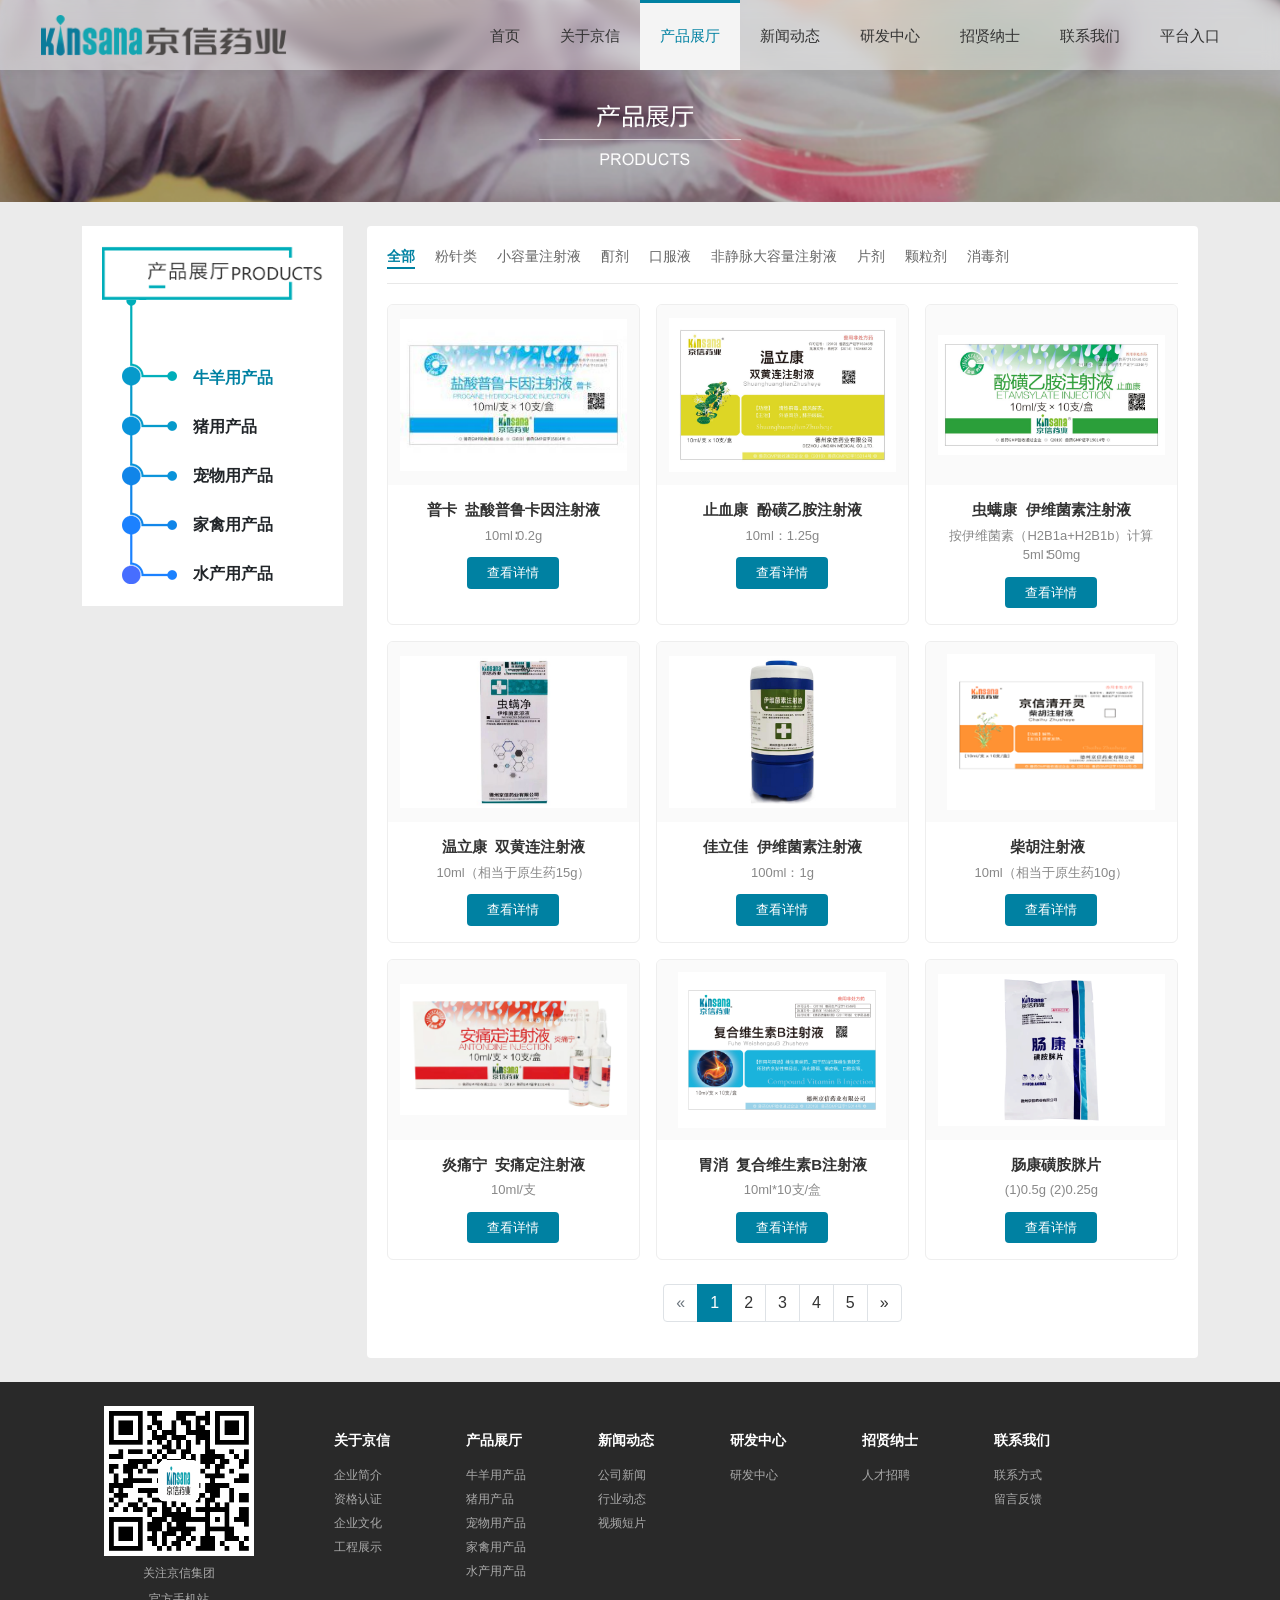
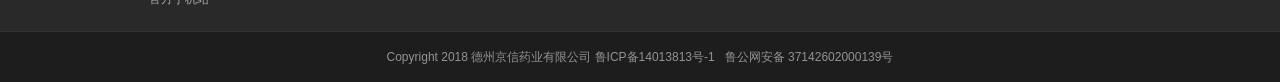
<file: productDetail.html>
<!DOCTYPE html>
<html lang="zh-CN">

<head>
    <meta charset="UTF-8">
    <meta name="viewport" content="width=device-width, initial-scale=1.0">
    <title>产品详情</title>
    <link rel="stylesheet" href="./style/bootstrap.min.css">
    <link rel="stylesheet" href="./style/header.css">
    <link rel="stylesheet" href="./style/footer.css">
    <link rel="shortcut icon" href="./img/favicon.png" type="image/x-icon">

    <style>
        * {
            margin: 0;
            padding: 0;
            box-sizing: border-box;
        }

        body {
            background: #ebebeb;
            font-family: Arial, Helvetica, sans-serif;
        }

        img {
            display: block;
        }

        #main {
            width: 1200px;
            margin: 20px auto;
            display: flex;
            justify-content: space-between;
            align-items: flex-start;
        }

        #main .l {
            width: 25%;
            background: #fff;
            padding: 20px;
            position: relative;
            display: flex;
            flex-direction: column;
        }

        #main .l .big {
            width: 100%;
            height: auto;
        }

        #main .l .small {
            width: 55px;
            height: auto;
            margin-left: 20px;
        }

        .left-nav {
            position: absolute;
            right: 70px;
            top: 140px;
            display: flex;
            flex-direction: column;
            gap: 25px;
            font-weight: bold;
        }

        .left-nav div {
            cursor: pointer;
            transition: color 0.2s;
        }

        .left-nav div:hover {
            color: #0081a2;
        }

        #main .r {
            width: 73%;
            background: #fff;
            padding: 20px;
            min-height: 600px;
        }

        .detail-top {
            display: flex;
            gap: 24px;
        }

        .detail-main-img {
            width: 50%;
            max-height: 283px;
            display: flex;
            align-items: center;
            justify-content: center;
            border: 1px solid #eee;
            padding: 16px;
            flex-shrink: 0;
        }

        .detail-main-img img {
            max-width: 100%;
            max-height: 251px;
            object-fit: contain;
        }

        .detail-info {
            flex: 1;
            display: flex;
            flex-direction: column;
            gap: 12px;
        }

        .detail-info-title {
            font-size: 18px;
            font-weight: bold;
            color: #333;
        }

        .detail-info-row {
            font-size: 14px;
            color: #666;
        }

        .thumb-slider {
            width: 50%;
            height: 80px;
            display: flex;
            align-items: center;
            margin-top: 12px;
            position: relative;
            user-select: none;
        }

        .thumb-slider .arrow {
            width: 24px;
            height: 80px;
            display: flex;
            align-items: center;
            justify-content: center;
            background: #f5f5f5;
            cursor: pointer;
            font-size: 16px;
            color: #666;
            flex-shrink: 0;
            transition: background 0.2s;
        }

        .thumb-slider .arrow:hover {
            background: #ddd;
        }

        .thumb-list {
            flex: 1;
            display: flex;
            gap: 8px;
            justify-content: center;
            overflow: hidden;
            padding: 0 8px;
        }

        .thumb-list img {
            width: 70px;
            height: 70px;
            object-fit: contain;
            border: 2px solid transparent;
            cursor: pointer;
            padding: 4px;
            transition: border-color 0.2s;
        }

        .thumb-list img.active {
            border-color: #0081a2;
        }

        .detail-table {
            width: 58%;
            margin-top: 24px;
            border-collapse: collapse;
        }

        .detail-table td {
            border: 2px solid #000;
            font-size: 14px;
            color: #333;
            line-height: 1.8;
            padding: 4px 12px;
        }

        .detail-table .table-header td {
            text-align: center;
            font-weight: bold;
        }

        .detail-pager {
            margin-top: 20px;
            font-size: 13px;
            color: #666;
            line-height: 2;
        }

        .detail-pager-item {
            cursor: pointer;
            transition: color 0.2s;
            overflow: hidden;
            text-overflow: ellipsis;
            white-space: nowrap;
        }

        .detail-pager-item:hover {
            color: #0081a2;
        }

        .detail-pager-item.disabled {
            color: #ccc;
            cursor: default;
        }

        .detail-pager-item.disabled:hover {
            color: #ccc;
        }

        .back-btn {
            display: inline-block;
            margin-top: 16px;
            padding: 6px 20px;
            background: #0081a2;
            color: #fff;
            border: none;
            border-radius: 4px;
            font-size: 13px;
            cursor: pointer;
            transition: background 0.2s;
            text-decoration: none;
        }

        .back-btn:hover {
            background: #006b88;
            color: #fff;
        }

        @media (max-width: 991px) {
            #main {
                width: 100%;
                padding: 0 16px;
                flex-direction: column;
            }

            #main .l {
                display: none;
            }

            #main .r {
                width: 100%;
                min-height: auto;
            }

            .detail-top {
                flex-direction: column;
            }

            .detail-main-img {
                width: 100%;
            }

            .thumb-slider {
                width: 100%;
            }

            .detail-table {
                width: 100%;
            }

            #pageBanner {
                margin-top: 0 !important;
            }
        }

        @media (max-width: 575px) {
            #main {
                padding: 0 10px;
            }

            #main .r {
                padding: 14px;
            }

            .detail-info-title {
                font-size: 16px;
            }

            .thumb-list img {
                width: 56px;
                height: 56px;
            }
        }
    </style>
</head>

<body>

    <div id="app"></div>
    <img id="pageBanner" src="./img/main01.png" class="w-100" alt="横幅" style="margin-top:-70px">

    <main id="main">
        <div class="l">
            <img class="big" id="sidebarBig" src="./img/product/product.png" alt="">
            <img class="small" id="sidebarSmall" src="./img/product/productTree.png" alt="">
            <div class="left-nav" id="leftNav">
                <div data-index="0">牛羊用产品</div>
                <div data-index="1">猪用产品</div>
                <div data-index="2">宠物用产品</div>
                <div data-index="3">家禽用产品</div>
                <div data-index="4">水产用产品</div>
            </div>
        </div>
        <div class="r" id="contentArea"></div>
    </main>

    <script src="./lib/popper.min.js"></script>
    <script src="./lib/bootstrap.min.js"></script>
    <script src="./js/mod_header.js"></script>
    <script src="./js/mod_footer.js"></script>

    <script>
        (function () {
            'use strict';

            if ('scrollRestoration' in history) history.scrollRestoration = 'manual';
            window.scrollTo(0, 0);

            var detailData = JSON.parse(localStorage.getItem('pageDetail'));
            var detailList = JSON.parse(localStorage.getItem('pageDetailList')) || [];

            if (!detailData || detailData.from !== '产品展厅') {
                location.href = './product.html';
                return;
            }

            var rEl = document.getElementById('contentArea');

            var leftNavEls = document.querySelectorAll('.left-nav div');
            leftNavEls.forEach(function (el, index) {
                el.addEventListener('click', function () {
                    localStorage.setItem('productCategoryIndex', index);
                    location.href = './product.html';
                });
            });

            function renderDetail() {
                // 顶部：主图 + 信息
                var topDiv = document.createElement('div');
                topDiv.className = 'detail-top';

                var mainImgWrap = document.createElement('div');
                mainImgWrap.className = 'detail-main-img';
                var mainImg = document.createElement('img');
                mainImg.src = './img/product/' + (detailData.img || '');
                mainImg.alt = detailData.name || '';
                mainImg.onerror = function () {
                    this.src = './img/news/404.png';
                };
                mainImgWrap.appendChild(mainImg);
                topDiv.appendChild(mainImgWrap);

                var infoDiv = document.createElement('div');
                infoDiv.className = 'detail-info';

                var infoTitle = document.createElement('div');
                infoTitle.className = 'detail-info-title';
                infoTitle.textContent = (detailData.name || '') + '  ' + (detailData.detailName || '');
                infoDiv.appendChild(infoTitle);

                var infoRows = [
                    { label: '规格', value: detailData.per },
                    { label: '分类', value: detailData.ps }
                ];
                infoRows.forEach(function (row) {
                    if (row.value) {
                        var r = document.createElement('div');
                        r.className = 'detail-info-row';
                        r.textContent = row.label + '：' + row.value;
                        infoDiv.appendChild(r);
                    }
                });

                topDiv.appendChild(infoDiv);
                rEl.appendChild(topDiv);

                // 缩略图
                if (detailData.imgArr && detailData.imgArr.length > 1) {
                    var slider = document.createElement('div');
                    slider.className = 'thumb-slider';

                    var leftArrow = document.createElement('div');
                    leftArrow.className = 'arrow';
                    leftArrow.textContent = '<';

                    var thumbList = document.createElement('div');
                    thumbList.className = 'thumb-list';

                    var rightArrow = document.createElement('div');
                    rightArrow.className = 'arrow';
                    rightArrow.textContent = '>';

                    var currentThumb = 0;

                    detailData.imgArr.forEach(function (imgName, i) {
                        var thumb = document.createElement('img');
                        thumb.src = './img/product/' + imgName;
                        thumb.alt = detailData.name;
                        if (i === 0) thumb.classList.add('active');
                        thumb.addEventListener('click', function () {
                            switchThumb(i);
                        });
                        thumbList.appendChild(thumb);
                    });

                    function switchThumb(index) {
                        var thumbs = thumbList.querySelectorAll('img');
                        if (index < 0 || index >= thumbs.length) return;
                        thumbs[currentThumb].classList.remove('active');
                        currentThumb = index;
                        thumbs[currentThumb].classList.add('active');
                        mainImg.src = './img/product/' + detailData.imgArr[currentThumb];
                    }

                    leftArrow.addEventListener('click', function () {
                        switchThumb(currentThumb - 1);
                    });
                    rightArrow.addEventListener('click', function () {
                        switchThumb(currentThumb + 1);
                    });

                    slider.appendChild(leftArrow);
                    slider.appendChild(thumbList);
                    slider.appendChild(rightArrow);
                    rEl.appendChild(slider);
                }

                // 说明书（文本）
                if (detailData.manu && detailData.manu.length) {
                    var table = document.createElement('table');
                    table.className = 'detail-table';

                    var headerTr = document.createElement('tr');
                    headerTr.className = 'table-header';
                    var headerTd = document.createElement('td');
                    headerTd.textContent = (detailData.detailName || detailData.name) + '说明书';
                    headerTr.appendChild(headerTd);
                    table.appendChild(headerTr);

                    detailData.manu.forEach(function (line) {
                        var tr = document.createElement('tr');
                        var td = document.createElement('td');
                        td.textContent = line;
                        tr.appendChild(td);
                        table.appendChild(tr);
                    });
                    rEl.appendChild(table);
                }

                // 说明书（图片）
                if (detailData.manuImg && detailData.manuImg.length) {
                    var manuImgWrap = document.createElement('div');
                    manuImgWrap.style.marginTop = '24px';
                    detailData.manuImg.forEach(function (imgName) {
                        var img = document.createElement('img');
                        img.src = './img/product/' + imgName;
                        img.alt = detailData.name;
                        img.style.cssText = 'max-width:100%;display:block;margin-bottom:12px;border:1px solid #eee;border-radius:4px;';
                        img.onerror = function () { this.style.display = 'none'; };
                        manuImgWrap.appendChild(img);
                    });
                    rEl.appendChild(manuImgWrap);
                }

                // 上一篇 / 下一篇
                var pager = createPager();
                if (pager) rEl.appendChild(pager);

                // 返回按钮
                var backBtn = document.createElement('a');
                backBtn.className = 'back-btn';
                backBtn.textContent = '← 返回产品列表';
                backBtn.href = './product.html';
                rEl.appendChild(backBtn);
            }

            // 上一篇/下一篇
            function createPager() {
                if (detailList.length === 0) return null;

                function getDisplayName(item) {
                    return item.name || item.detailName || '';
                }

                var matchKey = 'name';
                var curIndex = -1;
                for (var i = 0; i < detailList.length; i++) {
                    var currentItem = detailList[i];
                    if (currentItem.name === detailData.name ||
                        currentItem.detailName === detailData.detailName) {
                        curIndex = i;
                        break;
                    }
                }

                if (curIndex === -1) {
                    for (var i = 0; i < detailList.length; i++) {
                        if (detailList[i].name === detailData.name) {
                            curIndex = i;
                            break;
                        }
                    }
                }

                var prevItem = curIndex > 0 ? detailList[curIndex - 1] : null;
                var nextItem = (curIndex >= 0 && curIndex < detailList.length - 1) ? detailList[curIndex + 1] : null;

                var pager = document.createElement('div');
                pager.className = 'detail-pager';

                var prevEl = document.createElement('div');
                prevEl.className = 'detail-pager-item' + (prevItem ? '' : ' disabled');
                prevEl.textContent = '上一篇：' + (prevItem ? getDisplayName(prevItem) : '没有了');
                if (prevItem) {
                    prevEl.addEventListener('click', function () {
                        localStorage.setItem('pageDetail', JSON.stringify(prevItem));
                        location.reload();
                    });
                }

                var nextEl = document.createElement('div');
                nextEl.className = 'detail-pager-item' + (nextItem ? '' : ' disabled');
                nextEl.textContent = '下一篇：' + (nextItem ? getDisplayName(nextItem) : '没有了');
                if (nextItem) {
                    nextEl.addEventListener('click', function () {
                        localStorage.setItem('pageDetail', JSON.stringify(nextItem));
                        location.reload();
                    });
                }

                pager.appendChild(prevEl);
                pager.appendChild(nextEl);
                return pager;
            }

            renderDetail();

        })();
    </script>

</body>

</html>
</file>
<file: style/index.css>
* {
    margin: 0;
    padding: 0;
    box-sizing: border-box;
}

:root {
    --header-height: 100px;
    --header-collapsed-height: 64px;
    --section-padding-x: clamp(16px, 4vw, 48px);
    --section-padding-y: clamp(24px, 4vw, 48px);
}

html,
body {
    width: 100%;
    overflow-x: hidden;
    min-height: 100%;
}

body {
    overflow-x: hidden;
    position: relative;
    min-height: 100%;
    background: #fff;
}

.section {
    width: 100%;
    min-height: 100vh;
    height: 100vh;
    display: flex;
    justify-content: center;
    align-items: center;
    font-size: 30px;
    color: white;
    flex-shrink: 0;
    overflow: hidden;
    padding: var(--section-padding-y) var(--section-padding-x);
}

.section1 {
    background: #fff;
}

.section2 {
    background: #e9e9e9;
}

.section3 {
    background: #fff;
}

.section4 {
    background: #fff;
}

.section5 {
    background: #fff;
}

.section6 {
    background: #fff;
}

.section7 {
    background: #fff;
    min-height: 300px;
    height: 300px;
    padding: 0;
}

.section8 {
    background: #fff;
}

header.container {
    position: fixed;
    top: 0;
    left: 0;
    right: 0;
    transform: none;
    z-index: 999;
    background: rgba(255, 255, 255, 0.4);
    width: 100%;
    max-width: 100%;
    padding: 0;
    margin: 0;
    box-shadow: 0 2px 10px rgba(0, 0, 0, 0.05);
    display: flex;
    justify-content: center;
    padding: 0 clamp(12px, 3vw, 32px);
    transition: background 0.3s ease, box-shadow 0.3s ease, padding 0.3s ease;
}

.header-inner {
    width: min(1200px, 100%);
    display: flex;
    justify-content: center;
    align-items: stretch;
    position: relative;
}

.menu-panel {
    width: 100%;
}

.container .navbar-nav {
    display: flex;
    align-items: center;
    justify-content: center;
    flex-wrap: nowrap;
    margin: 0 auto;
    gap: 0;
    transition: min-height 0.3s ease, gap 0.3s ease;
}

.container .navbar-nav .nav-item {
    display: flex;
    align-items: center;
    cursor: pointer;
    position: relative;
    transition: min-height 0.3s ease, padding 0.3s ease, background-color 0.2s ease, border-color 0.2s ease;
    font-size: 14px;
}

.container .navbar-nav .nav-item:first-child {
    display: flex;
    align-items: center;
    justify-content: center;
    min-height: var(--header-height);
    transition: min-height 0.3s ease, opacity 0.3s ease;
}

.nav-logo {
    width: 250px;
    height: auto;
    margin-right: 5px;
    display: block;
}

.container .navbar-nav .nav-item:not(:first-child) {
    width: 118px;
    min-height: var(--header-height);
    display: flex;
    flex-direction: column;
    align-items: center;
    justify-content: center;
    padding-top: 2px;
    padding-inline: 8px;
    text-align: center;
}

.nav-label {
    color: #333;
}

.nav-item.active {
    background-color: #f4f4f4;
    border-top: 4px solid #0081a2;
}

.nav-item.active::after {
    content: "";
    position: absolute;
    top: 0;
    left: 50%;
    transform: translateX(-50%);
    width: 0;
    height: 0;
    border-left: 6px solid transparent;
    border-right: 6px solid transparent;
    border-top: 6px solid #0081a2;
}

.nav-item.hover {
    background-color: #f4f4f4;
    border-top: 4px solid #0081a2;
}

.nav-item.hover .nav-label {
    color: #0081a2;
}

.nav-item.hover::after {
    content: "";
    position: absolute;
    top: 0;
    left: 50%;
    transform: translateX(-50%);
    width: 0;
    height: 0;
    border-left: 6px solid transparent;
    border-right: 6px solid transparent;
    border-top: 6px solid #0081a2;
}

.nav-icon {
    width: 70px;
    height: 40px;
    background-image: url('../img/sprite.png');
    background-repeat: no-repeat;
    transition: background-position 0.2s ease, opacity 0.3s ease, transform 0.3s ease, height 0.3s ease, margin 0.3s ease;
}

.nav-dropdown {
    position: absolute;
    top: 100%;
    left: 0;
    width: 470px;
    height: 180px;
    display: none;
    background: #fff;
    box-shadow: 0 4px 16px rgba(0, 0, 0, 0.15);
    z-index: 1000;
}

.nav-item:hover .nav-dropdown {
    display: flex;
}

.nav-dropdown-menu {
    width: 25%;
    display: flex;
    flex-direction: column;
    justify-content: flex-start;
    background: #f5f5f5;
}

.nav-dropdown-label {
    padding: 8px 12px;
    cursor: pointer;
    font-size: 13px;
    color: #333;
    transition: color 0.2s;
}

.nav-dropdown-label:hover,
.nav-dropdown-label.active {
    color: #00aeba;
}

.nav-dropdown-preview {
    width: 75%;
    padding: 10px;
    overflow: hidden;
}

.nav-dropdown-preview img {
    width: 100%;
    height: 100%;
    object-fit: cover;
    display: block;
}

.container .navbar-nav .nav-item.mobile-only {
    display: none;
}

.menu-toggle {
    display: none;
    position: absolute;
    top: 50%;
    right: 0;
    /* transform: translateY(-50%); */
    width: 44px;
    height: 44px;
    border: none;
    border-radius: 12px;
    background: rgba(255, 255, 255, 0.7);
    box-shadow: 0 8px 24px rgba(0, 0, 0, 0.12);
    padding: 10px 9px;
    z-index: 1001;
}

.menu-toggle span {
    display: block;
    width: 100%;
    height: 2px;
    background: #1f2a37;
    border-radius: 999px;
    transition: transform 0.25s ease, opacity 0.25s ease;
}

.menu-toggle span + span {
    margin-top: 6px;
}

header.container.is-condensed {
    background: rgba(255, 255, 255, 0.7);
}

header.container.is-condensed .navbar-nav .nav-item:first-child {
    min-height: var(--header-collapsed-height);
}

header.container.is-condensed .navbar-nav .nav-item:not(:first-child) {
    min-height: var(--header-collapsed-height);
    padding-top: 0;
}

header.container.is-condensed .nav-icon {
    opacity: 0;
    transform: translateY(-10px) scale(0.75);
    height: 0;
    margin: 0;
    pointer-events: none;
}

header.container.is-condensed .nav-item:not(:first-child) {
    justify-content: center;
}

header.container.is-condensed .nav-item:not(:first-child) div:last-child {
    margin-top: 0;
}

.main-wrapper {
    min-height: 100vh;
    position: relative;
}

.sections-container {
    height: 100%;
    transition: transform 0.7s ease;
    will-change: transform;
}

.section2 {
    color: #333;
    position: relative;
    justify-content: flex-start;
}

.about-layout {
    width: 100%;
    display: flex;
    align-items: center;
    justify-content: space-between;
    gap: clamp(24px, 3vw, 48px);
    min-height: 100vh;
}

.about-content {
    flex: 0 0 50%;
    display: flex;
    flex-direction: column;
    gap: clamp(12px, 2vw, 24px);
    padding-top: var(--header-collapsed-height);
    padding-left: clamp(24px, 6vw, 96px);
    padding-right: clamp(20px, 3vw, 48px);
}

.about-mark {
    width: min(100%, 380px);
    display: block;
}

.about-main {
    display: flex;
    align-items: flex-start;
    gap: clamp(12px, 2vw, 24px);
}

.about-badge-stack {
    width: min(160px, 28vw);
    display: grid;
    gap: 6px;
    flex-shrink: 0;
    margin-right: 20px;
}

.about-badge {
    width: 72px;
    height: 72px;
}

.about-badge-stack .badge-row {
    display: flex;
}

.about-badge-stack .badge-row.align-end {
    justify-content: flex-end;
}

.about-badge-stack .badge-row.align-start {
    justify-content: flex-start;
}

.about-text {
    flex: 1 1 auto;
}

.about-title {
    font-size: 24px;
    line-height: 1.3;
    color: #333;
    margin-bottom: 16px;
}

.about-description {
    font-size: clamp(15px, 1.4vw, 18px);
    font-size: 14px;
    color: #000;
    line-height: 2;
    text-align: justify;
}

.about-more {
    width: 33px;
    height: 33px;
    border: 1px solid #b0a99e;
    display: flex;
    align-items: center;
    justify-content: center;
    font-size: 20px;
    color: #b0a99e;
    cursor: pointer;
    margin-top: 8px;
    transition: color 0.2s, border-color 0.2s;
}
.about-more:hover {
    color: #0081a2;
    border-color: #0081a2;
}

.about-bg {
    width: 50vw;
    max-width: 50vw;
    height: 100vh;
    object-fit: cover;
    display: block;
    flex: 0 0 50vw;
}

@media (max-width: 1199px) {
    :root {
        --header-height: 88px;
        --header-collapsed-height: 60px;
    }

    .container .navbar-nav .nav-item:not(:first-child) {
        width: 100px;
    }

    .nav-icon {
        transform: scale(0.9);
    }
}

@media (max-width: 991px) {
    :root {
        --header-height: 0px;
        --section-padding-x: 20px;
        --section-padding-y: 24px;
    }

    html,
    body {
        overflow-y: hidden;
        height: 100%;
    }

    header.container {
        background: transparent;
        box-shadow: none;
        padding: 16px;
    }

    .header-inner {
        width: 100%;
        justify-content: flex-end;
        min-height: 0;
    }

    .menu-toggle {
        display: block;
        pointer-events: auto;
    }

    .menu-panel {
        position: absolute;
        top: 0;
        right: 0;
        width: min(300px, calc(100vw - 32px));
        opacity: 0;
        visibility: hidden;
        transform: translateY(-8px) scale(0.98);
        transition: opacity 0.25s ease, transform 0.25s ease, visibility 0.25s ease;
        pointer-events: none;
    }

    header.container.menu-open .menu-panel {
        opacity: 1;
        visibility: visible;
        transform: translateY(0) scale(1);
        pointer-events: auto;
    }

    header.container.menu-open .menu-toggle span:nth-child(1) {
        transform: translateY(8px) rotate(45deg);
    }

    header.container.menu-open .menu-toggle span:nth-child(2) {
        opacity: 0;
    }

    header.container.menu-open .menu-toggle span:nth-child(3) {
        transform: translateY(-8px) rotate(-45deg);
    }

    .container .navbar-nav {
        width: 100%;
        flex-direction: column;
        align-items: stretch;
        justify-content: flex-start;
        gap: 0;
        padding: 12px 0;
        background: rgba(255, 255, 255, 0.96);
        border-radius: 18px;
        box-shadow: 0 18px 48px rgba(0, 0, 0, 0.18);
        overflow: hidden;
    }

    .container .navbar-nav .nav-item:first-child {
        min-height: auto;
        padding: 0 20px 12px;
        justify-content: flex-start;
    }

    .container .navbar-nav .nav-item:first-child img {
        width: 168px !important;
    }

    .container .navbar-nav .nav-item:not(:first-child) {
        width: 100%;
        min-width: 0;
        min-height: 0;
        font-size: 14px;
        flex-direction: row;
        justify-content: flex-start;
        gap: 12px;
        padding: 14px 20px;
        border-top: none;
    }

    .nav-item.active,
    .nav-item.hover {
        border-top: none;
        background-color: rgba(0, 129, 162, 0.08);
    }

    .nav-item.active::after,
    .nav-item.hover::after {
        display: none;
    }

    .nav-icon {
        transform: scale(0.78);
        margin-bottom: 0;
        opacity: 1;
        height: 40px;
    }

    .nav-dropdown {
        display: none !important;
    }

    .container .navbar-nav .nav-item.mobile-only {
        display: flex;
    }

    .section {
        min-height: auto;
        height: auto;
    }

    .about-layout {
        flex-direction: column;
        align-items: stretch;
        min-height: 100%;
        justify-content: center;
    }

    .about-content {
        order: 2;
        flex: 1 1 auto;
        padding: 0;
    }

    .about-bg {
        order: 1;
        width: min(100%, 520px);
        max-width: 100%;
        height: auto;
        margin-inline: auto;
        flex: 0 0 auto;
    }

    .main-wrapper {
        height: 100vh;
        overflow-y: auto;
        -webkit-overflow-scrolling: touch;
    }

    .sections-container {
        height: auto;
    }
}

@media (max-width: 767px) {
    :root {
        --header-collapsed-height: 56px;
        --section-padding-x: 16px;
        --section-padding-y: 20px;
    }

    header.container {
        padding: 12px;
    }

    .menu-panel {
        width: min(280px, calc(100vw - 24px));
    }

    .container .navbar-nav .nav-item:first-child img {
        width: 136px !important;
    }

    .section {
        font-size: 22px;
    }

    .about-main {
        flex-direction: column;
    }

    .about-badge-stack {
        width: 100%;
        grid-template-columns: repeat(3, minmax(0, 1fr));
        gap: 10px;
    }

    .about-badge-stack .badge-row {
        justify-content: center;
    }

    .about-badge-stack .badge-row.align-end {
        justify-content: center;
    }

    .about-badge {
        width: min(100%, 82px);
        height: auto;
        aspect-ratio: 1 / 1;
    }

    .about-description {
        line-height: 1.8;
    }

    .side-tools {
        display: none !important;
    }
}

/* 右侧悬浮工具栏 */
.side-tools {
    position: fixed;
    right: 1%;
    top: 50%;
    transform: translateY(-50%);
    width: 50px;
    display: flex;
    flex-direction: column;
    justify-content: space-between;
    z-index: 998;
}

.side-tools-item {
    position: relative;
    display: flex;
    align-items: center;
    justify-content: center;
    padding: 4px 0;
}

.side-tools-icon {
    width: 44px;
    height: 44px;
    border-radius: 50%;
    display: block;
}

.side-tools-tip {
    position: absolute;
    right: 100%;
    top: 50%;
    transform: translateY(-50%);
    margin-right: 8px;
    background: #fff;
    border: 1px solid #ddd;
    box-shadow: 0 2px 12px rgba(0, 0, 0, 0.12);
    border-radius: 4px;
    padding: 8px 12px;
    font-size: 13px;
    color: #333;
    white-space: nowrap;
    opacity: 0;
    visibility: hidden;
    transition: opacity 0.2s, visibility 0.2s;
    pointer-events: none;
}

.side-tools-item:hover .side-tools-tip {
    opacity: 1;
    visibility: visible;
}

.side-tools-tip-img {
    width: 105px;
    height: 105px;
    display: block;
}

/* ===== mobile home ===== */
.mobile-home {
    display: none;
}

@media (max-width: 991px) {
    .sections-container {
        display: none;
    }

    .mobile-home {
        display: block;
    }

    .mh-carousel {
        position: relative;
        width: 100%;
    }

    .mh-carousel-img {
        width: 100%;
        height: auto;
        display: none;
    }

    .mh-carousel-img.active {
        display: block;
    }

    .mh-section {
        padding: 32px 20px;
        text-align: center;
    }

    .mh-logo {
        width: 120px;
        height: auto;
        margin: 0 auto 20px;
    }

    .mh-title {
        font-size: 22px;
        font-weight: bold;
        color: #333;
        margin-bottom: 8px;
    }

    .mh-subtitle {
        font-size: 14px;
        color: #999;
        margin-bottom: 16px;
    }

    .mh-desc {
        font-size: 14px;
        color: #666;
        line-height: 1.8;
        margin: 0;
        text-align: left;
    }

    .mh-cards {
        display: flex;
        flex-direction: column;
    }

    .mh-card {
        position: relative;
        width: 100%;
        overflow: hidden;
    }

    .mh-card-bg {
        width: 100%;
        height: auto;
        display: block;
    }

    .mh-card-overlay {
        position: absolute;
        inset: 0;
        display: flex;
        flex-direction: column;
        align-items: center;
        justify-content: center;
        padding: 20px;
    }

    .mh-card-icon {
        width: 48px;
        height: 48px;
        margin-bottom: 12px;
    }

    .mh-card-text {
        font-size: 13px;
        color: #fff;
        text-align: center;
        line-height: 1.6;
        margin: 0;
        text-align: left;
    }

    .mh-row {
        display: flex;
    }

    .mh-row img {
        width: 50%;
        height: auto;
        display: block;
    }

    .mh-img-row {
        display: flex;
        gap: 10px;
        padding: 0 16px;
    }

    .mh-img-row img {
        flex: 1;
        min-width: 0;
        height: auto;
        display: block;
        border-radius: 4px;
    }

    .mh-icon-row {
        display: flex;
        justify-content: space-around;
        padding: 24px 16px;
    }

    .mh-icon-item {
        display: flex;
        flex-direction: column;
        align-items: center;
        gap: 8px;
    }

    .mh-icon-item img {
        width: 60px;
        height: 60px;
        object-fit: contain;
    }

    .mh-icon-item span {
        font-size: 13px;
        color: #333;
    }

    .mh-contact {
        background-size: cover;
        background-position: center;
        padding: 32px 16px;
        text-align: center;
    }

    .mh-contact .mh-logo {
        filter: brightness(10);
    }

    .mh-contact-grid {
        display: flex;
        justify-content: center;
        gap: 12px;
        margin-top: 20px;
        flex-wrap: wrap;
    }

    .mh-contact-grid-3 .mh-contact-item {
        width: 30%;
    }

    .mh-contact-grid-2 .mh-contact-item {
        width: 40%;
    }

    .mh-contact-item {
        display: flex;
        flex-direction: column;
        align-items: center;
        gap: 8px;
    }

    .mh-contact-item img {
        width: 48px;
        height: 48px;
        object-fit: contain;
    }

    .mh-contact-item span {
        font-size: 12px;
        color: #fff;
        line-height: 1.6;
        text-align: center;
    }

    .mh-map {
        width: 100%;
    }

    .mh-footer {
        background: #292929;
        padding: 20px 16px;
        text-align: center;
        font-size: 12px;
        color: #939393;
        line-height: 2;
    }

    .mh-footer img {
        height: 14px;
        display: inline-block;
        vertical-align: middle;
    }
}
</file>
<file: style/carousel.css>
.section1 {
    position: relative;
    overflow: hidden;
    padding: 0;
    align-items: stretch;
}

.carousel-stage {
    position: relative;
    width: 100%;
    height: calc(100vh - var(--header-height));
    margin-top: var(--header-height);
    overflow: hidden;
}

.carousel-img {
    position: absolute;
    inset: 0;
    width: 100%;
    height: 100%;
    object-fit: cover;
    opacity: 0;
    transition: opacity 0.4s ease;
}

.carousel-img.active {
    opacity: 1;
}

.dots {
    position: absolute;
    bottom: 8%;
    left: 50%;
    transform: translateX(-50%);
    display: flex;
    gap: 8px;
    background: rgba(255, 255, 255, 0.5);
    border-radius: 15px;
    padding: 8px 20px;
}

.dot {
    width: 18px;
    height: 18px;
    border-radius: 50%;
    border: none;
    background: #8a8a8b;
    cursor: pointer;
    padding: 0;
    transition: background 0.3s;
}

.dot.active {
    background: #0081a2;
}

@media (max-width: 991px) {
    .section1 {
        min-height: auto;
    }

    .carousel-stage {
        position: relative;
        height: auto;
        margin-top: 0;
    }

    .carousel-img {
        position: relative;
        inset: auto;
        width: 100%;
        height: auto;
        display: none;
    }

    .carousel-img.active {
        display: block;
    }

    .dots {
        bottom: 24px;
        padding: 6px 16px;
    }
}

@media (max-width: 767px) {
    .dot {
        width: 14px;
        height: 14px;
    }
}
</file>
<file: style/product.css>
.section3 {
    background: #fff;
    color: #333;
    justify-content: center;
    align-items: stretch;
    padding: calc(var(--header-collapsed-height) + 28px) 20px 16px;
}

.product-shell {
    width: 100%;
    display: flex;
    justify-content: center;
}

.product-container {
    width: min(1200px, 100%);
    display: flex;
    flex-direction: column;
    align-items: center;
    gap: 20px;
}

.product-hero {
    width: min(100%, 420px);
    height: auto;
    display: block;
}

.product-tabs-row {
    width: 100%;
    position: relative;
    display: flex;
    justify-content: center;
    align-items: center;
    min-height: 42px;
}

.product-tabs {
    width: fit-content;
    max-width: 100%;
    display: flex;
    justify-content: center;
    align-items: center;
    flex-wrap: nowrap;
    gap: 0;
    background: #fff;
    border: 1px solid #d9e7ef;
    border-radius: 10px;
    overflow: hidden;
    font-size: 16px;
    box-shadow: 1px 1px 3px 3px #eeeeee;
}

.product-tab {
    min-width: 140px;
    padding: 14px 24px;
    border: none;
    border-radius: 0;
    background: transparent;
    color: #666;
    line-height: 1.2;
    cursor: pointer;
    transition: background-color 0.25s ease, color 0.25s ease, box-shadow 0.25s ease, transform 0.25s ease;
}

.product-tab + .product-tab {
    border-left: 1px solid #d9e7ef;
}

.product-tab.active {
    background: #00aeba;
    color: #fff;
    box-shadow: none;
}

.product-tabs-more {
    font-weight: bold;
    position: absolute;
    top: 50%;
    right: 0;
    transform: translateY(-50%);
    width: 134px;
    height: 42px;
    display: inline-flex;
    align-items: center;
    justify-content: center;
    gap: 10px;
    border: none;
    border-radius: 10px;
    background: #00aeba;
    color: #fff;
    font-size: 20px;
    line-height: 1;
    cursor: pointer;
}

.product-tabs-more-text {
    display: inline-block;
}

.product-tabs-more-arrow {
    width: 0;
    height: 0;
    border-top: 5px solid transparent;
    border-bottom: 5px solid transparent;
    border-left: 7px solid #fff;
}

.product-grid {
    width: 100%;
    display: grid;
    grid-template-columns: repeat(4, minmax(0, 1fr));
    gap: 16px;
}

.product-card {
    display: flex;
    flex-direction: column;
    align-items: center;
    text-align: center;
    padding: 18px 16px 20px;
    border-radius: 24px;
    background: linear-gradient(180deg, #d2ebff 0%, #ffffff 100%);
    box-shadow: 0 18px 40px rgba(46, 96, 135, 0.14);
}

.product-card-image-wrap {
    width: 100%;
    min-height: 180px;
    display: flex;
    align-items: center;
    justify-content: center;
    background: #fff;
    padding: 12px;
    margin-bottom: 50px;
}

.product-card-image {
    max-width: min(100%, 180px);
    max-height: 180px;
    width: auto;
    height: auto;
    display: block;
}

.product-card-title {
    margin: 0 0 8px;
    color: #666;
    font-size: 14px;
    line-height: 1.6;
    font-weight: 400;
}

.product-card-title-main,
.product-card-title-detail {
    display: inline;
    font-size: 14px;
    line-height: 1.6;
    font-weight: 400;
    color: #666;
}

.product-card-title-detail {
    margin-left: 4px;
}

.product-card-spec {
    margin: 0 0 14px;
    color: #666;
    font-size: 14px;
    line-height: 1.6;
    white-space: nowrap;
    overflow: hidden;
    text-overflow: ellipsis;
    max-width: 100%;
}

.product-card-empty {
    grid-column: 1 / -1;
    min-height: 240px;
    justify-content: center;
}

.product-card-button {
    padding: 12px 28px;
    border: none;
    border-radius: 5px;
    background: #00aeba;
    color: #fff;
    font-size: 14px;
    line-height: 1;
    cursor: pointer;
    transition: transform 0.25s ease, box-shadow 0.25s ease;
}

.product-card-button:hover,
.product-card-button:focus-visible,
.product-tab:hover,
.product-tab:focus-visible {
    transform: translateY(-2px);
}

.product-card-button:hover,
.product-card-button:focus-visible {
    box-shadow: 0 10px 20px rgba(0, 174, 186, 0.24);
}

@media (max-width: 1199px) {
    .section3 {
        padding-top: calc(var(--header-height) + 24px);
        padding-bottom: 16px;
    }

    .product-container {
        gap: 18px;
    }

    .product-grid {
        grid-template-columns: repeat(3, minmax(0, 1fr));
    }
}

@media (max-width: 991px) {
    .section3 {
        padding: 32px 20px 16px;
        min-height: 100vh;
        height: auto;
    }

    .product-container {
        gap: 16px;
    }

    .product-tabs {
        width: calc(100% - 146px);
        flex-wrap: wrap;
    }

    .product-tab {
        min-width: calc(50% - 6px);
        font-size: 16px;
        padding: 12px 18px;
    }

    .product-grid {
        grid-template-columns: repeat(2, minmax(0, 1fr));
        gap: 16px;
    }

    .product-tabs-more {
        right: 0;
    }
}

@media (max-width: 767px) {
    .section3 {
        padding: 28px 16px 16px;
    }

    .product-container {
        gap: 14px;
    }

    .product-tab {
        min-width: 100%;
    }

    .product-tab + .product-tab {
        border-left: none;
        border-top: 1px solid #d9e7ef;
    }

    .product-grid {
        grid-template-columns: 1fr;
    }

    .product-tabs {
        width: 100%;
    }

    .product-tabs-more {
        position: static;
        width: 100%;
        margin-top: 12px;
        border-top: 1px solid rgba(255, 255, 255, 0.2);
    }

    .product-tabs-row {
        flex-direction: column;
        align-items: stretch;
    }

    .product-card {
        padding: 16px 14px 18px;
        border-radius: 20px;
    }

    .product-card-image-wrap {
        min-height: 160px;
        padding: 12px;
    }

    .product-card-spec {
        font-size: 14px;
    }
}
</file>
<file: style/news.css>
.section4 {
    padding: 0;
    background: #0e2740;
    align-items: stretch;
    justify-content: stretch;
    color: #fff;
}

.news-layout {
    width: 100%;
    height: 100%;
    min-height: 100vh;
    display: grid;
    grid-template-columns: 1fr 1fr;
}

.news-left {
    display: grid;
    grid-template-columns: repeat(2, minmax(0, 1fr));
    grid-template-rows: repeat(2, minmax(0, 1fr));
}

.news-tile {
    position: relative;
    overflow: hidden;
    min-height: 0;
}

.news-tile-image {
    background: #111;
}

.news-tile-photo {
    width: 100%;
    height: 100%;
    object-fit: cover;
    display: block;
    transition: transform 0.45s ease;
}

.news-tile-image:hover .news-tile-photo {
    transform: scale(1.08);
}

.news-tile-text {
    display: flex;
    flex-direction: column;
    justify-content: center;
    padding: 0 15px;
}

.news-tile-purple {
    background: #7e6fb0;
}

.news-tile-teal {
    background: #3aced4;
}

.news-tile-title {
    margin: 0 0 16px;
    font-size: clamp(16px, 2vw, 18px);
    line-height: 1.2;
    color: #fff;
    display: -webkit-box;
    -webkit-line-clamp: 2;
    -webkit-box-orient: vertical;
    overflow: hidden;
}

.news-tile-description {
    margin: 0;
    font-size: 12px;
    line-height: 1.9;
    color: rgba(255, 255, 255, 0.9);
    display: -webkit-box;
    -webkit-line-clamp: 5;
    -webkit-box-orient: vertical;
    overflow: hidden;
}

.news-right {
    background: url('../img/news-bg.png') center / cover no-repeat;
    display: flex;
    flex-direction: column;
    justify-content: flex-start;
    padding: clamp(32px, 5vw, 68px);
    padding-right: 100px;
}

.news-tabs {
    width: 100%;
    display: grid;
    grid-template-columns: repeat(3, minmax(0, 1fr));
    align-self: stretch;
    gap: 0;
    margin-bottom: clamp(28px, 3vw, 40px);
    margin-top: 20px;
}

.news-tab {
    border: 1px solid #fff;
    background: transparent;
    color: #ada097;
    min-height: 90px;
    display: flex;
    flex-direction: column;
    justify-content: center;
    cursor: pointer;
    transition: color 0.25s ease, transform 0.25s ease;
}

.news-tab h3,
.news-tab h4 {
    text-align: center;
    font-weight: normal;
}

.news-tab:hover,
.news-tab:focus-visible {
    transform: translateY(-1px);
}

.news-tab.active {
    background: #fff;
    color: #000;
}

.news-tab-title {
    margin: 0 0 8px;
    font-size: 24px;
    line-height: 1;
    font-weight: 600;
    color: inherit;
}

.news-tab-subtitle {
    margin: 0 0 14px;
    font-size: 13px;
    line-height: 1.2;
    font-weight: 400;
    color: inherit;
}

.news-tab-line {
    display: block;
    width: fit-content;
    min-width: 32px;
    height: 3px;
    margin: 0 auto;
    background: currentColor;
    opacity: 0.8;
}

.news-list {
    display: flex;
    flex-direction: column;
    gap: 22px;
}

.news-item {
    display: flex;
    align-items: flex-start;
    gap: 22px;
}

.news-item-order {
    width: 100px;
    height: 100px;
    flex: 0 0 100px;
    border: 1px solid #fff;
    background: transparent;
    display: flex;
    align-items: center;
    justify-content: center;
    font-size: 42px;
    line-height: 1;
    color: #fff;
}

.news-item-body {
    flex: 1 1 auto;
    min-width: 0;
}

.news-item-top {
    display: flex;
    align-items: flex-start;
    justify-content: space-between;
    gap: 16px;
    margin-bottom: 10px;
}

.news-item-title {
    color: #fff;
    font-size: 16px;
    line-height: 1.6;
    text-decoration: none;
}

.news-item-title:hover,
.news-item-title:focus-visible {
    color: #fff;
    text-decoration: underline;
}

.news-item-date {
    flex: 0 0 auto;
    padding-top: 4px;
    color: #fff;
    font-size: 12px;
    line-height: 1.4;
}

.news-item-summary {
    margin: 0;
    color: #dadada;
    font-size: 12px;
    line-height: 1.8;
}

.news-more {
    position: static;
    transform: none;
    align-self: flex-end;
    margin-top: 24px;
    background: rgba(255, 255, 255, 0.4);
}

@media (max-width: 1199px) {
    .news-layout {
        grid-template-columns: 1.02fr 0.98fr;
    }

    .news-right {
        padding: 32px 28px;
    }

    .news-item {
        gap: 18px;
    }

    .news-item-order {
        width: 88px;
        height: 88px;
        flex-basis: 88px;
        font-size: 36px;
    }
}

@media (max-width: 991px) {
    .section4 {
        min-height: 100vh;
        height: auto;
    }

    .news-layout {
        grid-template-columns: 1fr;
        min-height: 100vh;
    }

    .news-left {
        min-height: 56vh;
    }

    .news-right {
        min-height: 44vh;
    }
}

@media (max-width: 767px) {
    .news-left {
        grid-template-columns: 1fr;
        grid-template-rows: repeat(4, minmax(180px, auto));
    }

    .news-right {
        padding: 24px 16px 28px;
    }

    .news-tabs {
        gap: 12px;
    }

    .news-tab {
        padding: 0 0 10px;
    }

    .news-tab-title {
        font-size: 20px;
    }

    .news-tab-subtitle {
        margin-bottom: 10px;
        font-size: 12px;
    }

    .news-item {
        gap: 14px;
    }

    .news-item-order {
        width: 72px;
        height: 72px;
        flex-basis: 72px;
        font-size: 30px;
    }

    .news-item-top {
        flex-direction: column;
        gap: 6px;
    }
}
</file>
<file: style/map.css>
.section5 {
    padding: 0;
    background: #fff;
    color: #24384e;
}

.map-layout {
    width: 100%;
    position: relative;
    display: flex;
    flex-direction: column;
    justify-content: center;
    align-items: flex-start;
    gap: 28px;
    padding: 40px 24px;
    max-height: 100vh;
    overflow: hidden;
}
.map-region-accent {
    position: absolute;
    border-radius: 50%;
    pointer-events: none;
    z-index: 0;
}
.map-main {
    width: 100%;
    display: flex;
    align-items: flex-start;
    gap: clamp(24px, 4vw, 48px);
}

.map-title {
    font-size: clamp(28px, 3vw, 40px);
    line-height: 1.2;
    font-weight: 600;
    color: #22364b;
    letter-spacing: 0.08em;
}

.map-viewport {
    --map-scale: 1;
    width: min(60%, 882px);
    position: relative;
    flex: 0 0 min(60%, 882px);
    padding-top: calc(727 / 882 * 100%);
    height: 0;
}

.map-side {
    width: 274px;
    flex: 0 0 274px;
    padding-top: 30%;
}

.map-side-select {
    width: 274px;
    position: relative;
    font-size: 14px;
    color: #9fb4ef;
}

.map-side-select-trigger {
    width: 274px;
    height: 34px;
    display: flex;
    align-items: center;
    justify-content: space-between;
    padding: 0 14px;
    border: none;
    background: #2f4686;
    color: #9fb4ef;
    font-size: 14px;
    cursor: pointer;
}

.map-side-select-arrow {
    width: 0;
    height: 0;
    border-left: 5px solid transparent;
    border-right: 5px solid transparent;
    border-top: 6px solid #fff;
    transition: transform 0.25s ease;
}

.map-side-select-list {
    position: absolute;
    top: calc(100% + 4px);
    left: 0;
    width: 100%;
    max-height: 0;
    overflow: hidden;
    background: #2f4686;
    box-shadow: 0 12px 28px rgba(23, 36, 77, 0.24);
    transition: max-height 0.28s ease;
    z-index: 5;
}

.map-side-select.is-open .map-side-select-list {
    max-height: 280px;
}

.map-side-select.is-open .map-side-select-arrow {
    transform: rotate(180deg);
}

.map-side-select-option {
    width: 100%;
    padding: 10px 14px;
    border: none;
    background: transparent;
    color: #9fb4ef;
    font-size: 14px;
    text-align: left;
    cursor: pointer;
}

.map-side-select-option:hover,
.map-side-select-option:focus-visible {
    background: rgba(255, 255, 255, 0.1);
}

.map-info-card {
    width: 274px;
    margin-top: 18px;
}

.map-info-card-title {
    padding: 10px 14px;
    background: #1e2e65;
    color: #9fb4ef;
    font-size: 14px;
    line-height: 1.4;
}

.map-info-card-body {
    background: #1c2a57;
    padding: 14px;
}

.map-info-card-line {
    color: #9fb4ef;
    font-size: 14px;
    line-height: 1.7;
}

.map-stats-banner {
    position: absolute;
    left: 0;
    right: 0;
    bottom: 0;
    width: 100%;
    height: 30vh;
    min-height: 220px;
    background: rgba(21, 44, 107, 0.7);
    transform: translateY(100%);
    opacity: 0;
    transition: transform 0.4s ease, opacity 0.4s ease;
    pointer-events: none;
}

.map-stats-banner.is-visible {
    transform: translateY(0);
    opacity: 1;
}

.map-stats-inner {
    width: 100%;
    height: 100%;
    display: grid;
    grid-template-columns: repeat(4, minmax(0, 1fr));
}

.map-stat-item {
    display: flex;
    flex-direction: column;
    align-items: center;
    justify-content: center;
    text-align: center;
    padding: 20px 12px;
}

.map-stat-number {
    color: #ffff99;
    font-size: 60px;
    line-height: 1;
    margin-bottom: 14px;
}

.map-stat-label {
    color: #fff;
    font-size: 16px;
    line-height: 1.5;
}

.map-stage {
    position: absolute;
    top: 23%;
    left: 0;
    width: 882px;
    height: 727px;
    transform: scale(var(--map-scale));
    transform-origin: top left;
}

.map-base,
.map-region {
    background-image: url('../img/map.png');
    background-repeat: no-repeat;
}

.map-base {
    position: absolute;
    top: 0;
    bottom: 0;
    left: 0;
    right: 0;
    background-position: 0 0;
}

.map-region-wrap {
    position: absolute;
}

.map-region {
    position: absolute;
    top: 0;
    left: 0;
    opacity: 0;
    visibility: hidden;
    transform: translateY(8px) scale(0.98);
    transition: opacity 0.28s ease, transform 0.28s ease, visibility 0.28s ease;
    pointer-events: none;
}

.map-region-dropdown:hover+.map-region {
    opacity: 1;
    visibility: visible;
    transform: translateY(0) scale(1);
}

.map-region-dropdown {
    position: absolute;
    left: 0;
    top: 0;
    transform: translate(var(--dropdown-offset-x, -50%), var(--dropdown-offset-y, -17px));
    width: 118px;
    z-index: 2;
}

.map-region-accent {
    position: absolute;
    display: block;
    border-radius: 50%;
    pointer-events: none;
}

.map-region-trigger {
    width: 118px;
    height: 34px;
    display: flex;
    align-items: center;
    overflow: hidden;
    border-radius: 6px;
    box-shadow: 0 10px 24px rgba(26, 58, 87, 0.18);
}

.map-region-trigger-label {
    width: 85px;
    height: 34px;
    display: flex;
    align-items: center;
    justify-content: center;
    background: rgba(255, 255, 255, 0.96);
    color: #34495e;
    font-size: 14px;
    line-height: 1;
}

.map-region-trigger-arrow {
    width: 33px;
    height: 34px;
    position: relative;
    background: #00aeba;
}

.map-region-trigger-arrow::before {
    content: "";
    position: absolute;
    top: 50%;
    left: 50%;
    transform: translate(-50%, -35%);
    width: 0;
    height: 0;
    border-left: 5px solid transparent;
    border-right: 5px solid transparent;
    border-top: 6px solid #fff;
    transition: transform 0.25s ease;
}

.map-region-content {
    max-height: 0;
    overflow: hidden;
    margin-top: 0;
    padding: 0 12px;
    border-radius: 0 0 6px 6px;
    background: rgba(255, 255, 255, 0.96);
    box-shadow: 0 14px 32px rgba(26, 58, 87, 0.18);
    transition: max-height 0.28s ease, margin-top 0.28s ease, padding-top 0.28s ease, padding-bottom 0.28s ease;
    padding-top: 0;
    padding-bottom: 0;
}

.map-region-content-line {
    color: #4a5f73;
    font-size: 12px;
    line-height: 1.6;
}

.map-region-dropdown:hover .map-region-content {
    max-height: 112px;
    margin-top: 6px;
    padding-top: 8px;
    padding-bottom: 8px;
}

.map-region-dropdown:hover .map-region-trigger-arrow::before {
    transform: translate(-50%, -50%) rotate(180deg);
}

@media (max-width: 767px) {
    .map-layout {
        gap: 20px;
        padding: 28px 16px;
    }

    .map-main {
        flex-direction: column;
    }

    .map-viewport {
        width: 100%;
        flex-basis: auto;
    }

    .map-side,
    .map-side-select,
    .map-side-select-trigger,
    .map-info-card {
        width: 100%;
        flex-basis: auto;
    }

    .map-region-dropdown {
        transform: translate(var(--dropdown-offset-x, -50%), var(--dropdown-offset-y, -17px)) scale(0.92);
        transform-origin: top center;
    }

    .map-stats-banner {
        min-height: 0;
        height: auto;
    }

    .map-stats-inner {
        grid-template-columns: repeat(2, minmax(0, 1fr));
    }

    .map-stat-number {
        font-size: 40px;
    }

    .map-stat-label {
        font-size: 14px;
    }
}
</file>
<file: style/footer.css>
/* ===== footer ===== */
.site-footer {
    width: 100vw;
    margin-left: calc(50% - 50vw);
    height: 300px;
    display: flex;
    flex-direction: column;
    background: #292929;
    color: #ccc;
    font-size: 14px;
}

.footer-upper {
    flex: 1;
    display: flex;
    align-items: center;
    padding: 20px clamp(20px, 5vw, 80px);
    gap: 80px;
    max-width: 1200px;
    width: 100%;
    margin: 0 auto;
    background: #292929;
}

.footer-logo-wrap {
    display: flex;
    flex-direction: column;
    align-items: center;
    flex-shrink: 0;
    gap: 8px;
}

.footer-logo {
    width: 150px;
    height: 150px;
    object-fit: contain;
}

.footer-logo-text {
    font-size: 12px;
    color: #aaa;
    text-align: center;
}

.footer-nav {
    flex: 1;
    display: flex;
    gap: 32px;
    flex-wrap: wrap;
}

.footer-col {
    min-width: 100px;
}

.footer-col-title {
    font-size: 14px;
    font-weight: bold;
    color: #fff;
    margin-bottom: 12px;
    cursor: pointer;
    transition: color 0.2s;
}

.footer-col-title:hover {
    color: #0081a2;
}

.footer-col-item {
    font-size: 12px;
    line-height: 2;
    color: #aaa;
    cursor: pointer;
    transition: color 0.2s;
}

.footer-col-item:hover {
    color: #0081a2;
}

.footer-lower {
    background: #1d1d1d;
    border-top: 1px solid #333;
    padding: 16px clamp(20px, 5vw, 80px);
    text-align: center;
    font-size: 12px;
    color: #939393;
}

.footer-lower a {
    color: inherit;
    text-decoration: none;
}

@media (max-width: 767.98px) {
    .footer-upper {
        flex-direction: column;
        align-items: flex-start;
        padding: 24px 20px;
        gap: 24px;
    }

    .footer-logo {
        width: 140px;
    }

    .footer-nav {
        gap: 20px;
    }

    .footer-col {
        min-width: 80px;
    }
}
</file>
<file: style/header.css>
.site-header {
    position: fixed;
    top: 0;
    left: 0;
    right: 0;
    z-index: 999;
    background: rgba(255, 255, 255, 0.45);
    backdrop-filter: blur(8px);
    box-shadow: 0 2px 10px rgba(0, 0, 0, 0.05);
    display: flex;
    justify-content: center;
    padding: 0 clamp(12px, 3vw, 32px);
}

.site-header-inner {
    width: min(1200px, 100%);
    height: 70px;
    display: flex;
    justify-content: space-between;
    align-items: center;
    position: relative;
}

.site-header-logo {
    height: 42px;
    display: block;
    object-fit: contain;
    cursor: pointer;
    flex-shrink: 0;
}

.site-header-nav {
    display: flex;
    align-items: center;
    gap: 0;
    height: 100%;
}

.site-header-nav-item {
    display: flex;
    align-items: center;
    justify-content: center;
    padding: 0 20px;
    height: 100%;
    font-size: 15px;
    color: #333;
    cursor: pointer;
    white-space: nowrap;
    transition: color 0.2s, background-color 0.2s;
    text-decoration: none;
    border-top: 3px solid transparent;
}

.site-header-nav-item:hover,
.site-header-nav-item.active {
    color: #0081a2;
    background-color: #f4f4f4;
    border-top-color: #0081a2;
}

.site-header-nav-item.mobile-only {
    display: none;
}

.site-header-toggle {
    display: none;
    width: 44px;
    height: 44px;
    border: none;
    border-radius: 10px;
    background: rgba(255, 255, 255, 0.8);
    box-shadow: 0 4px 16px rgba(0, 0, 0, 0.1);
    padding: 12px 10px;
    cursor: pointer;
    z-index: 1001;
    flex-direction: column;
    justify-content: center;
    gap: 5px;
}

.site-header-toggle span {
    display: block;
    width: 100%;
    height: 2px;
    background: #333;
    border-radius: 2px;
    transition: transform 0.25s ease, opacity 0.25s ease;
}

.site-header.menu-open .site-header-toggle span:nth-child(1) {
    transform: translateY(7px) rotate(45deg);
}
.site-header.menu-open .site-header-toggle span:nth-child(2) {
    opacity: 0;
}
.site-header.menu-open .site-header-toggle span:nth-child(3) {
    transform: translateY(-7px) rotate(-45deg);
}

body {
    padding-top: 70px;
}

@media (max-width: 991.98px) {
    .site-header-inner {
        height: 56px;
    }

    .site-header-logo {
        height: 36px;
    }

    .site-header-toggle {
        display: flex;
    }

    .site-header-nav {
        position: absolute;
        top: 100%;
        right: 0;
        width: min(280px, calc(100vw - 32px));
        flex-direction: column;
        align-items: stretch;
        background: rgba(255, 255, 255, 0.97);
        border-radius: 14px;
        box-shadow: 0 16px 40px rgba(0, 0, 0, 0.15);
        padding: 8px 0;
        opacity: 0;
        visibility: hidden;
        transform: translateY(-8px) scale(0.97);
        transition: opacity 0.25s ease, transform 0.25s ease, visibility 0.25s ease;
        pointer-events: none;
        height: auto;
        margin-top: 8px;
    }

    .site-header.menu-open .site-header-nav {
        opacity: 1;
        visibility: visible;
        transform: translateY(0) scale(1);
        pointer-events: auto;
    }

    .site-header-nav-item {
        height: auto;
        padding: 14px 24px;
        justify-content: flex-start;
        border-top: none;
        font-size: 15px;
    }

    .site-header-nav-item:hover,
    .site-header-nav-item.active {
        border-top-color: transparent;
        background-color: rgba(0, 129, 162, 0.08);
    }

    .site-header-nav-item.mobile-only {
        display: flex;
    }

    body {
        padding-top: 56px;
    }
}

@media (max-width: 767.98px) {
    .site-header {
        padding: 0 12px;
    }

    .site-header-logo {
        height: 32px;
    }
}
</file>
